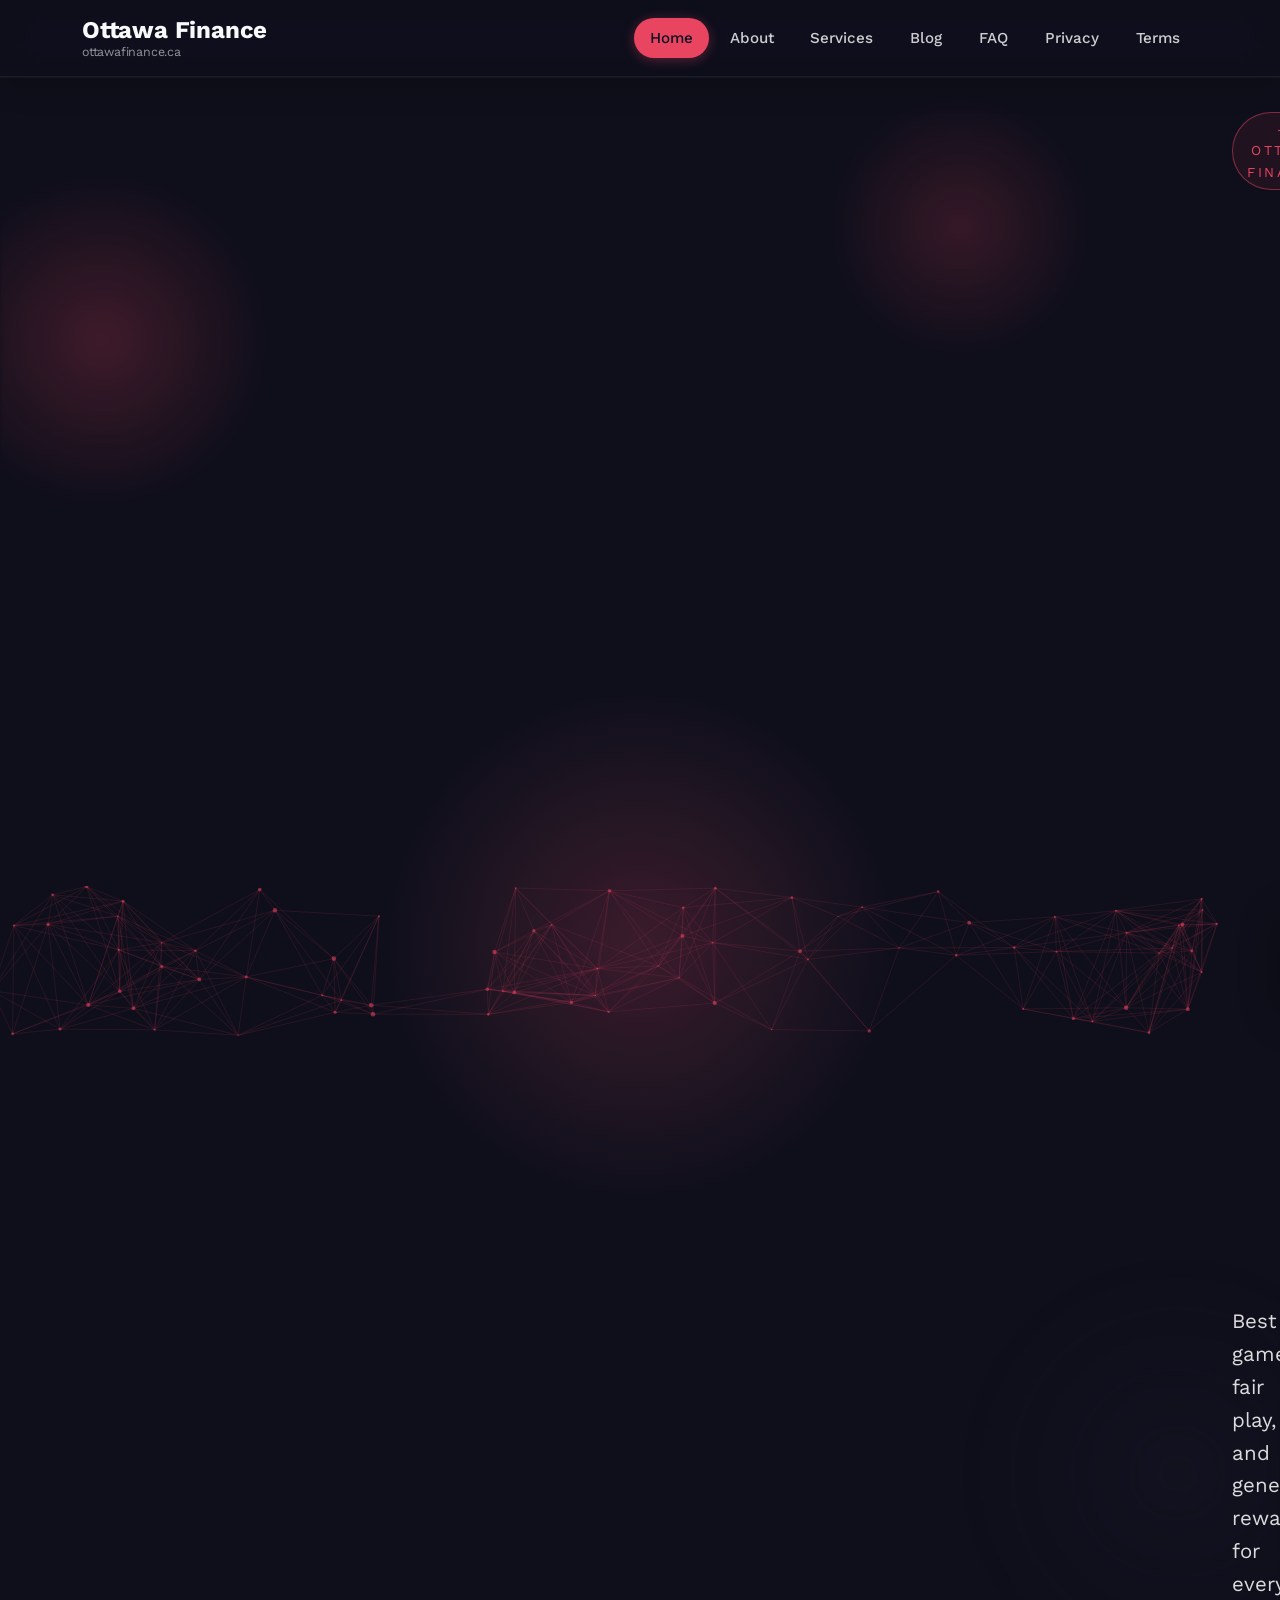
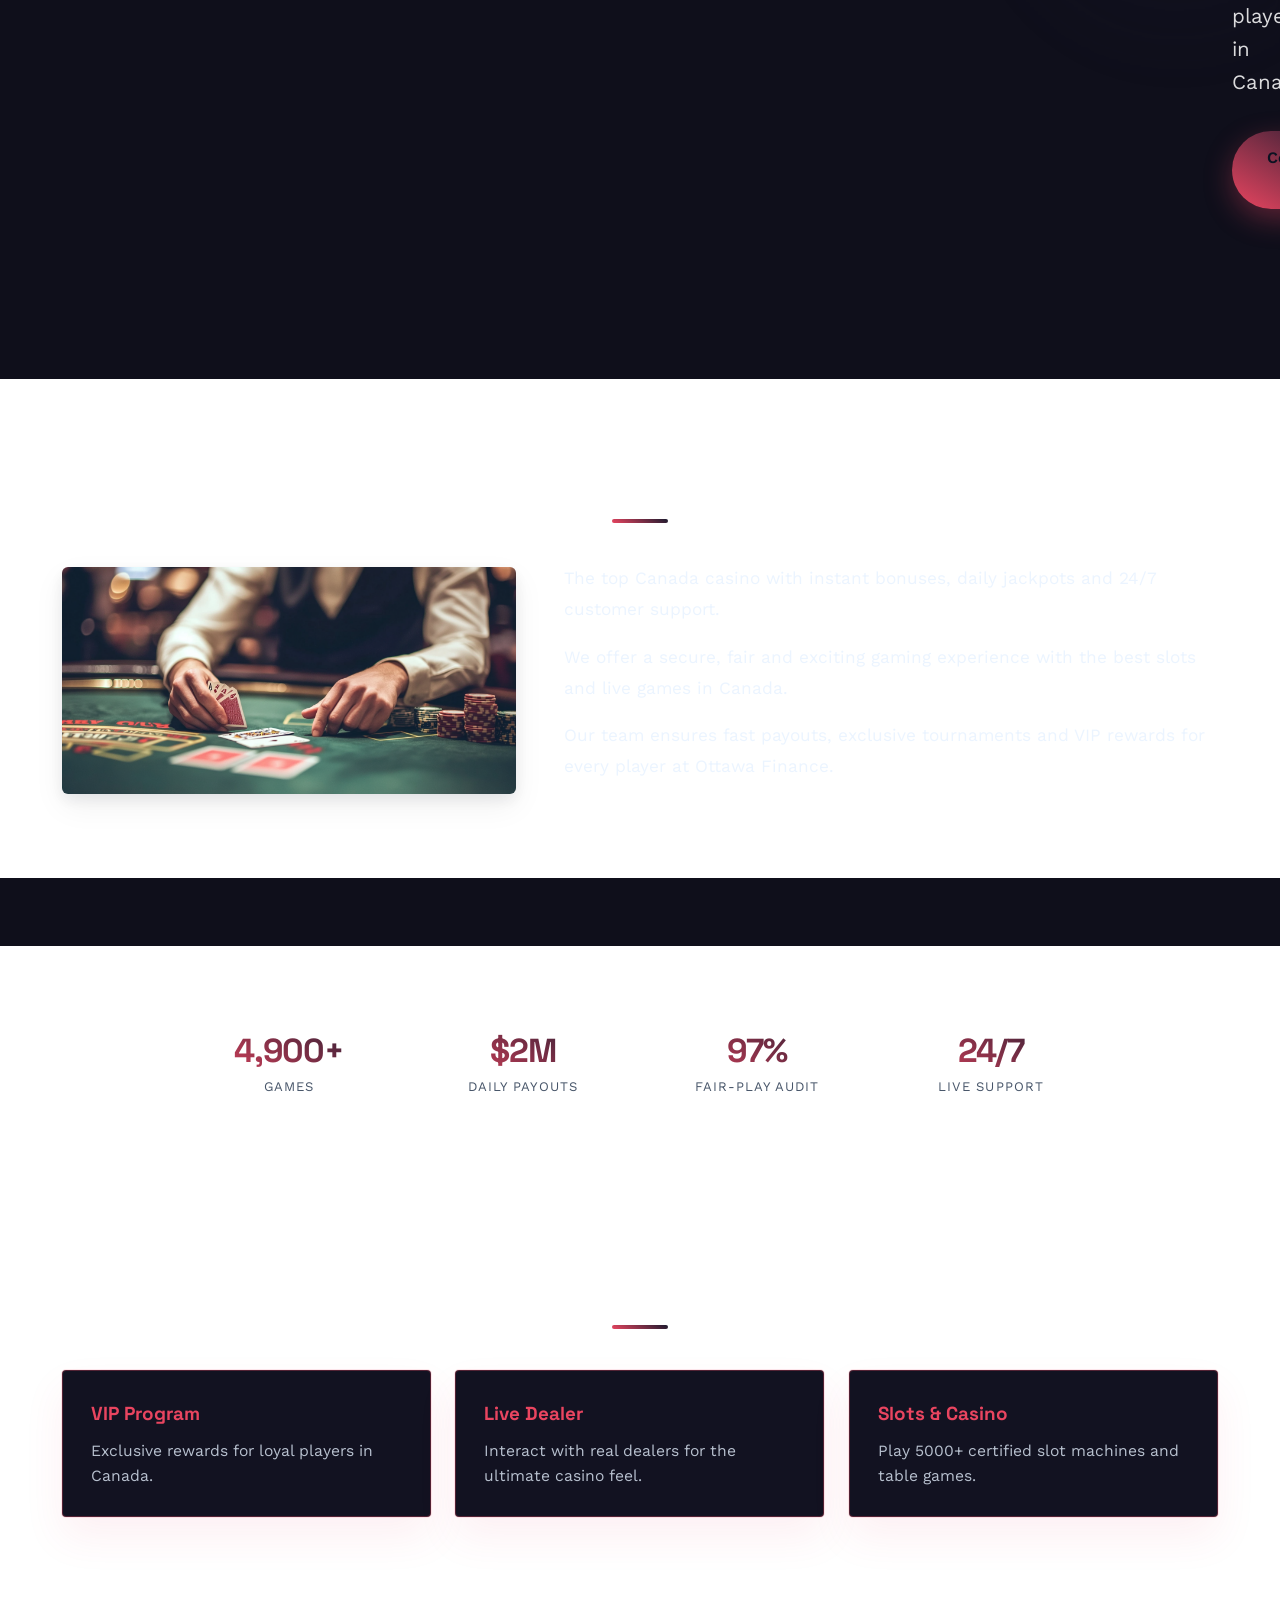
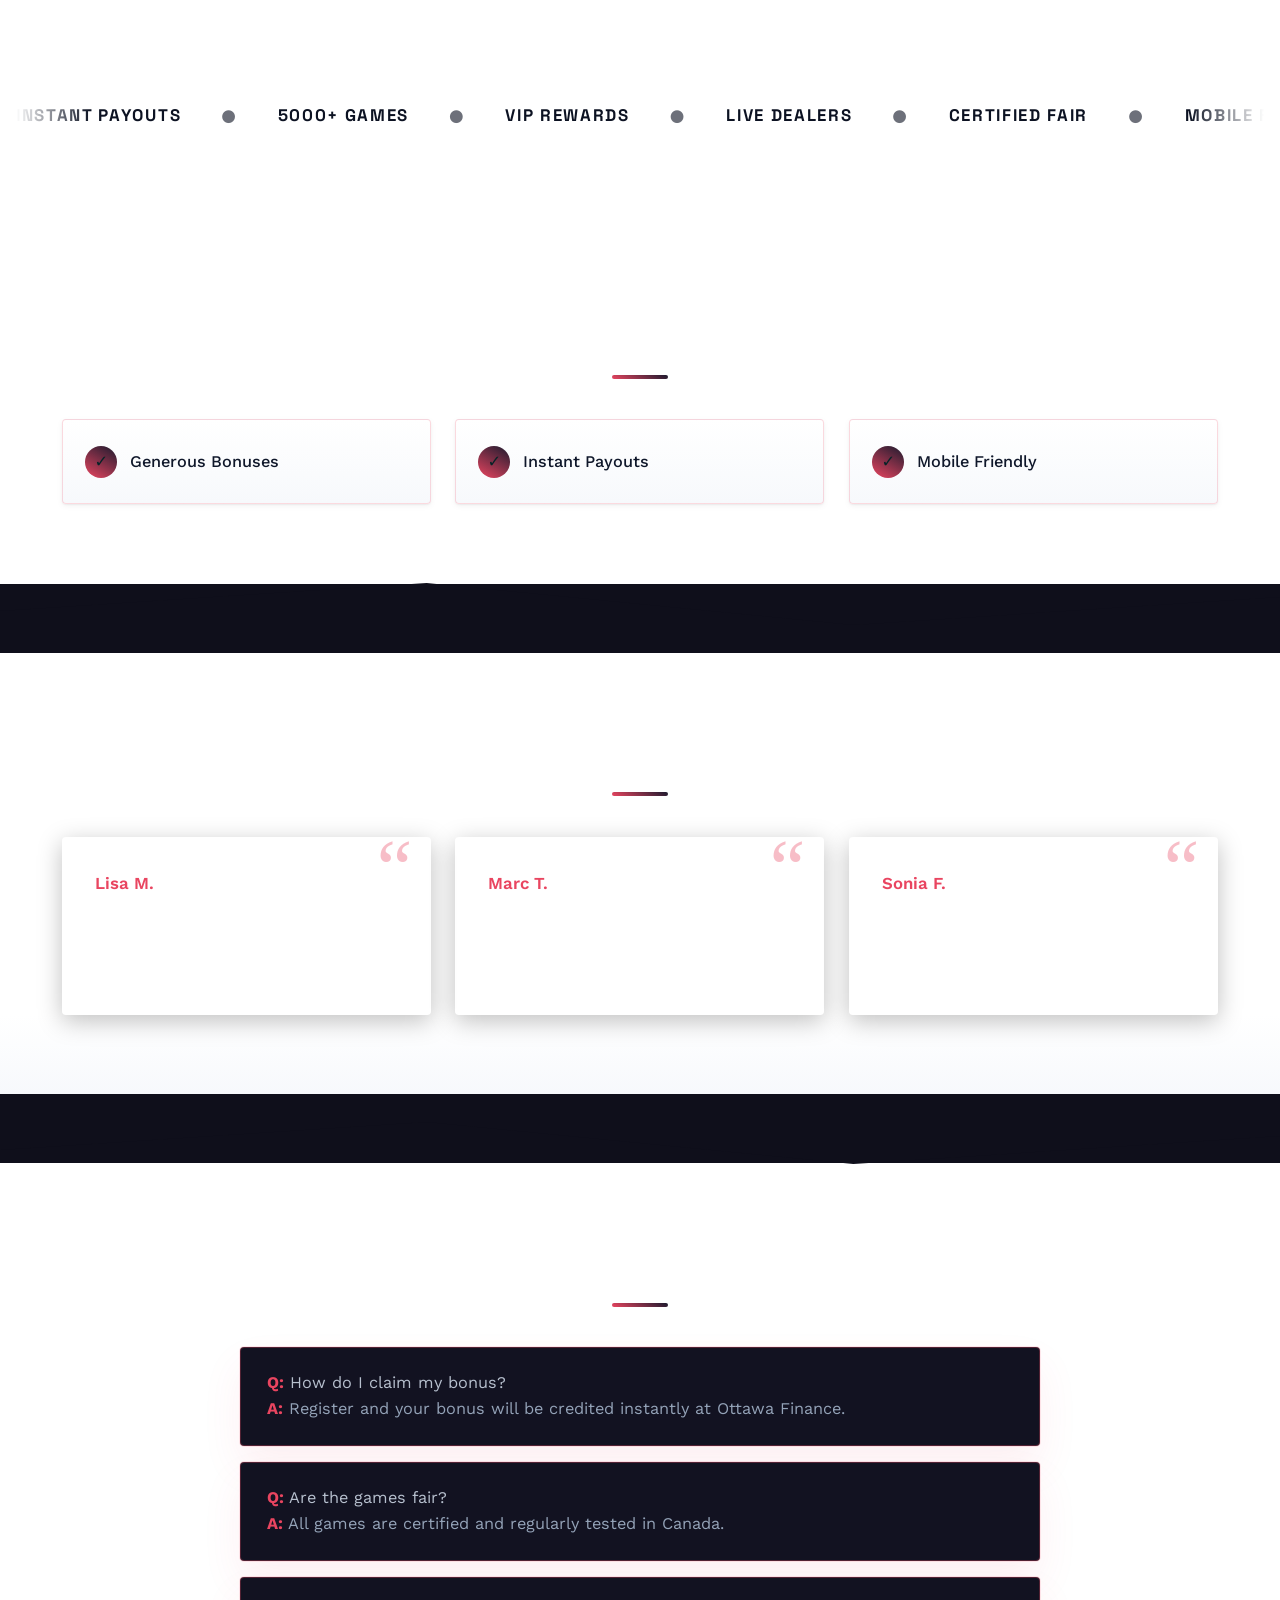
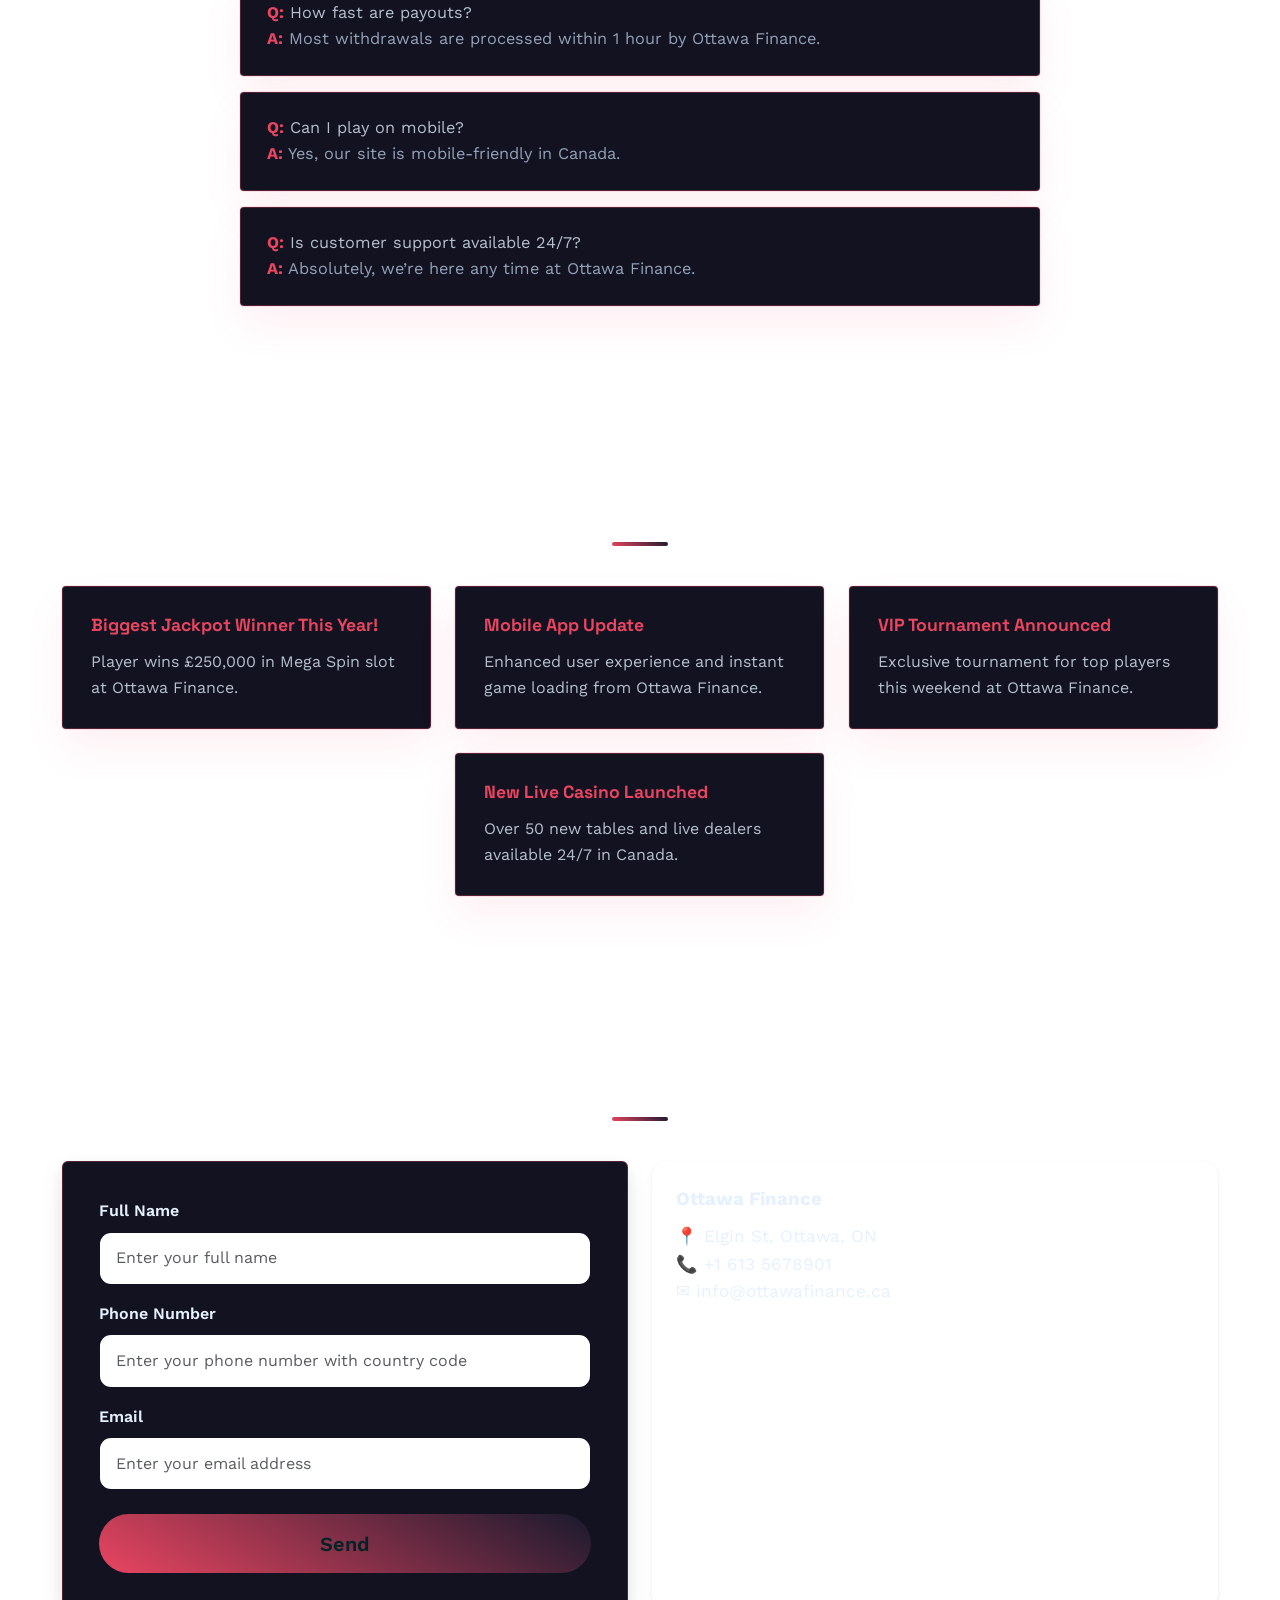
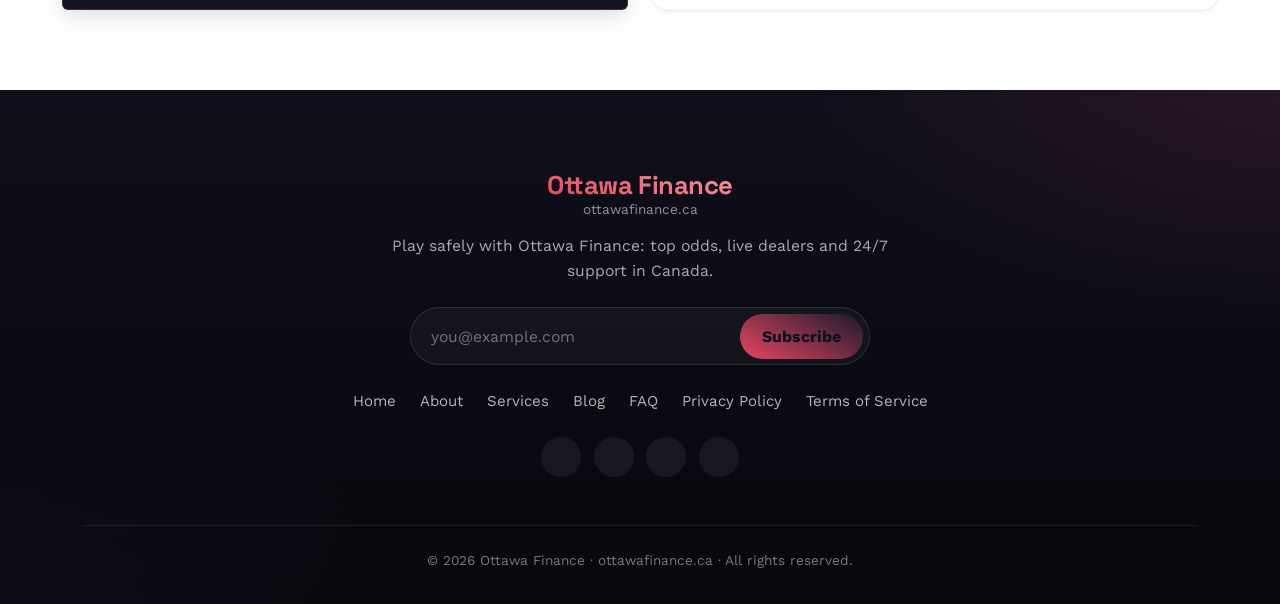
<file: index.html>
<!DOCTYPE html>
<html lang="en">
<head>
  <meta charset="UTF-8">
  <meta name="viewport" content="width=device-width, initial-scale=1">
  <meta name="theme-color" content="#1A1A2E">

  <!-- DYNAMIC TITLE -->
  <title>
    
      Ottawa Finance – Expert Gambling Platform
    
  </title>

  <!-- DYNAMIC META -->
  <meta name="description" content="Play safely with Ottawa Finance: top odds, live dealers and 24/7 support in Canada.">
  <meta name="keywords"    content="gambling, casino, betting">
  <meta name="author"      content="Ottawa Finance">
  <link rel="canonical" href="https://ottawafinance.ca/">
  

  <!-- OpenGraph -->
  <meta property="og:site_name"   content="Ottawa Finance">
  <meta property="og:title"       content="Ottawa Finance – Expert Gambling Platform">
  <meta property="og:description" content="Play safely with Ottawa Finance: top odds, live dealers and 24/7 support in Canada.">
  
  <meta property="og:type"        content="website">
  <meta property="og:url"         content="https://ottawafinance.ca/">
  <meta name="twitter:card"       content="summary">

  <!-- Bootstrap 5 -->
  <link href="https://cdn.jsdelivr.net/npm/bootstrap@5.3.2/dist/css/bootstrap.min.css" rel="stylesheet">

  <!-- Google Fonts (per-site DNA) -->
  <link rel="preconnect" href="https://fonts.googleapis.com">
  <link rel="preconnect" href="https://fonts.gstatic.com" crossorigin>
  
  
  <link href="https://fonts.googleapis.com/css2?family=Space+Grotesk:wght@500;700;800&family=Work+Sans:wght@400;500;600&display=swap" rel="stylesheet">

  <!-- Custom Styles -->
  <link rel="stylesheet" href="assets/styles.css">

  <!-- Per-site Design DNA -->
  <style>
    :root {
      --primary:   #1A1A2E;
      --accent:    #E94560;
      --accent-2:  #E94560;
      --bg:        #F7F9FC;
      --surface:   #FFFFFF;
      --surface-2: #F7F9FC;
      --ink:       #0F172A;
      --ink-soft:  #475569;
      --dark-bg:   #0F0F1B;
      --grad-angle: 30deg;
      --font-heading: 'Space Grotesk', system-ui, sans-serif;
      --font-body:    'Work Sans', system-ui, sans-serif;
      
        --radius-sm: 2px;  --radius: 4px;  --radius-lg: 6px;
      
    }
    body { padding-top: 0; font-family: var(--font-body); background: var(--bg); color: var(--ink); }
    h1,h2,h3,h4,h5 { font-family: var(--font-heading); }
  </style>

  <!-- Schema.org JSON-LD -->
  <script type="application/ld+json">
  {
    "@context": "https://schema.org",
    "@type": "Organization",
    "name": "Ottawa Finance",
    "url": "https://ottawafinance.ca/",
    
    "description": "Play safely with Ottawa Finance: top odds, live dealers and 24/7 support in Canada.",
    "address": {
      "@type": "PostalAddress",
      "streetAddress": "Elgin St, Ottawa, ON",
      "addressLocality": "Vancouver",
      "addressCountry": "Canada"
    },
    "contactPoint": {
      "@type": "ContactPoint",
      "telephone": "+1 613 5678901",
      "email": "info@ottawafinance.ca",
      "contactType": "customer service"
    }
  }
  </script>
  
  <script type="application/ld+json">
  {
    "@context": "https://schema.org",
    "@type": "FAQPage",
    "mainEntity": [
      
      {
        "@type": "Question",
        "name": "How do I claim my bonus?",
        "acceptedAnswer": { "@type": "Answer", "text": "Register and your bonus will be credited instantly at Ottawa Finance." }
      },
      
      {
        "@type": "Question",
        "name": "Are the games fair?",
        "acceptedAnswer": { "@type": "Answer", "text": "All games are certified and regularly tested in Canada." }
      },
      
      {
        "@type": "Question",
        "name": "How fast are payouts?",
        "acceptedAnswer": { "@type": "Answer", "text": "Most withdrawals are processed within 1 hour by Ottawa Finance." }
      },
      
      {
        "@type": "Question",
        "name": "Can I play on mobile?",
        "acceptedAnswer": { "@type": "Answer", "text": "Yes, our site is mobile-friendly in Canada." }
      },
      
      {
        "@type": "Question",
        "name": "Is customer support available 24/7?",
        "acceptedAnswer": { "@type": "Answer", "text": "Absolutely, we\u2019re here any time at Ottawa Finance." }
      }
      
    ]
  }
  </script>
  
</head>
<body class="style-neon radius-sharp cursor-default fp-856fcc">

  <!-- Custom cursor (DNA-driven) -->
  

  <!-- HEADER -->
  <header>
    <nav class="navbar navbar-expand-lg navbar-dark fixed-top">
      <div class="container">
        <a class="navbar-brand" href="index.html">
          <span class="fs-4 fw-bold text-light">Ottawa Finance</span>
          <small class="text-muted">ottawafinance.ca</small>
        </a>
        <button class="navbar-toggler" type="button" data-bs-toggle="collapse" data-bs-target="#mainNav"
                aria-controls="mainNav" aria-expanded="false" aria-label="Toggle navigation">
          <span class="navbar-toggler-icon"></span>
        </button>
        <div class="collapse navbar-collapse" id="mainNav">
          <ul class="navbar-nav ms-auto mb-2 mb-lg-0">
            <li class="nav-item"><a class="nav-link active" href="index.html">Home</a></li>
            <li class="nav-item"><a class="nav-link " href="about.html">About</a></li>
            <li class="nav-item"><a class="nav-link " href="services.html">Services</a></li>
            <li class="nav-item"><a class="nav-link " href="blog.html">Blog</a></li>
            <li class="nav-item"><a class="nav-link " href="faq.html">FAQ</a></li>
            <li class="nav-item"><a class="nav-link " href="privacy.html">Privacy</a></li>
            <li class="nav-item"><a class="nav-link " href="terms.html">Terms</a></li>
          </ul>
        </div>
      </div>
    </nav>
  </header>

  <!-- ANNOUNCEMENT BAR -->
  

  <!-- HERO only on homepage -->
  
    
    <section id="hero" class="hero-asymmetric">
  <canvas id="anim-particles" class="anim-canvas" aria-hidden="true"></canvas>
<script>
(() => {
  const c = document.getElementById('anim-particles');
  if (!c) return;
  const ctx = c.getContext('2d');
  const accent = getComputedStyle(document.documentElement).getPropertyValue('--accent').trim() || '#03e9f4';
  let w, h, parts;
  const N = window.innerWidth < 768 ? 40 : 80;
  function resize() {
    const dpr = window.devicePixelRatio || 1;
    w = c.width = c.offsetWidth * dpr;
    h = c.height = c.offsetHeight * dpr;
    parts = Array.from({length: N}, () => ({
      x: Math.random() * w, y: Math.random() * h,
      vx: (Math.random() - .5) * .4 * dpr, vy: (Math.random() - .5) * .4 * dpr,
      r: (Math.random() * 1.8 + .5) * dpr,
    }));
  }
  function tick() {
    ctx.clearRect(0, 0, w, h);
    ctx.fillStyle = accent;
    parts.forEach(p => {
      p.x += p.vx; p.y += p.vy;
      if (p.x < 0 || p.x > w) p.vx *= -1;
      if (p.y < 0 || p.y > h) p.vy *= -1;
      ctx.globalAlpha = .55;
      ctx.beginPath(); ctx.arc(p.x, p.y, p.r, 0, Math.PI*2); ctx.fill();
    });
    ctx.globalAlpha = .12;
    ctx.strokeStyle = accent; ctx.lineWidth = 1;
    for (let i=0; i<parts.length; i++) for (let j=i+1; j<parts.length; j++) {
      const dx = parts[i].x - parts[j].x, dy = parts[i].y - parts[j].y;
      const d2 = dx*dx + dy*dy;
      if (d2 < 14000) {
        ctx.beginPath(); ctx.moveTo(parts[i].x, parts[i].y); ctx.lineTo(parts[j].x, parts[j].y); ctx.stroke();
      }
    }
    requestAnimationFrame(tick);
  }
  resize(); tick();
  window.addEventListener('resize', resize, {passive: true});
})();
</script>
  <div class="container hero-inner">
    <div class="hero-asym-grid">
      <div class="hero-asym-text">
        <span class="hero-eyebrow">— Ottawa Finance</span>
        <h1 class="hero-title hero-title-xl">Play. Win. Repeat.</h1>
        <p class="hero-sub">Best games, fair play, and generous rewards for every player in Canada.</p>
        <a href="#contact" class="btn btn-primary btn-hero" data-magnetic>Contact Us →</a>
      </div>
      <div class="hero-asym-visual">
        <div class="hero-stack">
          
            <img src="images/gambling/hero_gambling_jackpot.png" alt="" class="hero-stack-img" loading="eager">
          
          <div class="hero-stack-badge">
            <strong>2026</strong>
            <span>Vancouver</span>
          </div>
        </div>
      </div>
    </div>
  </div>
</section>
  

  <!-- MAIN CONTENT -->
  <main class="container-fluid px-0 page-transition">
    
    
      <section id="about_us">
  <div class="container">
    <h2>About</h2>
    <div class="row justify-content-center align-items-center g-5">
      
        <div class="col-lg-5">
          <img src="images/gambling/about_gambling_dealer.png" class="img-fluid" alt="About Us" loading="lazy">
        </div>
        <div class="col-lg-7">
      
        
          <p class="mb-3 fs-5">The top Canada casino with instant bonuses, daily jackpots and 24/7 customer support.</p>
        
          <p class="mb-3 fs-5">We offer a secure, fair and exciting gaming experience with the best slots and live games in Canada.</p>
        
          <p class="mb-3 fs-5">Our team ensures fast payouts, exclusive tournaments and VIP rewards for every player at Ottawa Finance.</p>
        
        </div>
    </div>
  </div>
</section>
      <div class="divider divider-sliced" aria-hidden="true">
  <svg viewBox="0 0 1440 100" preserveAspectRatio="none">
    <polygon points="0,40 480,0 960,60 1440,20 1440,100 0,100" />
  </svg>
</div>
      
<section id="stats" class="stats-section">
  <div class="container">
    <div class="stats-grid">
      
        <div class="stat">
          <div class="stat-num" data-counter-to="5000" data-counter-prefix="" data-counter-suffix="+">0+</div>
          <div class="stat-label">Games</div>
        </div>
      
        <div class="stat">
          <div class="stat-num" data-counter-to="2" data-counter-prefix="$" data-counter-suffix="M">$0M</div>
          <div class="stat-label">Daily payouts</div>
        </div>
      
        <div class="stat">
          <div class="stat-num" data-counter-to="99" data-counter-prefix="" data-counter-suffix="%">0%</div>
          <div class="stat-label">Fair-play audit</div>
        </div>
      
        <div class="stat">
          <div class="stat-num" data-counter-to="24" data-counter-prefix="" data-counter-suffix="/7">0/7</div>
          <div class="stat-label">Live support</div>
        </div>
      
    </div>
  </div>
</section>

      
      <section id="services" class="services-3d">
  <div class="container">
    <h2>Services</h2>
    <div class="row g-4 justify-content-center">
      
        <div class="col-md-6 col-lg-4">
          <div class="service-card service-card-3d h-100" data-tilt>
            <div class="service-glow"></div>
            <div class="service-title">VIP Program</div>
            <div class="service-desc">Exclusive rewards for loyal players in Canada.</div>
          </div>
        </div>
      
        <div class="col-md-6 col-lg-4">
          <div class="service-card service-card-3d h-100" data-tilt>
            <div class="service-glow"></div>
            <div class="service-title">Live Dealer</div>
            <div class="service-desc">Interact with real dealers for the ultimate casino feel.</div>
          </div>
        </div>
      
        <div class="col-md-6 col-lg-4">
          <div class="service-card service-card-3d h-100" data-tilt>
            <div class="service-glow"></div>
            <div class="service-title">Slots & Casino</div>
            <div class="service-desc">Play 5000+ certified slot machines and table games.</div>
          </div>
        </div>
      
    </div>
  </div>
</section>
<script>
(() => {
  document.querySelectorAll('[data-tilt]').forEach(el => {
    el.addEventListener('mousemove', e => {
      const r = el.getBoundingClientRect();
      const x = (e.clientX - r.left) / r.width - .5;
      const y = (e.clientY - r.top)  / r.height - .5;
      el.style.transform = `perspective(900px) rotateX(${-y*8}deg) rotateY(${x*10}deg) translateZ(0)`;
      el.style.setProperty('--mx', `${(x+.5)*100}%`);
      el.style.setProperty('--my', `${(y+.5)*100}%`);
    });
    el.addEventListener('mouseleave', () => { el.style.transform = ''; });
  });
})();
</script>
      
<section id="marquee" class="marquee-section" aria-hidden="true">
  <div class="marquee">
    <div class="marquee-track">
      <span class="marquee-item">INSTANT PAYOUTS</span><span class="marquee-dot">●</span><span class="marquee-item">5000+ GAMES</span><span class="marquee-dot">●</span><span class="marquee-item">VIP REWARDS</span><span class="marquee-dot">●</span><span class="marquee-item">LIVE DEALERS</span><span class="marquee-dot">●</span><span class="marquee-item">CERTIFIED FAIR</span><span class="marquee-dot">●</span><span class="marquee-item">MOBILE FRIENDLY</span><span class="marquee-dot">●</span><span class="marquee-item">WELCOME BONUS</span><span class="marquee-dot">●</span><span class="marquee-item">24/7 LIVE CHAT</span><span class="marquee-dot">●</span>
      <span class="marquee-item">INSTANT PAYOUTS</span><span class="marquee-dot">●</span><span class="marquee-item">5000+ GAMES</span><span class="marquee-dot">●</span><span class="marquee-item">VIP REWARDS</span><span class="marquee-dot">●</span><span class="marquee-item">LIVE DEALERS</span><span class="marquee-dot">●</span><span class="marquee-item">CERTIFIED FAIR</span><span class="marquee-dot">●</span><span class="marquee-item">MOBILE FRIENDLY</span><span class="marquee-dot">●</span><span class="marquee-item">WELCOME BONUS</span><span class="marquee-dot">●</span><span class="marquee-item">24/7 LIVE CHAT</span><span class="marquee-dot">●</span>
    </div>
  </div>
</section>

      <section id="advantages">
  <div class="container">
    <h2>Advantages</h2>
    <div class="row g-4 justify-content-center">
      
        
          <div class="col-md-6 col-lg-4">
            <div class="adv-card">Generous Bonuses</div>
          </div>
        
          <div class="col-md-6 col-lg-4">
            <div class="adv-card">Instant Payouts</div>
          </div>
        
          <div class="col-md-6 col-lg-4">
            <div class="adv-card">Mobile Friendly</div>
          </div>
        
      
    </div>
  </div>
</section>
      <div class="divider divider-sliced" aria-hidden="true">
  <svg viewBox="0 0 1440 100" preserveAspectRatio="none">
    <polygon points="0,40 480,0 960,60 1440,20 1440,100 0,100" />
  </svg>
</div>
      <section id="testimonials">
  <div class="container">
    <h2>Testimonials</h2>
    <div class="row justify-content-center g-4">
      
        <div class="col-md-6 col-lg-4">
          <div class="testimonial-card h-100">
            <div class="fw-semibold mb-2">Lisa M.</div>
            <div>Huge bonuses, real wins, instant payouts — I’m impressed by Ottawa Finance!</div>
          </div>
        </div>
      
        <div class="col-md-6 col-lg-4">
          <div class="testimonial-card h-100">
            <div class="fw-semibold mb-2">Marc T.</div>
            <div>I won my first jackpot within two days at Ottawa Finance!</div>
          </div>
        </div>
      
        <div class="col-md-6 col-lg-4">
          <div class="testimonial-card h-100">
            <div class="fw-semibold mb-2">Sonia F.</div>
            <div>VIP program has amazing rewards at Ottawa Finance.</div>
          </div>
        </div>
      
    </div>
  </div>
</section>
      <div class="divider divider-sliced" aria-hidden="true">
  <svg viewBox="0 0 1440 100" preserveAspectRatio="none">
    <polygon points="0,40 480,0 960,60 1440,20 1440,100 0,100" />
  </svg>
</div>
      <section id="faq">
  <div class="container">
    <h2>FAQ</h2>
    <ul class="list-unstyled">
      
        <li>
          <b>Q:</b> How do I claim my bonus?<br>
          <span class="text-muted"><b>A:</b> Register and your bonus will be credited instantly at Ottawa Finance.</span>
        </li>
      
        <li>
          <b>Q:</b> Are the games fair?<br>
          <span class="text-muted"><b>A:</b> All games are certified and regularly tested in Canada.</span>
        </li>
      
        <li>
          <b>Q:</b> How fast are payouts?<br>
          <span class="text-muted"><b>A:</b> Most withdrawals are processed within 1 hour by Ottawa Finance.</span>
        </li>
      
        <li>
          <b>Q:</b> Can I play on mobile?<br>
          <span class="text-muted"><b>A:</b> Yes, our site is mobile-friendly in Canada.</span>
        </li>
      
        <li>
          <b>Q:</b> Is customer support available 24/7?<br>
          <span class="text-muted"><b>A:</b> Absolutely, we’re here any time at Ottawa Finance.</span>
        </li>
      
    </ul>
  </div>
</section>
      <section id="news">
  <div class="container">
    <h2>News</h2>
    <div class="row g-4 justify-content-center">
      
        <div class="col-md-6 col-lg-4">
          <div class="card h-100">
            <div class="card-body">
              <h5 class="card-title mb-3">Biggest Jackpot Winner This Year!</h5>
              <p class="card-text">Player wins £250,000 in Mega Spin slot at Ottawa Finance.</p>
            </div>
          </div>
        </div>
      
        <div class="col-md-6 col-lg-4">
          <div class="card h-100">
            <div class="card-body">
              <h5 class="card-title mb-3">Mobile App Update</h5>
              <p class="card-text">Enhanced user experience and instant game loading from Ottawa Finance.</p>
            </div>
          </div>
        </div>
      
        <div class="col-md-6 col-lg-4">
          <div class="card h-100">
            <div class="card-body">
              <h5 class="card-title mb-3">VIP Tournament Announced</h5>
              <p class="card-text">Exclusive tournament for top players this weekend at Ottawa Finance.</p>
            </div>
          </div>
        </div>
      
        <div class="col-md-6 col-lg-4">
          <div class="card h-100">
            <div class="card-body">
              <h5 class="card-title mb-3">New Live Casino Launched</h5>
              <p class="card-text">Over 50 new tables and live dealers available 24/7 in Canada.</p>
            </div>
          </div>
        </div>
      
    </div>
  </div>
</section>
      <section id="contact">
  <div class="container">
    <h2>Contact Us</h2>
    <div class="row g-4 justify-content-center align-items-stretch">
      <div class="col-md-6">
        <form
          id="contactForm"
          onsubmit="handleSubmit(event)"
          class="bg-white rounded-4 shadow-sm p-4 h-100"
        >
          <div class="mb-3">
            <label for="fullName" class="form-label fw-semibold">Full Name</label>
            <input
              id="fullName"
              name="full_name"
              type="text"
              class="form-control"
              placeholder="Enter your full name"
              required
            >
          </div>
          <div class="mb-3">
            <label for="phoneNumber" class="form-label fw-semibold">Phone Number</label>
            <input
              id="phoneNumber"
              name="phone"
              type="text"
              class="form-control"
              placeholder="Enter your phone number with country code"
              required
            >
          </div>
          <div class="mb-4">
            <label for="emailAddress" class="form-label fw-semibold">Email</label>
            <input
              id="emailAddress"
              name="email"
              type="email"
              class="form-control"
              placeholder="Enter your email address"
              required
            >
          </div>
          <button type="submit" class="btn btn-lg w-100">
            Send
          </button>
        </form>
      </div>
      <div class="col-md-6">
        <div class="bg-white rounded-4 shadow-sm p-4 h-100">
          <div class="fw-bold mb-2" style="font-size:1.17rem;">Ottawa Finance</div>
          <div class="mb-3" style="font-size:1.08rem;">
            <span>📍 Elgin St, Ottawa, ON</span><br>
            <span>📞 +1 613 5678901</span><br>
            <span>✉️ info@ottawafinance.ca</span>
          </div>
          <iframe
            src="https://www.google.com/maps?q=Elgin%20St%2C%20Ottawa%2C%20ON&output=embed"
            width="100%" height="145"
            style="border-radius:10px; border:0;"
            allowfullscreen=""
            loading="lazy"
          ></iframe>
        </div>
      </div>
    </div>
  </div>
</section>
    
  </main>

  <!-- SUCCESS MODAL -->
  <div class="modal fade" id="successModal" tabindex="-1" aria-hidden="true">
    <div class="modal-dialog modal-dialog-centered">
      <div class="modal-content text-center p-4 footer-block" style="border-radius:20px;overflow:hidden;">
        <svg class="checkmark mx-auto mb-3" xmlns="http://www.w3.org/2000/svg" viewBox="0 0 52 52"
             style="width:100px;height:100px;stroke:#4bb71b;stroke-width:3;
                    stroke-dasharray:166;stroke-dashoffset:166;
                    animation:stroke .6s cubic-bezier(.65,0,.45,1) forwards;">
          <circle cx="26" cy="26" r="25" fill="none"/>
          <path d="M14.1 27.2l7.1 7.2 16.7-16.8"
                style="stroke-dasharray:48;stroke-dashoffset:48;
                       animation:stroke .3s cubic-bezier(.65,0,.45,1) .8s forwards;"/>
        </svg>
        <div class="message mb-4" id="successModalMessage">
          Thank you! We will be in touch soon.
        </div>
        <button type="button" class="btn btn-success w-100" data-bs-dismiss="modal" id="successModalClose">
          Close
        </button>
      </div>
    </div>
  </div>

  <!-- SUCCESS MODAL FOR NEWSLETTER -->
<div class="modal fade" id="subscribeModal" tabindex="-1" aria-hidden="true">
  <div class="modal-dialog modal-dialog-centered">
    <div class="modal-content text-center p-4 footer-block" style="border-radius:20px;overflow:hidden;">
      <svg class="checkmark mx-auto mb-3" xmlns="http://www.w3.org/2000/svg" viewBox="0 0 52 52"
           style="width:100px;height:100px;stroke:#4bb71b;stroke-width:3;
                  stroke-dasharray:166;stroke-dashoffset:166;
                  animation:stroke .6s cubic-bezier(.65,0,.45,1) forwards;">
        <circle cx="26" cy="26" r="25" fill="none"/>
        <path d="M14.1 27.2l7.1 7.2 16.7-16.8"
              style="stroke-dasharray:48;stroke-dashoffset:48;
                     animation:stroke .3s cubic-bezier(.65,0,.45,1) .8s forwards;"/>
      </svg>
      <div class="message mb-4">
        Thank you! You have successfully subscribed to our newsletter.
      </div>
      <button type="button" class="btn btn-success w-100" data-bs-dismiss="modal">
        Close
      </button>
    </div>
  </div>
</div>

  
  <!-- FOOTER -->
  
  <footer class="footer footer-centered">
  <div class="footer-decor" aria-hidden="true"></div>
  <div class="container text-center">
    <a href="index.html" class="footer-brand">
      <span class="footer-brand-name">Ottawa Finance</span>
      <span class="footer-brand-domain">ottawafinance.ca</span>
    </a>
    <p class="footer-tagline">Play safely with Ottawa Finance: top odds, live dealers and 24/7 support in Canada.</p>

    <form class="footer-newsletter" onsubmit="return handleSubscribe(event)">
      <input type="email" name="email" placeholder="you@example.com" required>
      <button type="submit">Subscribe</button>
    </form>

    <ul class="footer-links">
      <li><a href="index.html">Home</a></li>
      <li><a href="about.html">About</a></li>
      <li><a href="services.html">Services</a></li>
      <li><a href="blog.html">Blog</a></li>
      <li><a href="faq.html">FAQ</a></li>
      <li><a href="privacy.html">Privacy Policy</a></li>
      <li><a href="terms.html">Terms of Service</a></li>
    </ul>

    <ul class="footer-social" aria-label="social">
      <li><a href="#" aria-label="X"><i class="fab fa-x-twitter"></i></a></li>
      <li><a href="#" aria-label="LinkedIn"><i class="fab fa-linkedin-in"></i></a></li>
      <li><a href="#" aria-label="Facebook"><i class="fab fa-facebook-f"></i></a></li>
      <li><a href="#" aria-label="Instagram"><i class="fab fa-instagram"></i></a></li>
    </ul>

    <div class="footer-bottom">
      © 2026 Ottawa Finance · ottawafinance.ca · All rights reserved.
    </div>
  </div>
</footer>


  <!-- COOKIE POLICY MODAL -->
  <div class="modal fade" id="cookieModal" tabindex="-1" aria-hidden="true">
    <div class="modal-dialog modal-dialog-centered">
      <div class="modal-content footer-block">
        <div class="modal-header">
          <h5 class="modal-title">Cookie Policy</h5>
          <button type="button" class="btn-close" data-bs-dismiss="modal"></button>
        </div>
        <div class="modal-body">
          We use cookies for analytics and a better user experience. By continuing to use this site, you accept our use of cookies.
        </div>
      </div>
    </div>
  </div>

  <!-- COOKIE CONSENT BANNER -->
  <div id="cookieConsent" class="position-fixed bottom-0 start-0 m-3 p-3 bg-dark text-white rounded footer-block"
       style="display:none; max-width:320px; z-index:1055;">
    <strong>We use cookies.</strong><br>
    <small>This website uses cookies to ensure you get the best experience.</small>
    <button id="cookieAcceptBtn" class="btn btn-sm btn-primary ms-2">Accept</button>
  </div>

  <!-- SCRIPTS -->
  <script src="https://cdn.jsdelivr.net/npm/bootstrap@5.3.2/dist/js/bootstrap.bundle.min.js"></script>
  <script src="assets/script.js"></script>

  
</body>
</html>
</file>
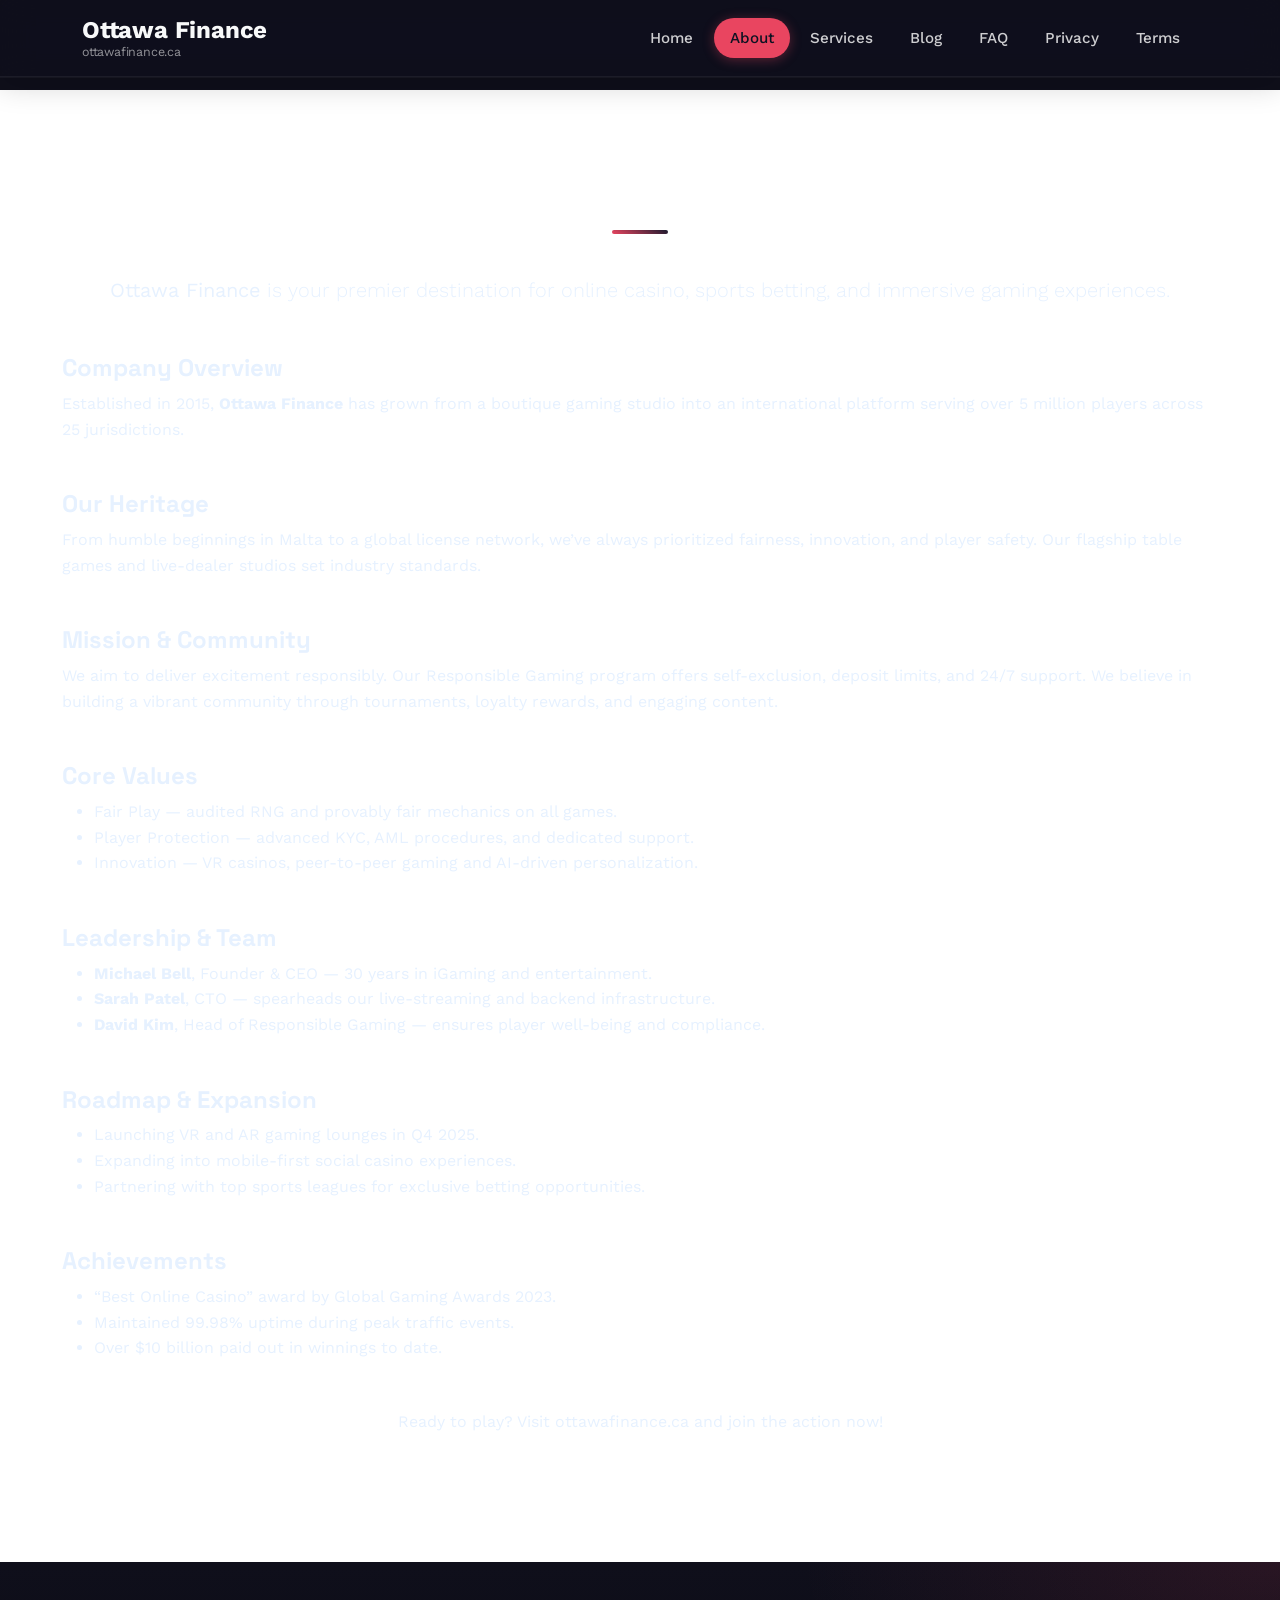
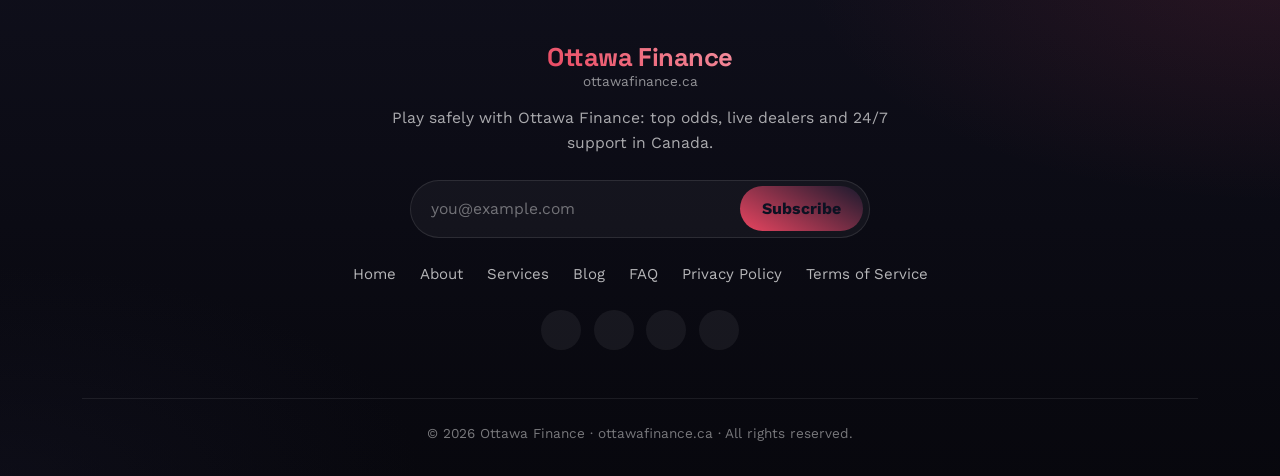
<file: about.html>
<!DOCTYPE html>
<html lang="en">
<head>
  <meta charset="UTF-8">
  <meta name="viewport" content="width=device-width, initial-scale=1">
  <meta name="theme-color" content="#1A1A2E">

  <!-- DYNAMIC TITLE -->
  <title>
    
      About Ottawa Finance
    
  </title>

  <!-- DYNAMIC META -->
  <meta name="description" content="Play safely with Ottawa Finance: top odds, live dealers and 24/7 support in Canada.">
  <meta name="keywords"    content="gambling, casino, betting">
  <meta name="author"      content="Ottawa Finance">
  <link rel="canonical" href="https://ottawafinance.ca/about.html">
  

  <!-- OpenGraph -->
  <meta property="og:site_name"   content="Ottawa Finance">
  <meta property="og:title"       content="Ottawa Finance – Expert Gambling Platform">
  <meta property="og:description" content="Play safely with Ottawa Finance: top odds, live dealers and 24/7 support in Canada.">
  
  <meta property="og:type"        content="website">
  <meta property="og:url"         content="https://ottawafinance.ca/">
  <meta name="twitter:card"       content="summary">

  <!-- Bootstrap 5 -->
  <link href="https://cdn.jsdelivr.net/npm/bootstrap@5.3.2/dist/css/bootstrap.min.css" rel="stylesheet">

  <!-- Google Fonts (per-site DNA) -->
  <link rel="preconnect" href="https://fonts.googleapis.com">
  <link rel="preconnect" href="https://fonts.gstatic.com" crossorigin>
  
  
  <link href="https://fonts.googleapis.com/css2?family=Space+Grotesk:wght@500;700;800&family=Work+Sans:wght@400;500;600&display=swap" rel="stylesheet">

  <!-- Custom Styles -->
  <link rel="stylesheet" href="assets/styles.css">

  <!-- Per-site Design DNA -->
  <style>
    :root {
      --primary:   #1A1A2E;
      --accent:    #E94560;
      --accent-2:  #E94560;
      --bg:        #F7F9FC;
      --surface:   #FFFFFF;
      --surface-2: #F7F9FC;
      --ink:       #0F172A;
      --ink-soft:  #475569;
      --dark-bg:   #0F0F1B;
      --grad-angle: 30deg;
      --font-heading: 'Space Grotesk', system-ui, sans-serif;
      --font-body:    'Work Sans', system-ui, sans-serif;
      
        --radius-sm: 2px;  --radius: 4px;  --radius-lg: 6px;
      
    }
    body { padding-top: 0; font-family: var(--font-body); background: var(--bg); color: var(--ink); }
    h1,h2,h3,h4,h5 { font-family: var(--font-heading); }
  </style>

  <!-- Schema.org JSON-LD -->
  <script type="application/ld+json">
  {
    "@context": "https://schema.org",
    "@type": "Organization",
    "name": "Ottawa Finance",
    "url": "https://ottawafinance.ca/",
    
    "description": "Play safely with Ottawa Finance: top odds, live dealers and 24/7 support in Canada.",
    "address": {
      "@type": "PostalAddress",
      "streetAddress": "Elgin St, Ottawa, ON",
      "addressLocality": "Vancouver",
      "addressCountry": "Canada"
    },
    "contactPoint": {
      "@type": "ContactPoint",
      "telephone": "+1 613 5678901",
      "email": "info@ottawafinance.ca",
      "contactType": "customer service"
    }
  }
  </script>
  
</head>
<body class="style-neon radius-sharp cursor-default fp-856fcc">

  <!-- Custom cursor (DNA-driven) -->
  

  <!-- HEADER -->
  <header>
    <nav class="navbar navbar-expand-lg navbar-dark fixed-top">
      <div class="container">
        <a class="navbar-brand" href="index.html">
          <span class="fs-4 fw-bold text-light">Ottawa Finance</span>
          <small class="text-muted">ottawafinance.ca</small>
        </a>
        <button class="navbar-toggler" type="button" data-bs-toggle="collapse" data-bs-target="#mainNav"
                aria-controls="mainNav" aria-expanded="false" aria-label="Toggle navigation">
          <span class="navbar-toggler-icon"></span>
        </button>
        <div class="collapse navbar-collapse" id="mainNav">
          <ul class="navbar-nav ms-auto mb-2 mb-lg-0">
            <li class="nav-item"><a class="nav-link " href="index.html">Home</a></li>
            <li class="nav-item"><a class="nav-link active" href="about.html">About</a></li>
            <li class="nav-item"><a class="nav-link " href="services.html">Services</a></li>
            <li class="nav-item"><a class="nav-link " href="blog.html">Blog</a></li>
            <li class="nav-item"><a class="nav-link " href="faq.html">FAQ</a></li>
            <li class="nav-item"><a class="nav-link " href="privacy.html">Privacy</a></li>
            <li class="nav-item"><a class="nav-link " href="terms.html">Terms</a></li>
          </ul>
        </div>
      </div>
    </nav>
  </header>

  <!-- ANNOUNCEMENT BAR -->
  

  <!-- HERO only on homepage -->
  

  <!-- MAIN CONTENT -->
  <main class="container-fluid px-0 page-transition">
    
    
      
<section id="about-extended" class="py-5" style="background: var(--section-bg, #f9f9f9);">
  <div class="container">
    <div class="section-header mb-5 text-center">
      <h2>About Ottawa Finance Gaming</h2>
      <p class="lead">
        <strong>Ottawa Finance</strong> is your premier destination for online casino, sports betting, and immersive gaming experiences.
      </p>
    </div>

    <!-- Company Overview -->
    <div class="mb-5">
      <h4 class="fw-bold">Company Overview</h4>
      <p>
        Established in 2015, <strong>Ottawa Finance</strong> has grown from a boutique gaming studio into an international
        platform serving over 5 million players across 25 jurisdictions.
      </p>
    </div>

    <!-- Our Heritage -->
    <div class="mb-5">
      <h4 class="fw-bold">Our Heritage</h4>
      <p>
        From humble beginnings in Malta to a global license network, we’ve always prioritized fairness,
        innovation, and player safety. Our flagship table games and live-dealer studios set industry standards.
      </p>
    </div>

    <!-- Mission & Community -->
    <div class="mb-5">
      <h4 class="fw-bold">Mission & Community</h4>
      <p>
        We aim to deliver excitement responsibly. Our Responsible Gaming program offers self-exclusion,
        deposit limits, and 24/7 support. We believe in building a vibrant community through tournaments,
        loyalty rewards, and engaging content.
      </p>
    </div>

    <!-- Core Values -->
    <div class="mb-5">
      <h4 class="fw-bold">Core Values</h4>
      <ul>
        <li>Fair Play — audited RNG and provably fair mechanics on all games.</li>
        <li>Player Protection — advanced KYC, AML procedures, and dedicated support.</li>
        <li>Innovation — VR casinos, peer-to-peer gaming and AI-driven personalization.</li>
      </ul>
    </div>

    <!-- Leadership & Team -->
    <div class="mb-5">
      <h4 class="fw-bold">Leadership & Team</h4>
      <ul>
        <li><strong>Michael Bell</strong>, Founder & CEO — 30 years in iGaming and entertainment.</li>
        <li><strong>Sarah Patel</strong>, CTO — spearheads our live-streaming and backend infrastructure.</li>
        <li><strong>David Kim</strong>, Head of Responsible Gaming — ensures player well-being and compliance.</li>
      </ul>
    </div>

    <!-- Roadmap & Expansion -->
    <div class="mb-5">
      <h4 class="fw-bold">Roadmap & Expansion</h4>
      <ul>
        <li>Launching VR and AR gaming lounges in Q4 2025.</li>
        <li>Expanding into mobile-first social casino experiences.</li>
        <li>Partnering with top sports leagues for exclusive betting opportunities.</li>
      </ul>
    </div>

    <!-- Achievements -->
    <div class="mb-5">
      <h4 class="fw-bold">Achievements</h4>
      <ul>
        <li>“Best Online Casino” award by Global Gaming Awards 2023.</li>
        <li>Maintained 99.98% uptime during peak traffic events.</li>
        <li>Over $10 billion paid out in winnings to date.</li>
      </ul>
    </div>

    <!-- Closing -->
    <div class="mb-5 text-center">
      <p>
        Ready to play? Visit <a href="https://ottawafinance.ca">ottawafinance.ca</a> and join the action now!
      </p>
    </div>
  </div>
</section>
    
  </main>

  <!-- SUCCESS MODAL -->
  <div class="modal fade" id="successModal" tabindex="-1" aria-hidden="true">
    <div class="modal-dialog modal-dialog-centered">
      <div class="modal-content text-center p-4 footer-block" style="border-radius:20px;overflow:hidden;">
        <svg class="checkmark mx-auto mb-3" xmlns="http://www.w3.org/2000/svg" viewBox="0 0 52 52"
             style="width:100px;height:100px;stroke:#4bb71b;stroke-width:3;
                    stroke-dasharray:166;stroke-dashoffset:166;
                    animation:stroke .6s cubic-bezier(.65,0,.45,1) forwards;">
          <circle cx="26" cy="26" r="25" fill="none"/>
          <path d="M14.1 27.2l7.1 7.2 16.7-16.8"
                style="stroke-dasharray:48;stroke-dashoffset:48;
                       animation:stroke .3s cubic-bezier(.65,0,.45,1) .8s forwards;"/>
        </svg>
        <div class="message mb-4" id="successModalMessage">
          Thank you! We will be in touch soon.
        </div>
        <button type="button" class="btn btn-success w-100" data-bs-dismiss="modal" id="successModalClose">
          Close
        </button>
      </div>
    </div>
  </div>

  <!-- SUCCESS MODAL FOR NEWSLETTER -->
<div class="modal fade" id="subscribeModal" tabindex="-1" aria-hidden="true">
  <div class="modal-dialog modal-dialog-centered">
    <div class="modal-content text-center p-4 footer-block" style="border-radius:20px;overflow:hidden;">
      <svg class="checkmark mx-auto mb-3" xmlns="http://www.w3.org/2000/svg" viewBox="0 0 52 52"
           style="width:100px;height:100px;stroke:#4bb71b;stroke-width:3;
                  stroke-dasharray:166;stroke-dashoffset:166;
                  animation:stroke .6s cubic-bezier(.65,0,.45,1) forwards;">
        <circle cx="26" cy="26" r="25" fill="none"/>
        <path d="M14.1 27.2l7.1 7.2 16.7-16.8"
              style="stroke-dasharray:48;stroke-dashoffset:48;
                     animation:stroke .3s cubic-bezier(.65,0,.45,1) .8s forwards;"/>
      </svg>
      <div class="message mb-4">
        Thank you! You have successfully subscribed to our newsletter.
      </div>
      <button type="button" class="btn btn-success w-100" data-bs-dismiss="modal">
        Close
      </button>
    </div>
  </div>
</div>

  
  <!-- FOOTER -->
  
  <footer class="footer footer-centered">
  <div class="footer-decor" aria-hidden="true"></div>
  <div class="container text-center">
    <a href="index.html" class="footer-brand">
      <span class="footer-brand-name">Ottawa Finance</span>
      <span class="footer-brand-domain">ottawafinance.ca</span>
    </a>
    <p class="footer-tagline">Play safely with Ottawa Finance: top odds, live dealers and 24/7 support in Canada.</p>

    <form class="footer-newsletter" onsubmit="return handleSubscribe(event)">
      <input type="email" name="email" placeholder="you@example.com" required>
      <button type="submit">Subscribe</button>
    </form>

    <ul class="footer-links">
      <li><a href="index.html">Home</a></li>
      <li><a href="about.html">About</a></li>
      <li><a href="services.html">Services</a></li>
      <li><a href="blog.html">Blog</a></li>
      <li><a href="faq.html">FAQ</a></li>
      <li><a href="privacy.html">Privacy Policy</a></li>
      <li><a href="terms.html">Terms of Service</a></li>
    </ul>

    <ul class="footer-social" aria-label="social">
      <li><a href="#" aria-label="X"><i class="fab fa-x-twitter"></i></a></li>
      <li><a href="#" aria-label="LinkedIn"><i class="fab fa-linkedin-in"></i></a></li>
      <li><a href="#" aria-label="Facebook"><i class="fab fa-facebook-f"></i></a></li>
      <li><a href="#" aria-label="Instagram"><i class="fab fa-instagram"></i></a></li>
    </ul>

    <div class="footer-bottom">
      © 2026 Ottawa Finance · ottawafinance.ca · All rights reserved.
    </div>
  </div>
</footer>


  <!-- COOKIE POLICY MODAL -->
  <div class="modal fade" id="cookieModal" tabindex="-1" aria-hidden="true">
    <div class="modal-dialog modal-dialog-centered">
      <div class="modal-content footer-block">
        <div class="modal-header">
          <h5 class="modal-title">Cookie Policy</h5>
          <button type="button" class="btn-close" data-bs-dismiss="modal"></button>
        </div>
        <div class="modal-body">
          We use cookies for analytics and a better user experience. By continuing to use this site, you accept our use of cookies.
        </div>
      </div>
    </div>
  </div>

  <!-- COOKIE CONSENT BANNER -->
  <div id="cookieConsent" class="position-fixed bottom-0 start-0 m-3 p-3 bg-dark text-white rounded footer-block"
       style="display:none; max-width:320px; z-index:1055;">
    <strong>We use cookies.</strong><br>
    <small>This website uses cookies to ensure you get the best experience.</small>
    <button id="cookieAcceptBtn" class="btn btn-sm btn-primary ms-2">Accept</button>
  </div>

  <!-- SCRIPTS -->
  <script src="https://cdn.jsdelivr.net/npm/bootstrap@5.3.2/dist/js/bootstrap.bundle.min.js"></script>
  <script src="assets/script.js"></script>

  
</body>
</html>
</file>
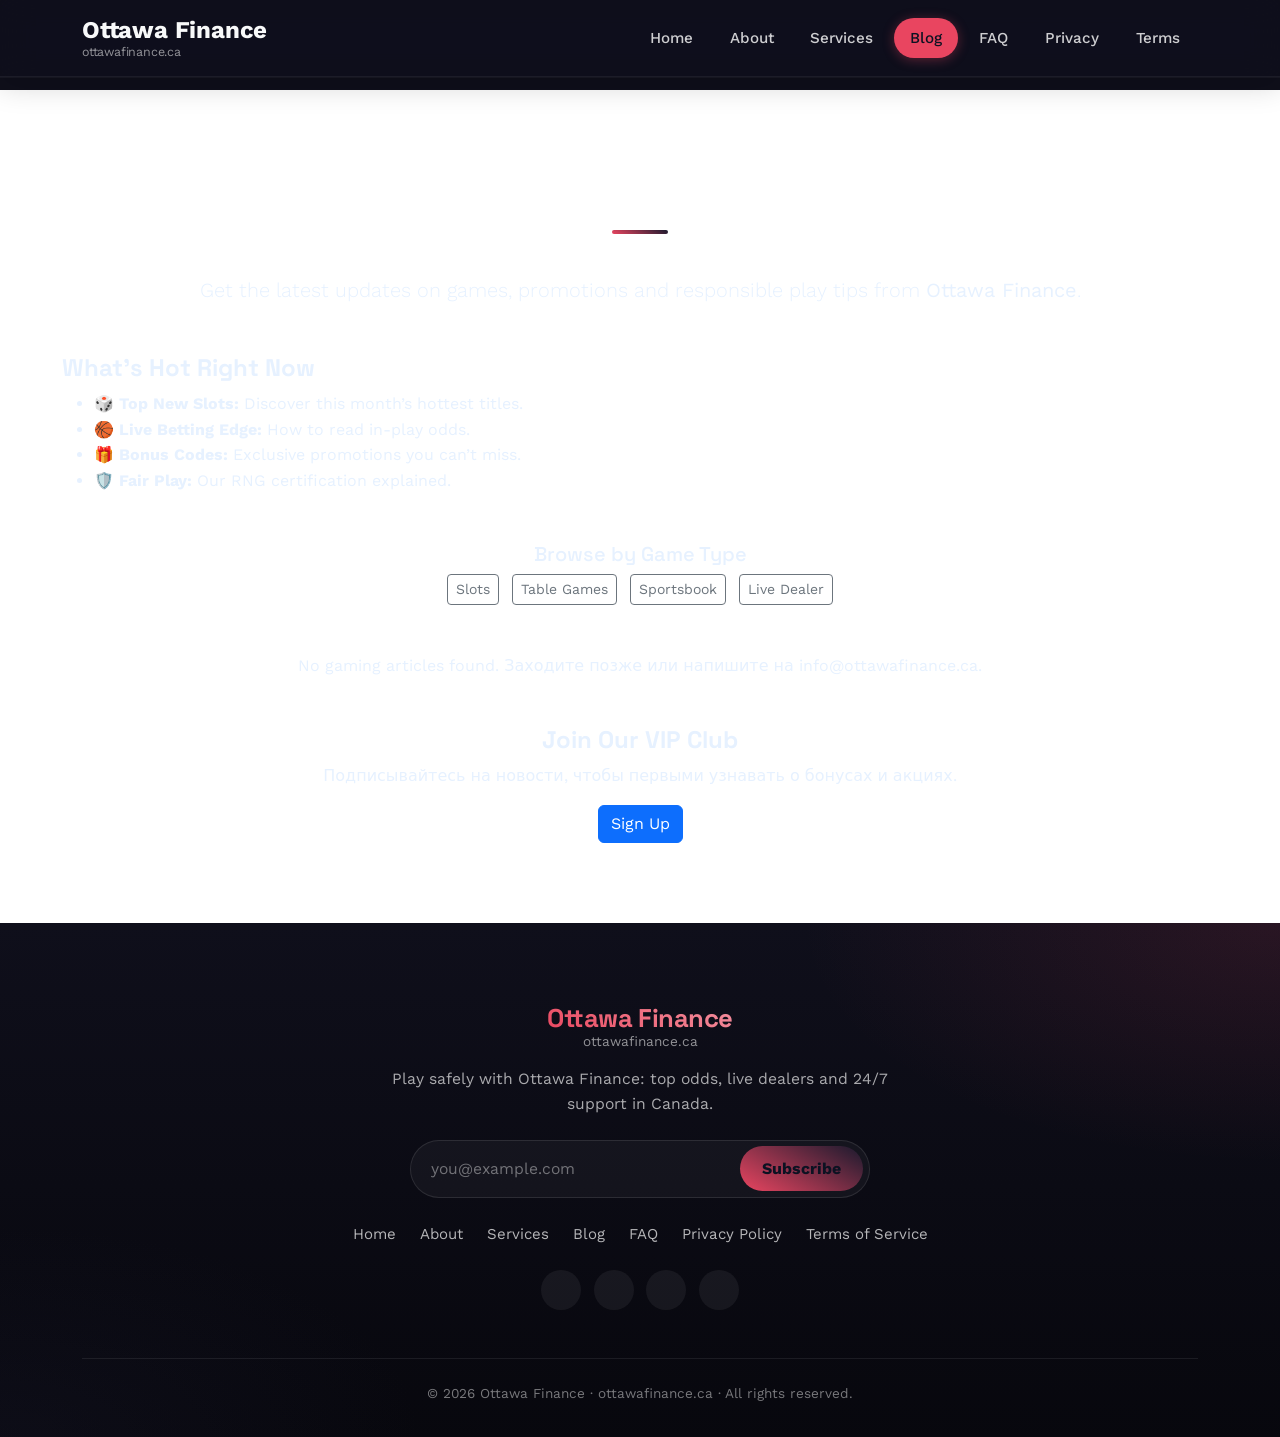
<file: blog.html>
<!DOCTYPE html>
<html lang="en">
<head>
  <meta charset="UTF-8">
  <meta name="viewport" content="width=device-width, initial-scale=1">
  <meta name="theme-color" content="#1A1A2E">

  <!-- DYNAMIC TITLE -->
  <title>
    
      Blog | Ottawa Finance
    
  </title>

  <!-- DYNAMIC META -->
  <meta name="description" content="Play safely with Ottawa Finance: top odds, live dealers and 24/7 support in Canada.">
  <meta name="keywords"    content="gambling, casino, betting">
  <meta name="author"      content="Ottawa Finance">
  <link rel="canonical" href="https://ottawafinance.ca/blog.html">
  

  <!-- OpenGraph -->
  <meta property="og:site_name"   content="Ottawa Finance">
  <meta property="og:title"       content="Ottawa Finance – Expert Gambling Platform">
  <meta property="og:description" content="Play safely with Ottawa Finance: top odds, live dealers and 24/7 support in Canada.">
  
  <meta property="og:type"        content="website">
  <meta property="og:url"         content="https://ottawafinance.ca/">
  <meta name="twitter:card"       content="summary">

  <!-- Bootstrap 5 -->
  <link href="https://cdn.jsdelivr.net/npm/bootstrap@5.3.2/dist/css/bootstrap.min.css" rel="stylesheet">

  <!-- Google Fonts (per-site DNA) -->
  <link rel="preconnect" href="https://fonts.googleapis.com">
  <link rel="preconnect" href="https://fonts.gstatic.com" crossorigin>
  
  
  <link href="https://fonts.googleapis.com/css2?family=Space+Grotesk:wght@500;700;800&family=Work+Sans:wght@400;500;600&display=swap" rel="stylesheet">

  <!-- Custom Styles -->
  <link rel="stylesheet" href="assets/styles.css">

  <!-- Per-site Design DNA -->
  <style>
    :root {
      --primary:   #1A1A2E;
      --accent:    #E94560;
      --accent-2:  #E94560;
      --bg:        #F7F9FC;
      --surface:   #FFFFFF;
      --surface-2: #F7F9FC;
      --ink:       #0F172A;
      --ink-soft:  #475569;
      --dark-bg:   #0F0F1B;
      --grad-angle: 30deg;
      --font-heading: 'Space Grotesk', system-ui, sans-serif;
      --font-body:    'Work Sans', system-ui, sans-serif;
      
        --radius-sm: 2px;  --radius: 4px;  --radius-lg: 6px;
      
    }
    body { padding-top: 0; font-family: var(--font-body); background: var(--bg); color: var(--ink); }
    h1,h2,h3,h4,h5 { font-family: var(--font-heading); }
  </style>

  <!-- Schema.org JSON-LD -->
  <script type="application/ld+json">
  {
    "@context": "https://schema.org",
    "@type": "Organization",
    "name": "Ottawa Finance",
    "url": "https://ottawafinance.ca/",
    
    "description": "Play safely with Ottawa Finance: top odds, live dealers and 24/7 support in Canada.",
    "address": {
      "@type": "PostalAddress",
      "streetAddress": "Elgin St, Ottawa, ON",
      "addressLocality": "Vancouver",
      "addressCountry": "Canada"
    },
    "contactPoint": {
      "@type": "ContactPoint",
      "telephone": "+1 613 5678901",
      "email": "info@ottawafinance.ca",
      "contactType": "customer service"
    }
  }
  </script>
  
</head>
<body class="style-neon radius-sharp cursor-default fp-856fcc">

  <!-- Custom cursor (DNA-driven) -->
  

  <!-- HEADER -->
  <header>
    <nav class="navbar navbar-expand-lg navbar-dark fixed-top">
      <div class="container">
        <a class="navbar-brand" href="index.html">
          <span class="fs-4 fw-bold text-light">Ottawa Finance</span>
          <small class="text-muted">ottawafinance.ca</small>
        </a>
        <button class="navbar-toggler" type="button" data-bs-toggle="collapse" data-bs-target="#mainNav"
                aria-controls="mainNav" aria-expanded="false" aria-label="Toggle navigation">
          <span class="navbar-toggler-icon"></span>
        </button>
        <div class="collapse navbar-collapse" id="mainNav">
          <ul class="navbar-nav ms-auto mb-2 mb-lg-0">
            <li class="nav-item"><a class="nav-link " href="index.html">Home</a></li>
            <li class="nav-item"><a class="nav-link " href="about.html">About</a></li>
            <li class="nav-item"><a class="nav-link " href="services.html">Services</a></li>
            <li class="nav-item"><a class="nav-link active" href="blog.html">Blog</a></li>
            <li class="nav-item"><a class="nav-link " href="faq.html">FAQ</a></li>
            <li class="nav-item"><a class="nav-link " href="privacy.html">Privacy</a></li>
            <li class="nav-item"><a class="nav-link " href="terms.html">Terms</a></li>
          </ul>
        </div>
      </div>
    </nav>
  </header>

  <!-- ANNOUNCEMENT BAR -->
  

  <!-- HERO only on homepage -->
  

  <!-- MAIN CONTENT -->
  <main class="container-fluid px-0 page-transition">
    
    
      
<section id="blog-gambling" class="py-5" style="background: var(--section-bg, #f9f9f9);">
  <div class="container">

    <!-- Section header -->
    <div class="section-header mb-5 text-center">
      <h2>Ottawa Finance – Gaming & Betting News</h2>
      <p class="lead">
        Get the latest updates on games, promotions and responsible play tips from <strong>Ottawa Finance</strong>.
      </p>
    </div>

    <!-- Static Highlights -->
    <div class="mb-5">
      <h4 class="fw-bold">What’s Hot Right Now</h4>
      <ul>
        <li>🎲 <strong>Top New Slots:</strong> Discover this month’s hottest titles.</li>
        <li>🏀 <strong>Live Betting Edge:</strong> How to read in-play odds.</li>
        <li>🎁 <strong>Bonus Codes:</strong> Exclusive promotions you can’t miss.</li>
        <li>🛡️ <strong>Fair Play:</strong> Our RNG certification explained.</li>
      </ul>
    </div>

    <!-- Browse by Game Type -->
    <div class="mb-5 text-center">
      <h5>Browse by Game Type</h5>
      <a href="/blog.html?cat=slots" class="btn btn-sm btn-outline-secondary mx-1">Slots</a>
      <a href="/blog.html?cat=table" class="btn btn-sm btn-outline-secondary mx-1">Table Games</a>
      <a href="/blog.html?cat=sports" class="btn btn-sm btn-outline-secondary mx-1">Sportsbook</a>
      <a href="/blog.html?cat=live" class="btn btn-sm btn-outline-secondary mx-1">Live Dealer</a>
    </div>

    <!-- Dynamic Posts -->
    
      <p class="text-center">No gaming articles found. Заходите позже или напишите на info@ottawafinance.ca.</p>
    

    <!-- Pagination -->
    

    <!-- Newsletter signup -->
    <div class="mt-5 text-center">
      <h4 class="fw-bold">Join Our VIP Club</h4>
      <p>Подписывайтесь на новости, чтобы первыми узнавать о бонусах и акциях.</p>
      <a href="/subscribe.html" class="btn btn-primary">Sign Up</a>
    </div>

  </div>
</section>
    
  </main>

  <!-- SUCCESS MODAL -->
  <div class="modal fade" id="successModal" tabindex="-1" aria-hidden="true">
    <div class="modal-dialog modal-dialog-centered">
      <div class="modal-content text-center p-4 footer-block" style="border-radius:20px;overflow:hidden;">
        <svg class="checkmark mx-auto mb-3" xmlns="http://www.w3.org/2000/svg" viewBox="0 0 52 52"
             style="width:100px;height:100px;stroke:#4bb71b;stroke-width:3;
                    stroke-dasharray:166;stroke-dashoffset:166;
                    animation:stroke .6s cubic-bezier(.65,0,.45,1) forwards;">
          <circle cx="26" cy="26" r="25" fill="none"/>
          <path d="M14.1 27.2l7.1 7.2 16.7-16.8"
                style="stroke-dasharray:48;stroke-dashoffset:48;
                       animation:stroke .3s cubic-bezier(.65,0,.45,1) .8s forwards;"/>
        </svg>
        <div class="message mb-4" id="successModalMessage">
          Thank you! We will be in touch soon.
        </div>
        <button type="button" class="btn btn-success w-100" data-bs-dismiss="modal" id="successModalClose">
          Close
        </button>
      </div>
    </div>
  </div>

  <!-- SUCCESS MODAL FOR NEWSLETTER -->
<div class="modal fade" id="subscribeModal" tabindex="-1" aria-hidden="true">
  <div class="modal-dialog modal-dialog-centered">
    <div class="modal-content text-center p-4 footer-block" style="border-radius:20px;overflow:hidden;">
      <svg class="checkmark mx-auto mb-3" xmlns="http://www.w3.org/2000/svg" viewBox="0 0 52 52"
           style="width:100px;height:100px;stroke:#4bb71b;stroke-width:3;
                  stroke-dasharray:166;stroke-dashoffset:166;
                  animation:stroke .6s cubic-bezier(.65,0,.45,1) forwards;">
        <circle cx="26" cy="26" r="25" fill="none"/>
        <path d="M14.1 27.2l7.1 7.2 16.7-16.8"
              style="stroke-dasharray:48;stroke-dashoffset:48;
                     animation:stroke .3s cubic-bezier(.65,0,.45,1) .8s forwards;"/>
      </svg>
      <div class="message mb-4">
        Thank you! You have successfully subscribed to our newsletter.
      </div>
      <button type="button" class="btn btn-success w-100" data-bs-dismiss="modal">
        Close
      </button>
    </div>
  </div>
</div>

  
  <!-- FOOTER -->
  
  <footer class="footer footer-centered">
  <div class="footer-decor" aria-hidden="true"></div>
  <div class="container text-center">
    <a href="index.html" class="footer-brand">
      <span class="footer-brand-name">Ottawa Finance</span>
      <span class="footer-brand-domain">ottawafinance.ca</span>
    </a>
    <p class="footer-tagline">Play safely with Ottawa Finance: top odds, live dealers and 24/7 support in Canada.</p>

    <form class="footer-newsletter" onsubmit="return handleSubscribe(event)">
      <input type="email" name="email" placeholder="you@example.com" required>
      <button type="submit">Subscribe</button>
    </form>

    <ul class="footer-links">
      <li><a href="index.html">Home</a></li>
      <li><a href="about.html">About</a></li>
      <li><a href="services.html">Services</a></li>
      <li><a href="blog.html">Blog</a></li>
      <li><a href="faq.html">FAQ</a></li>
      <li><a href="privacy.html">Privacy Policy</a></li>
      <li><a href="terms.html">Terms of Service</a></li>
    </ul>

    <ul class="footer-social" aria-label="social">
      <li><a href="#" aria-label="X"><i class="fab fa-x-twitter"></i></a></li>
      <li><a href="#" aria-label="LinkedIn"><i class="fab fa-linkedin-in"></i></a></li>
      <li><a href="#" aria-label="Facebook"><i class="fab fa-facebook-f"></i></a></li>
      <li><a href="#" aria-label="Instagram"><i class="fab fa-instagram"></i></a></li>
    </ul>

    <div class="footer-bottom">
      © 2026 Ottawa Finance · ottawafinance.ca · All rights reserved.
    </div>
  </div>
</footer>


  <!-- COOKIE POLICY MODAL -->
  <div class="modal fade" id="cookieModal" tabindex="-1" aria-hidden="true">
    <div class="modal-dialog modal-dialog-centered">
      <div class="modal-content footer-block">
        <div class="modal-header">
          <h5 class="modal-title">Cookie Policy</h5>
          <button type="button" class="btn-close" data-bs-dismiss="modal"></button>
        </div>
        <div class="modal-body">
          We use cookies for analytics and a better user experience. By continuing to use this site, you accept our use of cookies.
        </div>
      </div>
    </div>
  </div>

  <!-- COOKIE CONSENT BANNER -->
  <div id="cookieConsent" class="position-fixed bottom-0 start-0 m-3 p-3 bg-dark text-white rounded footer-block"
       style="display:none; max-width:320px; z-index:1055;">
    <strong>We use cookies.</strong><br>
    <small>This website uses cookies to ensure you get the best experience.</small>
    <button id="cookieAcceptBtn" class="btn btn-sm btn-primary ms-2">Accept</button>
  </div>

  <!-- SCRIPTS -->
  <script src="https://cdn.jsdelivr.net/npm/bootstrap@5.3.2/dist/js/bootstrap.bundle.min.js"></script>
  <script src="assets/script.js"></script>

  
</body>
</html>
</file>
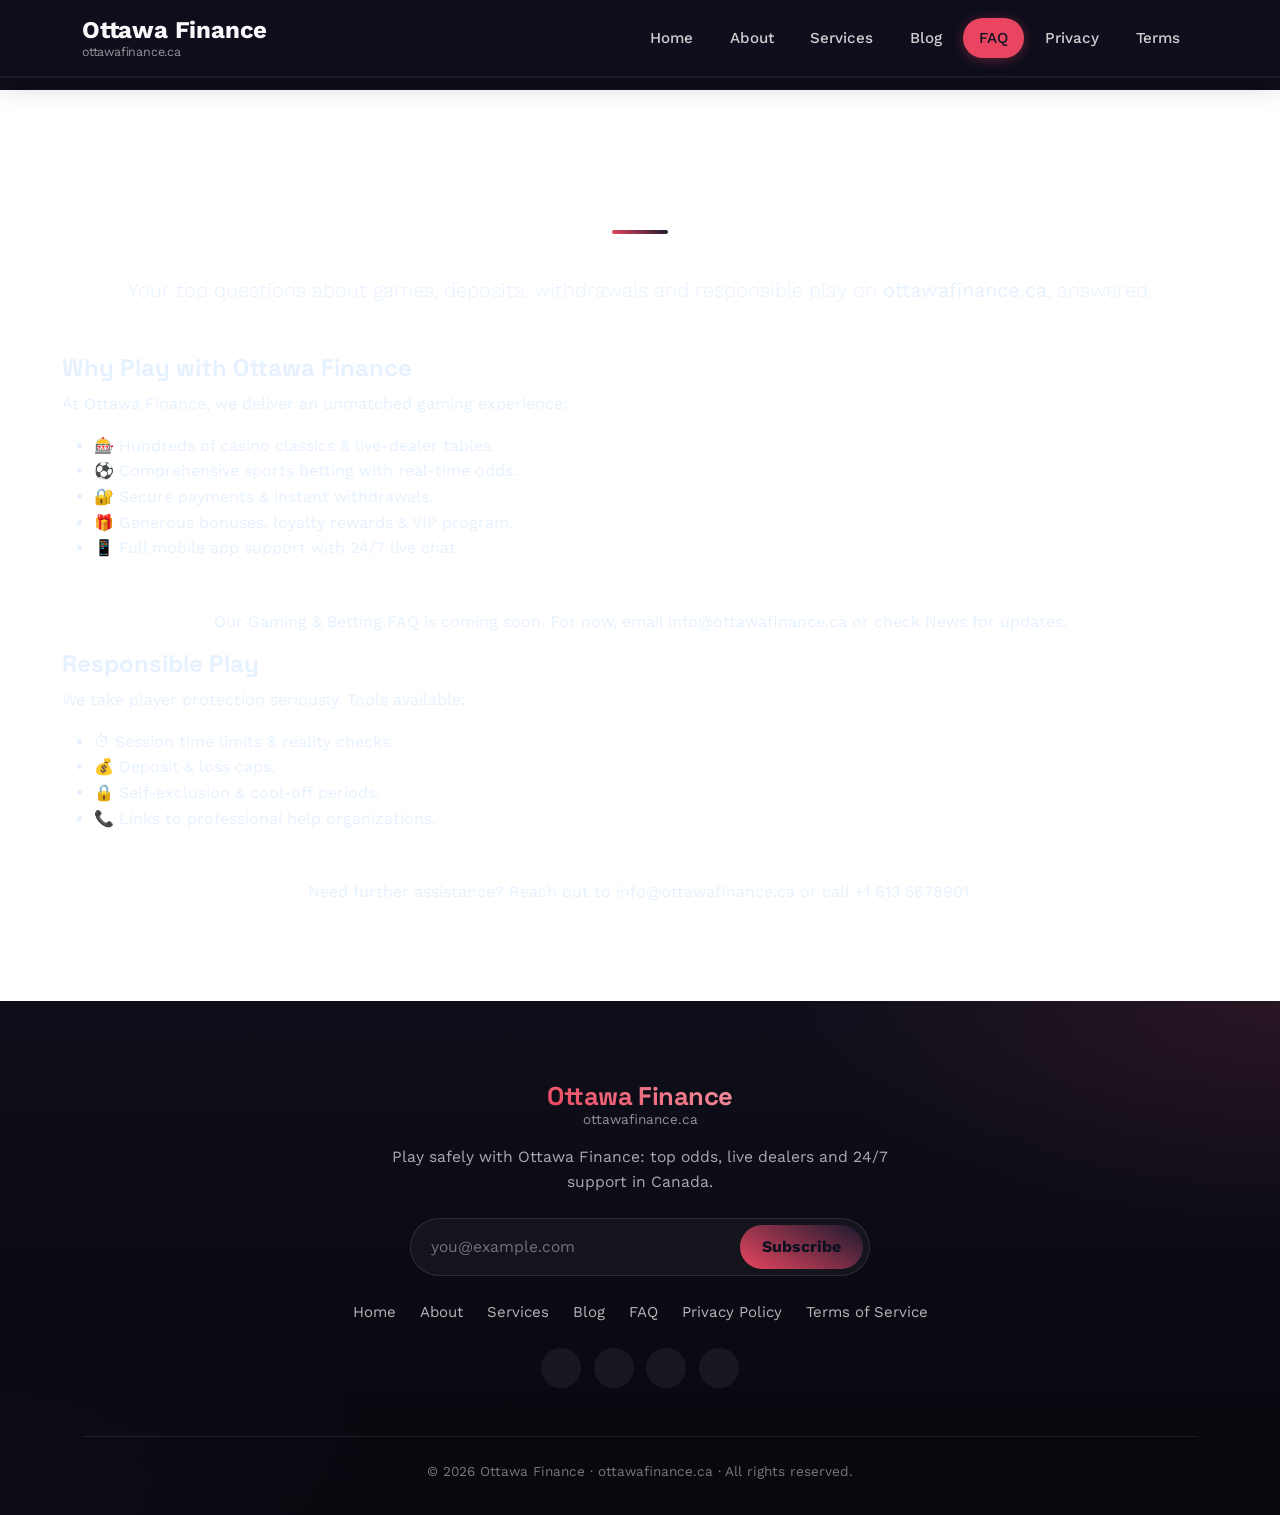
<file: faq.html>
<!DOCTYPE html>
<html lang="en">
<head>
  <meta charset="UTF-8">
  <meta name="viewport" content="width=device-width, initial-scale=1">
  <meta name="theme-color" content="#1A1A2E">

  <!-- DYNAMIC TITLE -->
  <title>
    
      FAQ | Ottawa Finance
    
  </title>

  <!-- DYNAMIC META -->
  <meta name="description" content="Play safely with Ottawa Finance: top odds, live dealers and 24/7 support in Canada.">
  <meta name="keywords"    content="gambling, casino, betting">
  <meta name="author"      content="Ottawa Finance">
  <link rel="canonical" href="https://ottawafinance.ca/faq.html">
  

  <!-- OpenGraph -->
  <meta property="og:site_name"   content="Ottawa Finance">
  <meta property="og:title"       content="Ottawa Finance – Expert Gambling Platform">
  <meta property="og:description" content="Play safely with Ottawa Finance: top odds, live dealers and 24/7 support in Canada.">
  
  <meta property="og:type"        content="website">
  <meta property="og:url"         content="https://ottawafinance.ca/">
  <meta name="twitter:card"       content="summary">

  <!-- Bootstrap 5 -->
  <link href="https://cdn.jsdelivr.net/npm/bootstrap@5.3.2/dist/css/bootstrap.min.css" rel="stylesheet">

  <!-- Google Fonts (per-site DNA) -->
  <link rel="preconnect" href="https://fonts.googleapis.com">
  <link rel="preconnect" href="https://fonts.gstatic.com" crossorigin>
  
  
  <link href="https://fonts.googleapis.com/css2?family=Space+Grotesk:wght@500;700;800&family=Work+Sans:wght@400;500;600&display=swap" rel="stylesheet">

  <!-- Custom Styles -->
  <link rel="stylesheet" href="assets/styles.css">

  <!-- Per-site Design DNA -->
  <style>
    :root {
      --primary:   #1A1A2E;
      --accent:    #E94560;
      --accent-2:  #E94560;
      --bg:        #F7F9FC;
      --surface:   #FFFFFF;
      --surface-2: #F7F9FC;
      --ink:       #0F172A;
      --ink-soft:  #475569;
      --dark-bg:   #0F0F1B;
      --grad-angle: 30deg;
      --font-heading: 'Space Grotesk', system-ui, sans-serif;
      --font-body:    'Work Sans', system-ui, sans-serif;
      
        --radius-sm: 2px;  --radius: 4px;  --radius-lg: 6px;
      
    }
    body { padding-top: 0; font-family: var(--font-body); background: var(--bg); color: var(--ink); }
    h1,h2,h3,h4,h5 { font-family: var(--font-heading); }
  </style>

  <!-- Schema.org JSON-LD -->
  <script type="application/ld+json">
  {
    "@context": "https://schema.org",
    "@type": "Organization",
    "name": "Ottawa Finance",
    "url": "https://ottawafinance.ca/",
    
    "description": "Play safely with Ottawa Finance: top odds, live dealers and 24/7 support in Canada.",
    "address": {
      "@type": "PostalAddress",
      "streetAddress": "Elgin St, Ottawa, ON",
      "addressLocality": "Vancouver",
      "addressCountry": "Canada"
    },
    "contactPoint": {
      "@type": "ContactPoint",
      "telephone": "+1 613 5678901",
      "email": "info@ottawafinance.ca",
      "contactType": "customer service"
    }
  }
  </script>
  
</head>
<body class="style-neon radius-sharp cursor-default fp-856fcc">

  <!-- Custom cursor (DNA-driven) -->
  

  <!-- HEADER -->
  <header>
    <nav class="navbar navbar-expand-lg navbar-dark fixed-top">
      <div class="container">
        <a class="navbar-brand" href="index.html">
          <span class="fs-4 fw-bold text-light">Ottawa Finance</span>
          <small class="text-muted">ottawafinance.ca</small>
        </a>
        <button class="navbar-toggler" type="button" data-bs-toggle="collapse" data-bs-target="#mainNav"
                aria-controls="mainNav" aria-expanded="false" aria-label="Toggle navigation">
          <span class="navbar-toggler-icon"></span>
        </button>
        <div class="collapse navbar-collapse" id="mainNav">
          <ul class="navbar-nav ms-auto mb-2 mb-lg-0">
            <li class="nav-item"><a class="nav-link " href="index.html">Home</a></li>
            <li class="nav-item"><a class="nav-link " href="about.html">About</a></li>
            <li class="nav-item"><a class="nav-link " href="services.html">Services</a></li>
            <li class="nav-item"><a class="nav-link " href="blog.html">Blog</a></li>
            <li class="nav-item"><a class="nav-link active" href="faq.html">FAQ</a></li>
            <li class="nav-item"><a class="nav-link " href="privacy.html">Privacy</a></li>
            <li class="nav-item"><a class="nav-link " href="terms.html">Terms</a></li>
          </ul>
        </div>
      </div>
    </nav>
  </header>

  <!-- ANNOUNCEMENT BAR -->
  

  <!-- HERO only on homepage -->
  

  <!-- MAIN CONTENT -->
  <main class="container-fluid px-0 page-transition">
    
    
      
<section id="faq-gambling" class="py-5" style="background: var(--section-bg, #f9f9f9);">
  <div class="container">

    <!-- Section header -->
    <div class="section-header mb-5 text-center">
      <h2>Ottawa Finance – Gaming & Betting FAQ</h2>
      <p class="lead">
        Your top questions about games, deposits, withdrawals and responsible play on <strong>ottawafinance.ca</strong>, answered.
      </p>
    </div>

    <!-- Overview -->
    <div class="mb-5">
      <h4 class="fw-bold">Why Play with Ottawa Finance</h4>
      <p>
        At Ottawa Finance, we deliver an unmatched gaming experience:
      </p>
      <ul>
        <li>🎰 Hundreds of casino classics & live-dealer tables.</li>
        <li>⚽ Comprehensive sports betting with real-time odds.</li>
        <li>🔐 Secure payments & instant withdrawals.</li>
        <li>🎁 Generous bonuses, loyalty rewards & VIP program.</li>
        <li>📱 Full mobile app support with 24/7 live chat.</li>
      </ul>
    </div>

    <!-- FAQ Items -->
    
      <p class="text-center">
        Our Gaming & Betting FAQ is coming soon. For now, email 
        <a href="mailto:info@ottawafinance.ca">info@ottawafinance.ca</a>
        or check <a href="/blog.html">News</a> for updates.
      </p>
    

    <!-- Responsible Gaming -->
    <div class="mb-5">
      <h4 class="fw-bold">Responsible Play</h4>
      <p>
        We take player protection seriously. Tools available:
      </p>
      <ul>
        <li>⏱ Session time limits & reality checks.</li>
        <li>💰 Deposit & loss caps.</li>
        <li>🔒 Self-exclusion & cool-off periods.</li>
        <li>📞 Links to professional help organizations.</li>
      </ul>
    </div>

    <!-- Contact -->
    <div class="text-center mt-5">
      <p>
        Need further assistance? Reach out to 
        <a href="mailto:info@ottawafinance.ca">info@ottawafinance.ca</a> or call +1 613 5678901.
      </p>
    </div>

  </div>
</section>
    
  </main>

  <!-- SUCCESS MODAL -->
  <div class="modal fade" id="successModal" tabindex="-1" aria-hidden="true">
    <div class="modal-dialog modal-dialog-centered">
      <div class="modal-content text-center p-4 footer-block" style="border-radius:20px;overflow:hidden;">
        <svg class="checkmark mx-auto mb-3" xmlns="http://www.w3.org/2000/svg" viewBox="0 0 52 52"
             style="width:100px;height:100px;stroke:#4bb71b;stroke-width:3;
                    stroke-dasharray:166;stroke-dashoffset:166;
                    animation:stroke .6s cubic-bezier(.65,0,.45,1) forwards;">
          <circle cx="26" cy="26" r="25" fill="none"/>
          <path d="M14.1 27.2l7.1 7.2 16.7-16.8"
                style="stroke-dasharray:48;stroke-dashoffset:48;
                       animation:stroke .3s cubic-bezier(.65,0,.45,1) .8s forwards;"/>
        </svg>
        <div class="message mb-4" id="successModalMessage">
          Thank you! We will be in touch soon.
        </div>
        <button type="button" class="btn btn-success w-100" data-bs-dismiss="modal" id="successModalClose">
          Close
        </button>
      </div>
    </div>
  </div>

  <!-- SUCCESS MODAL FOR NEWSLETTER -->
<div class="modal fade" id="subscribeModal" tabindex="-1" aria-hidden="true">
  <div class="modal-dialog modal-dialog-centered">
    <div class="modal-content text-center p-4 footer-block" style="border-radius:20px;overflow:hidden;">
      <svg class="checkmark mx-auto mb-3" xmlns="http://www.w3.org/2000/svg" viewBox="0 0 52 52"
           style="width:100px;height:100px;stroke:#4bb71b;stroke-width:3;
                  stroke-dasharray:166;stroke-dashoffset:166;
                  animation:stroke .6s cubic-bezier(.65,0,.45,1) forwards;">
        <circle cx="26" cy="26" r="25" fill="none"/>
        <path d="M14.1 27.2l7.1 7.2 16.7-16.8"
              style="stroke-dasharray:48;stroke-dashoffset:48;
                     animation:stroke .3s cubic-bezier(.65,0,.45,1) .8s forwards;"/>
      </svg>
      <div class="message mb-4">
        Thank you! You have successfully subscribed to our newsletter.
      </div>
      <button type="button" class="btn btn-success w-100" data-bs-dismiss="modal">
        Close
      </button>
    </div>
  </div>
</div>

  
  <!-- FOOTER -->
  
  <footer class="footer footer-centered">
  <div class="footer-decor" aria-hidden="true"></div>
  <div class="container text-center">
    <a href="index.html" class="footer-brand">
      <span class="footer-brand-name">Ottawa Finance</span>
      <span class="footer-brand-domain">ottawafinance.ca</span>
    </a>
    <p class="footer-tagline">Play safely with Ottawa Finance: top odds, live dealers and 24/7 support in Canada.</p>

    <form class="footer-newsletter" onsubmit="return handleSubscribe(event)">
      <input type="email" name="email" placeholder="you@example.com" required>
      <button type="submit">Subscribe</button>
    </form>

    <ul class="footer-links">
      <li><a href="index.html">Home</a></li>
      <li><a href="about.html">About</a></li>
      <li><a href="services.html">Services</a></li>
      <li><a href="blog.html">Blog</a></li>
      <li><a href="faq.html">FAQ</a></li>
      <li><a href="privacy.html">Privacy Policy</a></li>
      <li><a href="terms.html">Terms of Service</a></li>
    </ul>

    <ul class="footer-social" aria-label="social">
      <li><a href="#" aria-label="X"><i class="fab fa-x-twitter"></i></a></li>
      <li><a href="#" aria-label="LinkedIn"><i class="fab fa-linkedin-in"></i></a></li>
      <li><a href="#" aria-label="Facebook"><i class="fab fa-facebook-f"></i></a></li>
      <li><a href="#" aria-label="Instagram"><i class="fab fa-instagram"></i></a></li>
    </ul>

    <div class="footer-bottom">
      © 2026 Ottawa Finance · ottawafinance.ca · All rights reserved.
    </div>
  </div>
</footer>


  <!-- COOKIE POLICY MODAL -->
  <div class="modal fade" id="cookieModal" tabindex="-1" aria-hidden="true">
    <div class="modal-dialog modal-dialog-centered">
      <div class="modal-content footer-block">
        <div class="modal-header">
          <h5 class="modal-title">Cookie Policy</h5>
          <button type="button" class="btn-close" data-bs-dismiss="modal"></button>
        </div>
        <div class="modal-body">
          We use cookies for analytics and a better user experience. By continuing to use this site, you accept our use of cookies.
        </div>
      </div>
    </div>
  </div>

  <!-- COOKIE CONSENT BANNER -->
  <div id="cookieConsent" class="position-fixed bottom-0 start-0 m-3 p-3 bg-dark text-white rounded footer-block"
       style="display:none; max-width:320px; z-index:1055;">
    <strong>We use cookies.</strong><br>
    <small>This website uses cookies to ensure you get the best experience.</small>
    <button id="cookieAcceptBtn" class="btn btn-sm btn-primary ms-2">Accept</button>
  </div>

  <!-- SCRIPTS -->
  <script src="https://cdn.jsdelivr.net/npm/bootstrap@5.3.2/dist/js/bootstrap.bundle.min.js"></script>
  <script src="assets/script.js"></script>

  
</body>
</html>
</file>
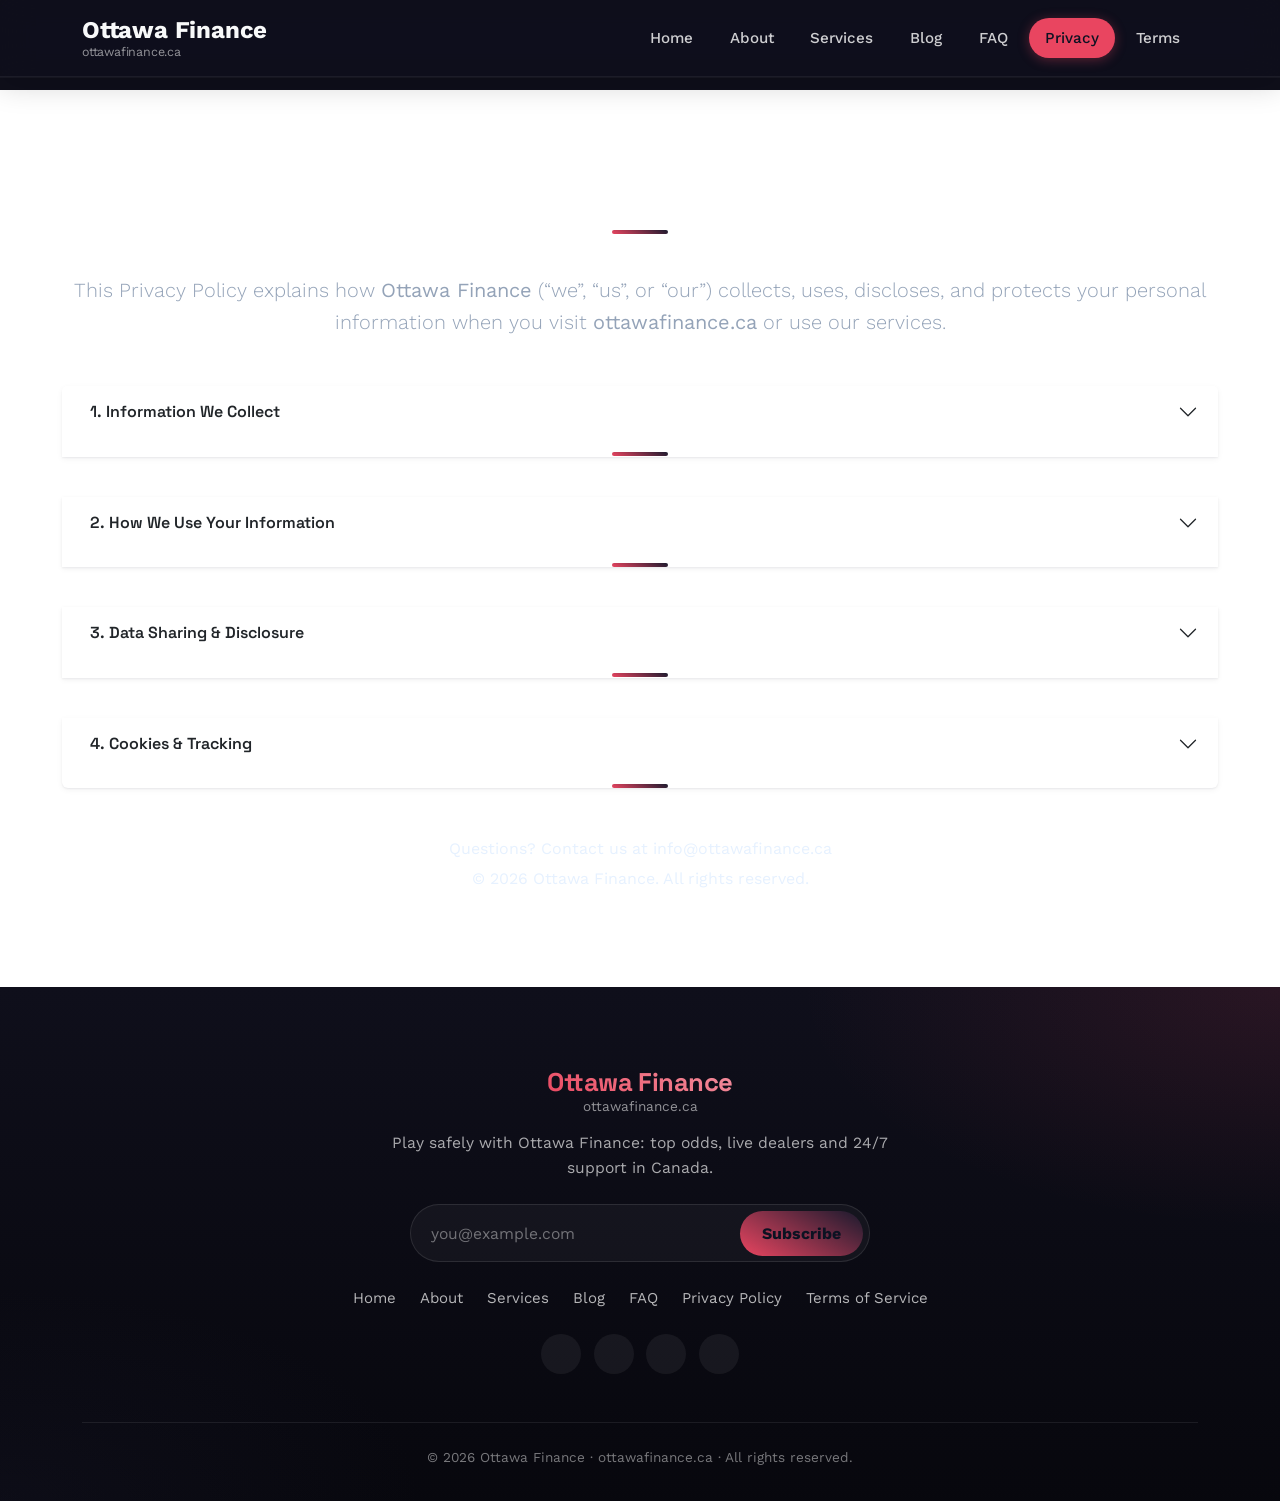
<file: privacy.html>
<!DOCTYPE html>
<html lang="en">
<head>
  <meta charset="UTF-8">
  <meta name="viewport" content="width=device-width, initial-scale=1">
  <meta name="theme-color" content="#1A1A2E">

  <!-- DYNAMIC TITLE -->
  <title>
    
      Privacy Policy | Ottawa Finance
    
  </title>

  <!-- DYNAMIC META -->
  <meta name="description" content="Play safely with Ottawa Finance: top odds, live dealers and 24/7 support in Canada.">
  <meta name="keywords"    content="gambling, casino, betting">
  <meta name="author"      content="Ottawa Finance">
  <link rel="canonical" href="https://ottawafinance.ca/privacy.html">
  

  <!-- OpenGraph -->
  <meta property="og:site_name"   content="Ottawa Finance">
  <meta property="og:title"       content="Ottawa Finance – Expert Gambling Platform">
  <meta property="og:description" content="Play safely with Ottawa Finance: top odds, live dealers and 24/7 support in Canada.">
  
  <meta property="og:type"        content="website">
  <meta property="og:url"         content="https://ottawafinance.ca/">
  <meta name="twitter:card"       content="summary">

  <!-- Bootstrap 5 -->
  <link href="https://cdn.jsdelivr.net/npm/bootstrap@5.3.2/dist/css/bootstrap.min.css" rel="stylesheet">

  <!-- Google Fonts (per-site DNA) -->
  <link rel="preconnect" href="https://fonts.googleapis.com">
  <link rel="preconnect" href="https://fonts.gstatic.com" crossorigin>
  
  
  <link href="https://fonts.googleapis.com/css2?family=Space+Grotesk:wght@500;700;800&family=Work+Sans:wght@400;500;600&display=swap" rel="stylesheet">

  <!-- Custom Styles -->
  <link rel="stylesheet" href="assets/styles.css">

  <!-- Per-site Design DNA -->
  <style>
    :root {
      --primary:   #1A1A2E;
      --accent:    #E94560;
      --accent-2:  #E94560;
      --bg:        #F7F9FC;
      --surface:   #FFFFFF;
      --surface-2: #F7F9FC;
      --ink:       #0F172A;
      --ink-soft:  #475569;
      --dark-bg:   #0F0F1B;
      --grad-angle: 30deg;
      --font-heading: 'Space Grotesk', system-ui, sans-serif;
      --font-body:    'Work Sans', system-ui, sans-serif;
      
        --radius-sm: 2px;  --radius: 4px;  --radius-lg: 6px;
      
    }
    body { padding-top: 0; font-family: var(--font-body); background: var(--bg); color: var(--ink); }
    h1,h2,h3,h4,h5 { font-family: var(--font-heading); }
  </style>

  <!-- Schema.org JSON-LD -->
  <script type="application/ld+json">
  {
    "@context": "https://schema.org",
    "@type": "Organization",
    "name": "Ottawa Finance",
    "url": "https://ottawafinance.ca/",
    
    "description": "Play safely with Ottawa Finance: top odds, live dealers and 24/7 support in Canada.",
    "address": {
      "@type": "PostalAddress",
      "streetAddress": "Elgin St, Ottawa, ON",
      "addressLocality": "Vancouver",
      "addressCountry": "Canada"
    },
    "contactPoint": {
      "@type": "ContactPoint",
      "telephone": "+1 613 5678901",
      "email": "info@ottawafinance.ca",
      "contactType": "customer service"
    }
  }
  </script>
  
</head>
<body class="style-neon radius-sharp cursor-default fp-856fcc">

  <!-- Custom cursor (DNA-driven) -->
  

  <!-- HEADER -->
  <header>
    <nav class="navbar navbar-expand-lg navbar-dark fixed-top">
      <div class="container">
        <a class="navbar-brand" href="index.html">
          <span class="fs-4 fw-bold text-light">Ottawa Finance</span>
          <small class="text-muted">ottawafinance.ca</small>
        </a>
        <button class="navbar-toggler" type="button" data-bs-toggle="collapse" data-bs-target="#mainNav"
                aria-controls="mainNav" aria-expanded="false" aria-label="Toggle navigation">
          <span class="navbar-toggler-icon"></span>
        </button>
        <div class="collapse navbar-collapse" id="mainNav">
          <ul class="navbar-nav ms-auto mb-2 mb-lg-0">
            <li class="nav-item"><a class="nav-link " href="index.html">Home</a></li>
            <li class="nav-item"><a class="nav-link " href="about.html">About</a></li>
            <li class="nav-item"><a class="nav-link " href="services.html">Services</a></li>
            <li class="nav-item"><a class="nav-link " href="blog.html">Blog</a></li>
            <li class="nav-item"><a class="nav-link " href="faq.html">FAQ</a></li>
            <li class="nav-item"><a class="nav-link active" href="privacy.html">Privacy</a></li>
            <li class="nav-item"><a class="nav-link " href="terms.html">Terms</a></li>
          </ul>
        </div>
      </div>
    </nav>
  </header>

  <!-- ANNOUNCEMENT BAR -->
  

  <!-- HERO only on homepage -->
  

  <!-- MAIN CONTENT -->
  <main class="container-fluid px-0 page-transition">
    
    
      
<section id="privacy-extended" class="py-5" style="background: var(--section-bg, #f9f9f9);">
  <div class="container">
    <!-- Header -->
    <div class="text-center mb-5">
      <h2 class="display-5 fw-bold" style="color: #E94560;">
        Ottawa Finance – Privacy Policy
      </h2>
      <p class="lead text-muted">
        This Privacy Policy explains how <strong>Ottawa Finance</strong> (“we”, “us”, or “our”)
        collects, uses, discloses, and protects your personal information when you visit
        <strong>ottawafinance.ca</strong> or use our services.
      </p>
    </div>

    <!-- Accordion -->
    <div class="accordion" id="privacyAccordion">
      <!-- Section 1 -->
      <div class="accordion-item mb-3 shadow-sm border-0">
        <h2 class="accordion-header" id="headingOne">
          <button class="accordion-button collapsed fw-semibold" type="button"
                  data-bs-toggle="collapse" data-bs-target="#collapseOne"
                  aria-expanded="false" aria-controls="collapseOne"
                  style="background: #fff;">
            <i class="fas fa-user-shield me-2" style="color: #E94560;"></i>
            1. Information We Collect
          </button>
        </h2>
        <div id="collapseOne" class="accordion-collapse collapse" aria-labelledby="headingOne"
             data-bs-parent="#privacyAccordion">
          <div class="accordion-body bg-white">
            <ul class="mb-0">
              <li><strong>Personal Identifiers</strong> — name, email, phone, billing address.</li>
              <li><strong>Account Credentials</strong> — username, password, profile settings.</li>
              <li><strong>Usage & Analytics</strong> — pages viewed, session duration, click-streams.</li>
              <li><strong>Device & Diagnostics</strong> — IP, browser, OS, crash logs.</li>
              <li><strong>Transactional Data</strong> — purchase history, payment info, invoices.</li>
            </ul>
          </div>
        </div>
      </div>

      <!-- Section 2 -->
      <div class="accordion-item mb-3 shadow-sm border-0">
        <h2 class="accordion-header" id="headingTwo">
          <button class="accordion-button collapsed fw-semibold" type="button"
                  data-bs-toggle="collapse" data-bs-target="#collapseTwo"
                  aria-expanded="false" aria-controls="collapseTwo"
                  style="background: #fff;">
            <i class="fas fa-cog me-2" style="color: #E94560;"></i>
            2. How We Use Your Information
          </button>
        </h2>
        <div id="collapseTwo" class="accordion-collapse collapse" aria-labelledby="headingTwo"
             data-bs-parent="#privacyAccordion">
          <div class="accordion-body bg-white">
            <ul class="mb-0">
              <li>Provide, maintain and improve our Website & Services.</li>
              <li>Authenticate access to protected areas.</li>
              <li>Process payments, refunds and send invoices.</li>
              <li>Personalize your experience and recommend content.</li>
              <li>Send updates, support messages and marketing.</li>
              <li>Detect and prevent fraud or abuse.</li>
            </ul>
          </div>
        </div>
      </div>

      <!-- Section 3 -->
      <div class="accordion-item mb-3 shadow-sm border-0">
        <h2 class="accordion-header" id="headingThree">
          <button class="accordion-button collapsed fw-semibold" type="button"
                  data-bs-toggle="collapse" data-bs-target="#collapseThree"
                  aria-expanded="false" aria-controls="collapseThree"
                  style="background: #fff;">
            <i class="fas fa-handshake me-2" style="color: #E94560;"></i>
            3. Data Sharing & Disclosure
          </button>
        </h2>
        <div id="collapseThree" class="accordion-collapse collapse" aria-labelledby="headingThree"
             data-bs-parent="#privacyAccordion">
          <div class="accordion-body bg-white">
            <ul class="mb-0">
              <li><strong>Service Providers</strong> — payment processors, hosting, analytics.</li>
              <li><strong>Business Transfers</strong> — mergers, acquisitions, asset sales.</li>
              <li><strong>Legal Requests</strong> — comply with laws or protect our rights.</li>
              <li><strong>Affiliates</strong> — entities under common control.</li>
            </ul>
            <p class="mt-3 mb-0"><em>We do not sell your personal information.</em></p>
          </div>
        </div>
      </div>

      <!-- Section 4 -->
      <div class="accordion-item mb-3 shadow-sm border-0">
        <h2 class="accordion-header" id="headingFour">
          <button class="accordion-button collapsed fw-semibold" type="button"
                  data-bs-toggle="collapse" data-bs-target="#collapseFour"
                  aria-expanded="false" aria-controls="collapseFour"
                  style="background: #fff;">
            <i class="fas fa-cookie-bite me-2" style="color: #E94560;"></i>
            4. Cookies & Tracking
          </button>
        </h2>
        <div id="collapseFour" class="accordion-collapse collapse" aria-labelledby="headingFour"
             data-bs-parent="#privacyAccordion">
          <div class="accordion-body bg-white">
            <ul class="mb-0">
              <li>Remember preferences and login status.</li>
              <li>Measure performance and site usage.</li>
              <li>Enable social media integrations.</li>
            </ul>
            <p class="mt-3 mb-0">You can disable cookies in your browser, but this may limit functionality.</p>
          </div>
        </div>
      </div>
    </div>

    <!-- Contact -->
    <div class="text-center mt-5">
      <p class="mb-1">
        Questions? Contact us at
        <a href="mailto:info@ottawafinance.ca">info@ottawafinance.ca</a>
      </p>
      <p>
        &copy; 2026 Ottawa Finance. All rights reserved.
      </p>
    </div>
  </div>
</section>
    
  </main>

  <!-- SUCCESS MODAL -->
  <div class="modal fade" id="successModal" tabindex="-1" aria-hidden="true">
    <div class="modal-dialog modal-dialog-centered">
      <div class="modal-content text-center p-4 footer-block" style="border-radius:20px;overflow:hidden;">
        <svg class="checkmark mx-auto mb-3" xmlns="http://www.w3.org/2000/svg" viewBox="0 0 52 52"
             style="width:100px;height:100px;stroke:#4bb71b;stroke-width:3;
                    stroke-dasharray:166;stroke-dashoffset:166;
                    animation:stroke .6s cubic-bezier(.65,0,.45,1) forwards;">
          <circle cx="26" cy="26" r="25" fill="none"/>
          <path d="M14.1 27.2l7.1 7.2 16.7-16.8"
                style="stroke-dasharray:48;stroke-dashoffset:48;
                       animation:stroke .3s cubic-bezier(.65,0,.45,1) .8s forwards;"/>
        </svg>
        <div class="message mb-4" id="successModalMessage">
          Thank you! We will be in touch soon.
        </div>
        <button type="button" class="btn btn-success w-100" data-bs-dismiss="modal" id="successModalClose">
          Close
        </button>
      </div>
    </div>
  </div>

  <!-- SUCCESS MODAL FOR NEWSLETTER -->
<div class="modal fade" id="subscribeModal" tabindex="-1" aria-hidden="true">
  <div class="modal-dialog modal-dialog-centered">
    <div class="modal-content text-center p-4 footer-block" style="border-radius:20px;overflow:hidden;">
      <svg class="checkmark mx-auto mb-3" xmlns="http://www.w3.org/2000/svg" viewBox="0 0 52 52"
           style="width:100px;height:100px;stroke:#4bb71b;stroke-width:3;
                  stroke-dasharray:166;stroke-dashoffset:166;
                  animation:stroke .6s cubic-bezier(.65,0,.45,1) forwards;">
        <circle cx="26" cy="26" r="25" fill="none"/>
        <path d="M14.1 27.2l7.1 7.2 16.7-16.8"
              style="stroke-dasharray:48;stroke-dashoffset:48;
                     animation:stroke .3s cubic-bezier(.65,0,.45,1) .8s forwards;"/>
      </svg>
      <div class="message mb-4">
        Thank you! You have successfully subscribed to our newsletter.
      </div>
      <button type="button" class="btn btn-success w-100" data-bs-dismiss="modal">
        Close
      </button>
    </div>
  </div>
</div>

  
  <!-- FOOTER -->
  
  <footer class="footer footer-centered">
  <div class="footer-decor" aria-hidden="true"></div>
  <div class="container text-center">
    <a href="index.html" class="footer-brand">
      <span class="footer-brand-name">Ottawa Finance</span>
      <span class="footer-brand-domain">ottawafinance.ca</span>
    </a>
    <p class="footer-tagline">Play safely with Ottawa Finance: top odds, live dealers and 24/7 support in Canada.</p>

    <form class="footer-newsletter" onsubmit="return handleSubscribe(event)">
      <input type="email" name="email" placeholder="you@example.com" required>
      <button type="submit">Subscribe</button>
    </form>

    <ul class="footer-links">
      <li><a href="index.html">Home</a></li>
      <li><a href="about.html">About</a></li>
      <li><a href="services.html">Services</a></li>
      <li><a href="blog.html">Blog</a></li>
      <li><a href="faq.html">FAQ</a></li>
      <li><a href="privacy.html">Privacy Policy</a></li>
      <li><a href="terms.html">Terms of Service</a></li>
    </ul>

    <ul class="footer-social" aria-label="social">
      <li><a href="#" aria-label="X"><i class="fab fa-x-twitter"></i></a></li>
      <li><a href="#" aria-label="LinkedIn"><i class="fab fa-linkedin-in"></i></a></li>
      <li><a href="#" aria-label="Facebook"><i class="fab fa-facebook-f"></i></a></li>
      <li><a href="#" aria-label="Instagram"><i class="fab fa-instagram"></i></a></li>
    </ul>

    <div class="footer-bottom">
      © 2026 Ottawa Finance · ottawafinance.ca · All rights reserved.
    </div>
  </div>
</footer>


  <!-- COOKIE POLICY MODAL -->
  <div class="modal fade" id="cookieModal" tabindex="-1" aria-hidden="true">
    <div class="modal-dialog modal-dialog-centered">
      <div class="modal-content footer-block">
        <div class="modal-header">
          <h5 class="modal-title">Cookie Policy</h5>
          <button type="button" class="btn-close" data-bs-dismiss="modal"></button>
        </div>
        <div class="modal-body">
          We use cookies for analytics and a better user experience. By continuing to use this site, you accept our use of cookies.
        </div>
      </div>
    </div>
  </div>

  <!-- COOKIE CONSENT BANNER -->
  <div id="cookieConsent" class="position-fixed bottom-0 start-0 m-3 p-3 bg-dark text-white rounded footer-block"
       style="display:none; max-width:320px; z-index:1055;">
    <strong>We use cookies.</strong><br>
    <small>This website uses cookies to ensure you get the best experience.</small>
    <button id="cookieAcceptBtn" class="btn btn-sm btn-primary ms-2">Accept</button>
  </div>

  <!-- SCRIPTS -->
  <script src="https://cdn.jsdelivr.net/npm/bootstrap@5.3.2/dist/js/bootstrap.bundle.min.js"></script>
  <script src="assets/script.js"></script>

  
</body>
</html>
</file>
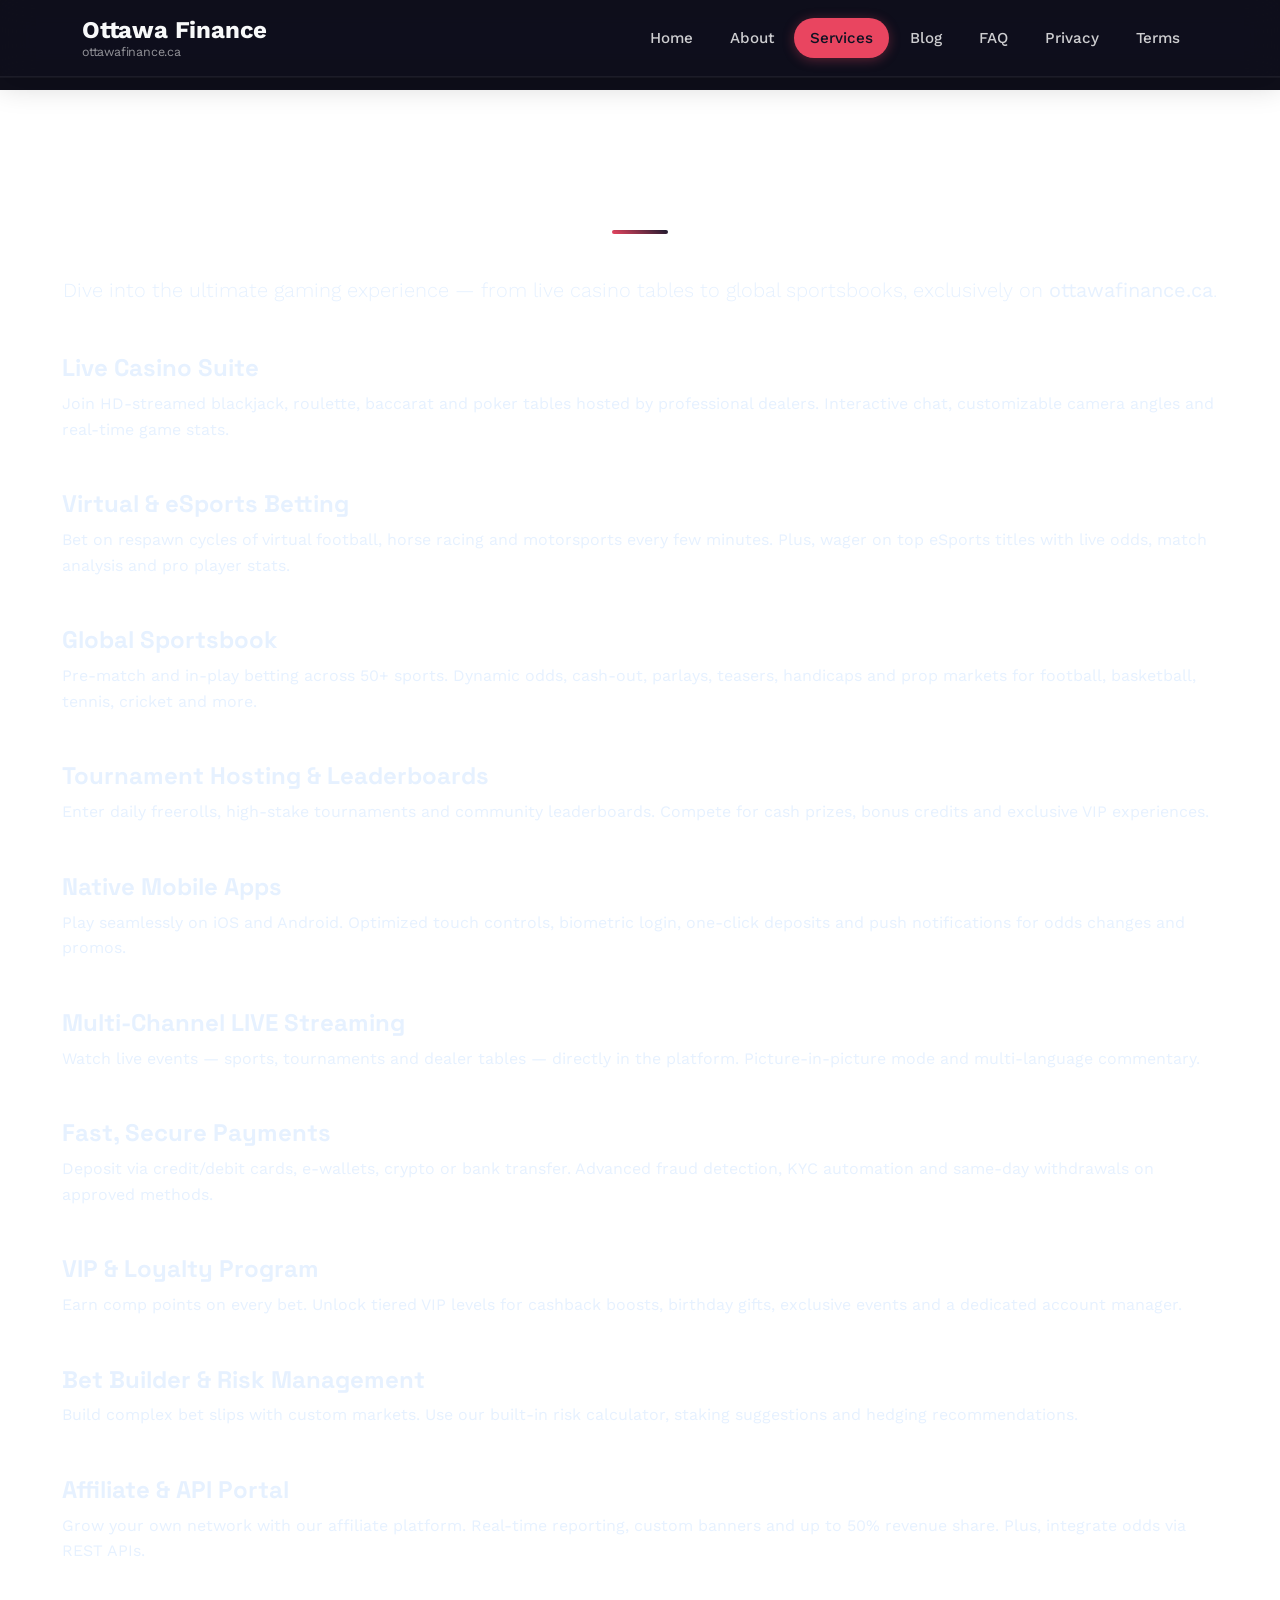
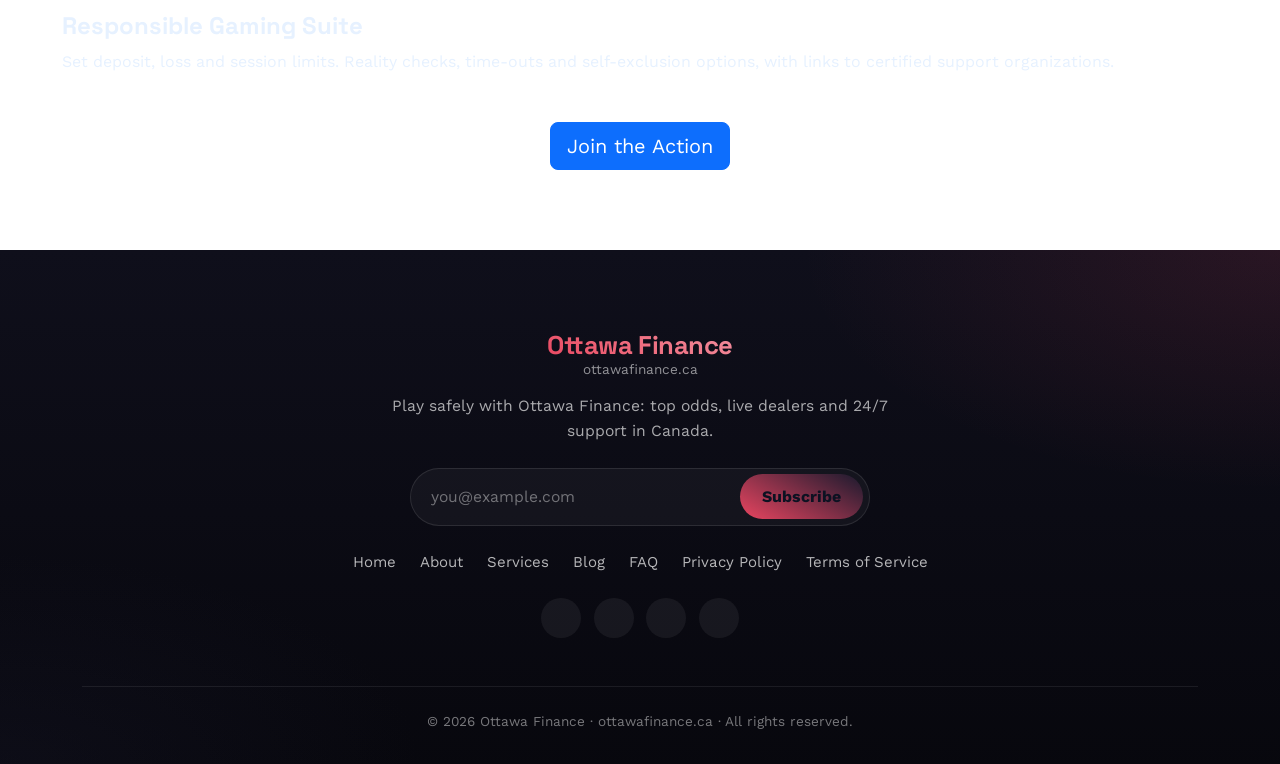
<file: services.html>
<!DOCTYPE html>
<html lang="en">
<head>
  <meta charset="UTF-8">
  <meta name="viewport" content="width=device-width, initial-scale=1">
  <meta name="theme-color" content="#1A1A2E">

  <!-- DYNAMIC TITLE -->
  <title>
    
      Services | Ottawa Finance
    
  </title>

  <!-- DYNAMIC META -->
  <meta name="description" content="Play safely with Ottawa Finance: top odds, live dealers and 24/7 support in Canada.">
  <meta name="keywords"    content="gambling, casino, betting">
  <meta name="author"      content="Ottawa Finance">
  <link rel="canonical" href="https://ottawafinance.ca/services.html">
  

  <!-- OpenGraph -->
  <meta property="og:site_name"   content="Ottawa Finance">
  <meta property="og:title"       content="Ottawa Finance – Expert Gambling Platform">
  <meta property="og:description" content="Play safely with Ottawa Finance: top odds, live dealers and 24/7 support in Canada.">
  
  <meta property="og:type"        content="website">
  <meta property="og:url"         content="https://ottawafinance.ca/">
  <meta name="twitter:card"       content="summary">

  <!-- Bootstrap 5 -->
  <link href="https://cdn.jsdelivr.net/npm/bootstrap@5.3.2/dist/css/bootstrap.min.css" rel="stylesheet">

  <!-- Google Fonts (per-site DNA) -->
  <link rel="preconnect" href="https://fonts.googleapis.com">
  <link rel="preconnect" href="https://fonts.gstatic.com" crossorigin>
  
  
  <link href="https://fonts.googleapis.com/css2?family=Space+Grotesk:wght@500;700;800&family=Work+Sans:wght@400;500;600&display=swap" rel="stylesheet">

  <!-- Custom Styles -->
  <link rel="stylesheet" href="assets/styles.css">

  <!-- Per-site Design DNA -->
  <style>
    :root {
      --primary:   #1A1A2E;
      --accent:    #E94560;
      --accent-2:  #E94560;
      --bg:        #F7F9FC;
      --surface:   #FFFFFF;
      --surface-2: #F7F9FC;
      --ink:       #0F172A;
      --ink-soft:  #475569;
      --dark-bg:   #0F0F1B;
      --grad-angle: 30deg;
      --font-heading: 'Space Grotesk', system-ui, sans-serif;
      --font-body:    'Work Sans', system-ui, sans-serif;
      
        --radius-sm: 2px;  --radius: 4px;  --radius-lg: 6px;
      
    }
    body { padding-top: 0; font-family: var(--font-body); background: var(--bg); color: var(--ink); }
    h1,h2,h3,h4,h5 { font-family: var(--font-heading); }
  </style>

  <!-- Schema.org JSON-LD -->
  <script type="application/ld+json">
  {
    "@context": "https://schema.org",
    "@type": "Organization",
    "name": "Ottawa Finance",
    "url": "https://ottawafinance.ca/",
    
    "description": "Play safely with Ottawa Finance: top odds, live dealers and 24/7 support in Canada.",
    "address": {
      "@type": "PostalAddress",
      "streetAddress": "Elgin St, Ottawa, ON",
      "addressLocality": "Vancouver",
      "addressCountry": "Canada"
    },
    "contactPoint": {
      "@type": "ContactPoint",
      "telephone": "+1 613 5678901",
      "email": "info@ottawafinance.ca",
      "contactType": "customer service"
    }
  }
  </script>
  
</head>
<body class="style-neon radius-sharp cursor-default fp-856fcc">

  <!-- Custom cursor (DNA-driven) -->
  

  <!-- HEADER -->
  <header>
    <nav class="navbar navbar-expand-lg navbar-dark fixed-top">
      <div class="container">
        <a class="navbar-brand" href="index.html">
          <span class="fs-4 fw-bold text-light">Ottawa Finance</span>
          <small class="text-muted">ottawafinance.ca</small>
        </a>
        <button class="navbar-toggler" type="button" data-bs-toggle="collapse" data-bs-target="#mainNav"
                aria-controls="mainNav" aria-expanded="false" aria-label="Toggle navigation">
          <span class="navbar-toggler-icon"></span>
        </button>
        <div class="collapse navbar-collapse" id="mainNav">
          <ul class="navbar-nav ms-auto mb-2 mb-lg-0">
            <li class="nav-item"><a class="nav-link " href="index.html">Home</a></li>
            <li class="nav-item"><a class="nav-link " href="about.html">About</a></li>
            <li class="nav-item"><a class="nav-link active" href="services.html">Services</a></li>
            <li class="nav-item"><a class="nav-link " href="blog.html">Blog</a></li>
            <li class="nav-item"><a class="nav-link " href="faq.html">FAQ</a></li>
            <li class="nav-item"><a class="nav-link " href="privacy.html">Privacy</a></li>
            <li class="nav-item"><a class="nav-link " href="terms.html">Terms</a></li>
          </ul>
        </div>
      </div>
    </nav>
  </header>

  <!-- ANNOUNCEMENT BAR -->
  

  <!-- HERO only on homepage -->
  

  <!-- MAIN CONTENT -->
  <main class="container-fluid px-0 page-transition">
    
    
      
<section id="services-gambling" class="py-5" style="background: var(--section-bg, #f9f9f9);">
  <div class="container">
    <div class="section-header mb-5 text-center">
      <h2 class="display-4">Ottawa Finance – Gaming & Betting Services</h2>
      <p class="lead">
        Dive into the ultimate gaming experience — from live casino tables to global sportsbooks, exclusively on <strong>ottawafinance.ca</strong>.
      </p>
    </div>

    <!-- Live & Table Games -->
    <article class="mb-5">
      <h4 class="fw-bold">Live Casino Suite</h4>
      <p>
        Join HD-streamed blackjack, roulette, baccarat and poker tables hosted by professional dealers. Interactive chat, customizable camera angles and real-time game stats.
      </p>
    </article>

    <article class="mb-5">
      <h4 class="fw-bold">Virtual & eSports Betting</h4>
      <p>
        Bet on respawn cycles of virtual football, horse racing and motorsports every few minutes. Plus, wager on top eSports titles with live odds, match analysis and pro player stats.
      </p>
    </article>

    <!-- Sportsbook & Tournaments -->
    <article class="mb-5">
      <h4 class="fw-bold">Global Sportsbook</h4>
      <p>
        Pre-match and in-play betting across 50+ sports. Dynamic odds, cash-out, parlays, teasers, handicaps and prop markets for football, basketball, tennis, cricket and more.
      </p>
    </article>

    <article class="mb-5">
      <h4 class="fw-bold">Tournament Hosting & Leaderboards</h4>
      <p>
        Enter daily freerolls, high-stake tournaments and community leaderboards. Compete for cash prizes, bonus credits and exclusive VIP experiences.
      </p>
    </article>

    <!-- Mobile & Multi-Channel -->
    <article class="mb-5">
      <h4 class="fw-bold">Native Mobile Apps</h4>
      <p>
        Play seamlessly on iOS and Android. Optimized touch controls, biometric login, one-click deposits and push notifications for odds changes and promos.
      </p>
    </article>

    <article class="mb-5">
      <h4 class="fw-bold">Multi-Channel LIVE Streaming</h4>
      <p>
        Watch live events — sports, tournaments and dealer tables — directly in the platform. Picture-in-picture mode and multi-language commentary.
      </p>
    </article>

    <!-- Payments & VIP -->
    <article class="mb-5">
      <h4 class="fw-bold">Fast, Secure Payments</h4>
      <p>
        Deposit via credit/debit cards, e-wallets, crypto or bank transfer. Advanced fraud detection, KYC automation and same-day withdrawals on approved methods.
      </p>
    </article>

    <article class="mb-5">
      <h4 class="fw-bold">VIP & Loyalty Program</h4>
      <p>
        Earn comp points on every bet. Unlock tiered VIP levels for cashback boosts, birthday gifts, exclusive events and a dedicated account manager.
      </p>
    </article>

    <!-- Tools & Community -->
    <article class="mb-5">
      <h4 class="fw-bold">Bet Builder & Risk Management</h4>
      <p>
        Build complex bet slips with custom markets. Use our built-in risk calculator, staking suggestions and hedging recommendations.
      </p>
    </article>

    <article class="mb-5">
      <h4 class="fw-bold">Affiliate & API Portal</h4>
      <p>
        Grow your own network with our affiliate platform. Real-time reporting, custom banners and up to 50% revenue share. Plus, integrate odds via REST APIs.
      </p>
    </article>

    <article class="mb-5">
      <h4 class="fw-bold">Responsible Gaming Suite</h4>
      <p>
        Set deposit, loss and session limits. Reality checks, time-outs and self-exclusion options, with links to certified support organizations.
      </p>
    </article>

    <div class="text-center mt-4">
      <a href="/signup" class="btn btn-primary btn-lg">Join the Action</a>
    </div>
  </div>
</section>
    
  </main>

  <!-- SUCCESS MODAL -->
  <div class="modal fade" id="successModal" tabindex="-1" aria-hidden="true">
    <div class="modal-dialog modal-dialog-centered">
      <div class="modal-content text-center p-4 footer-block" style="border-radius:20px;overflow:hidden;">
        <svg class="checkmark mx-auto mb-3" xmlns="http://www.w3.org/2000/svg" viewBox="0 0 52 52"
             style="width:100px;height:100px;stroke:#4bb71b;stroke-width:3;
                    stroke-dasharray:166;stroke-dashoffset:166;
                    animation:stroke .6s cubic-bezier(.65,0,.45,1) forwards;">
          <circle cx="26" cy="26" r="25" fill="none"/>
          <path d="M14.1 27.2l7.1 7.2 16.7-16.8"
                style="stroke-dasharray:48;stroke-dashoffset:48;
                       animation:stroke .3s cubic-bezier(.65,0,.45,1) .8s forwards;"/>
        </svg>
        <div class="message mb-4" id="successModalMessage">
          Thank you! We will be in touch soon.
        </div>
        <button type="button" class="btn btn-success w-100" data-bs-dismiss="modal" id="successModalClose">
          Close
        </button>
      </div>
    </div>
  </div>

  <!-- SUCCESS MODAL FOR NEWSLETTER -->
<div class="modal fade" id="subscribeModal" tabindex="-1" aria-hidden="true">
  <div class="modal-dialog modal-dialog-centered">
    <div class="modal-content text-center p-4 footer-block" style="border-radius:20px;overflow:hidden;">
      <svg class="checkmark mx-auto mb-3" xmlns="http://www.w3.org/2000/svg" viewBox="0 0 52 52"
           style="width:100px;height:100px;stroke:#4bb71b;stroke-width:3;
                  stroke-dasharray:166;stroke-dashoffset:166;
                  animation:stroke .6s cubic-bezier(.65,0,.45,1) forwards;">
        <circle cx="26" cy="26" r="25" fill="none"/>
        <path d="M14.1 27.2l7.1 7.2 16.7-16.8"
              style="stroke-dasharray:48;stroke-dashoffset:48;
                     animation:stroke .3s cubic-bezier(.65,0,.45,1) .8s forwards;"/>
      </svg>
      <div class="message mb-4">
        Thank you! You have successfully subscribed to our newsletter.
      </div>
      <button type="button" class="btn btn-success w-100" data-bs-dismiss="modal">
        Close
      </button>
    </div>
  </div>
</div>

  
  <!-- FOOTER -->
  
  <footer class="footer footer-centered">
  <div class="footer-decor" aria-hidden="true"></div>
  <div class="container text-center">
    <a href="index.html" class="footer-brand">
      <span class="footer-brand-name">Ottawa Finance</span>
      <span class="footer-brand-domain">ottawafinance.ca</span>
    </a>
    <p class="footer-tagline">Play safely with Ottawa Finance: top odds, live dealers and 24/7 support in Canada.</p>

    <form class="footer-newsletter" onsubmit="return handleSubscribe(event)">
      <input type="email" name="email" placeholder="you@example.com" required>
      <button type="submit">Subscribe</button>
    </form>

    <ul class="footer-links">
      <li><a href="index.html">Home</a></li>
      <li><a href="about.html">About</a></li>
      <li><a href="services.html">Services</a></li>
      <li><a href="blog.html">Blog</a></li>
      <li><a href="faq.html">FAQ</a></li>
      <li><a href="privacy.html">Privacy Policy</a></li>
      <li><a href="terms.html">Terms of Service</a></li>
    </ul>

    <ul class="footer-social" aria-label="social">
      <li><a href="#" aria-label="X"><i class="fab fa-x-twitter"></i></a></li>
      <li><a href="#" aria-label="LinkedIn"><i class="fab fa-linkedin-in"></i></a></li>
      <li><a href="#" aria-label="Facebook"><i class="fab fa-facebook-f"></i></a></li>
      <li><a href="#" aria-label="Instagram"><i class="fab fa-instagram"></i></a></li>
    </ul>

    <div class="footer-bottom">
      © 2026 Ottawa Finance · ottawafinance.ca · All rights reserved.
    </div>
  </div>
</footer>


  <!-- COOKIE POLICY MODAL -->
  <div class="modal fade" id="cookieModal" tabindex="-1" aria-hidden="true">
    <div class="modal-dialog modal-dialog-centered">
      <div class="modal-content footer-block">
        <div class="modal-header">
          <h5 class="modal-title">Cookie Policy</h5>
          <button type="button" class="btn-close" data-bs-dismiss="modal"></button>
        </div>
        <div class="modal-body">
          We use cookies for analytics and a better user experience. By continuing to use this site, you accept our use of cookies.
        </div>
      </div>
    </div>
  </div>

  <!-- COOKIE CONSENT BANNER -->
  <div id="cookieConsent" class="position-fixed bottom-0 start-0 m-3 p-3 bg-dark text-white rounded footer-block"
       style="display:none; max-width:320px; z-index:1055;">
    <strong>We use cookies.</strong><br>
    <small>This website uses cookies to ensure you get the best experience.</small>
    <button id="cookieAcceptBtn" class="btn btn-sm btn-primary ms-2">Accept</button>
  </div>

  <!-- SCRIPTS -->
  <script src="https://cdn.jsdelivr.net/npm/bootstrap@5.3.2/dist/js/bootstrap.bundle.min.js"></script>
  <script src="assets/script.js"></script>

  
</body>
</html>
</file>
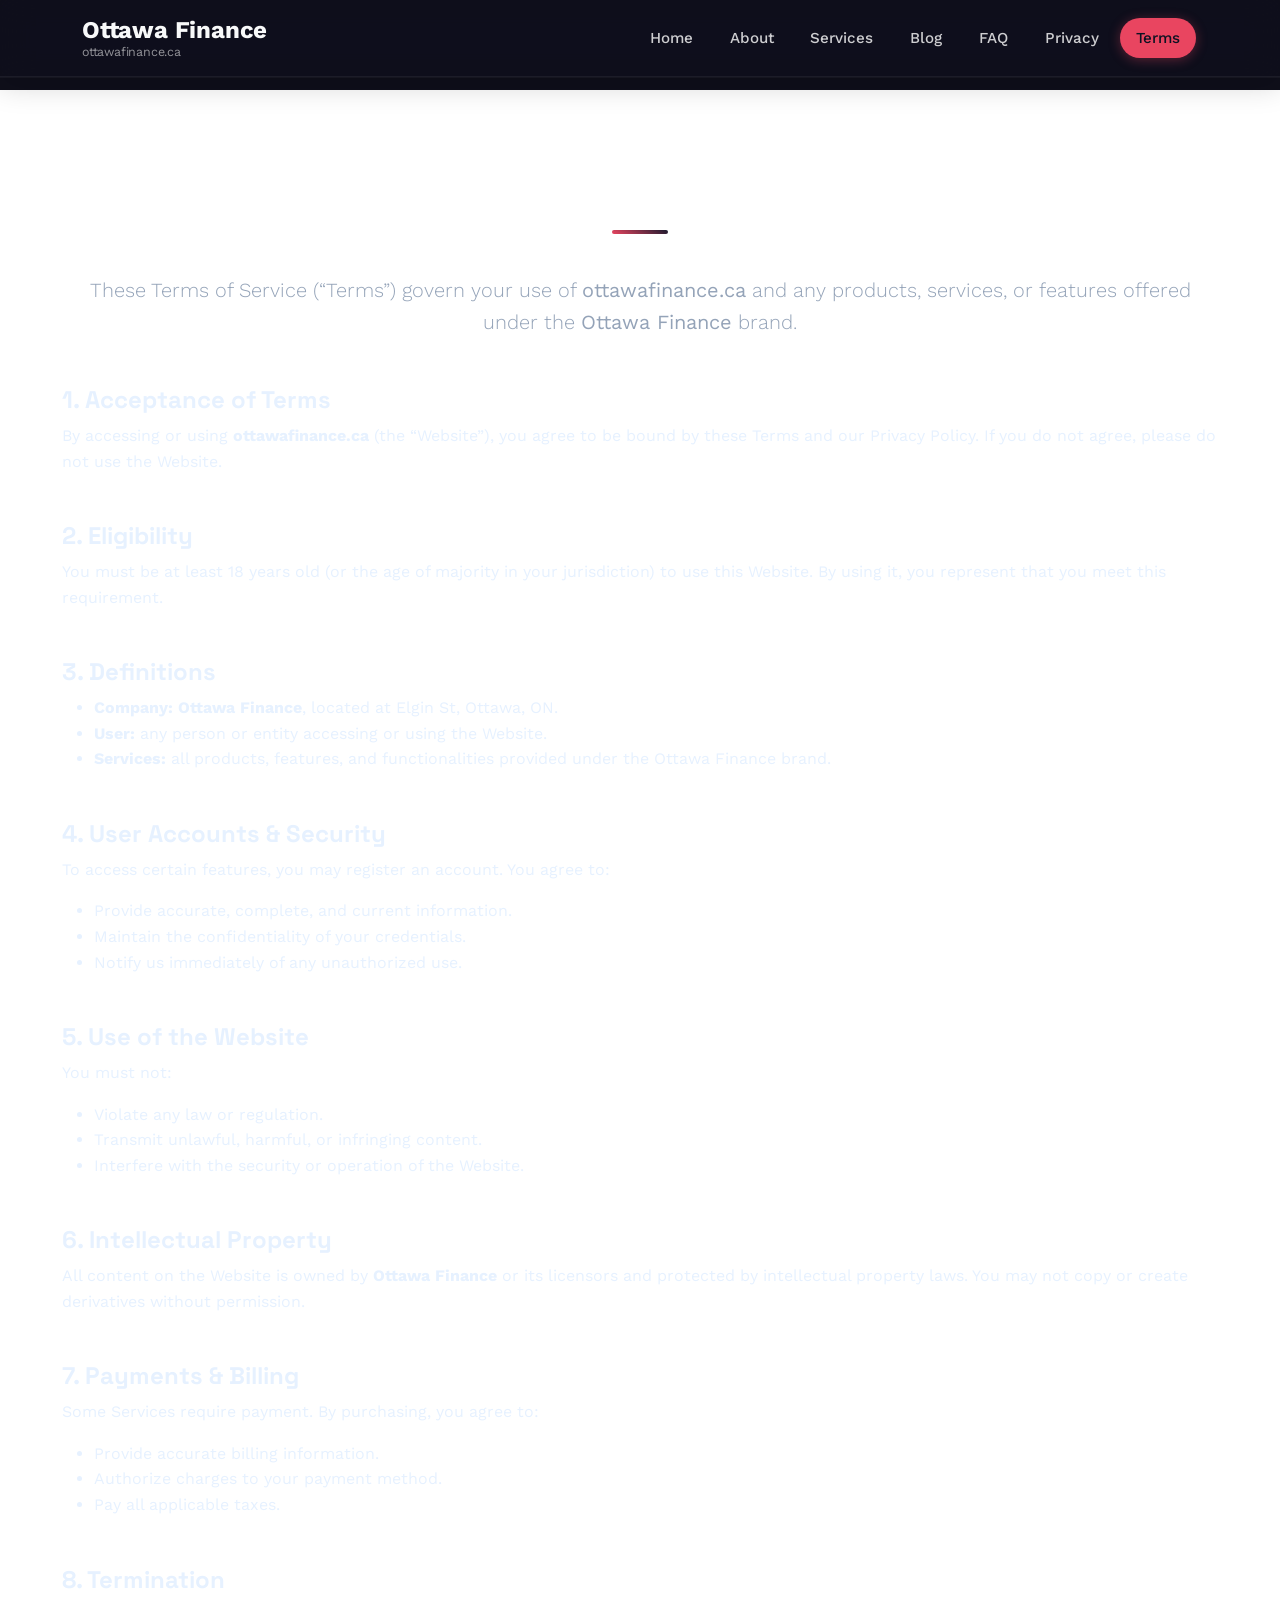
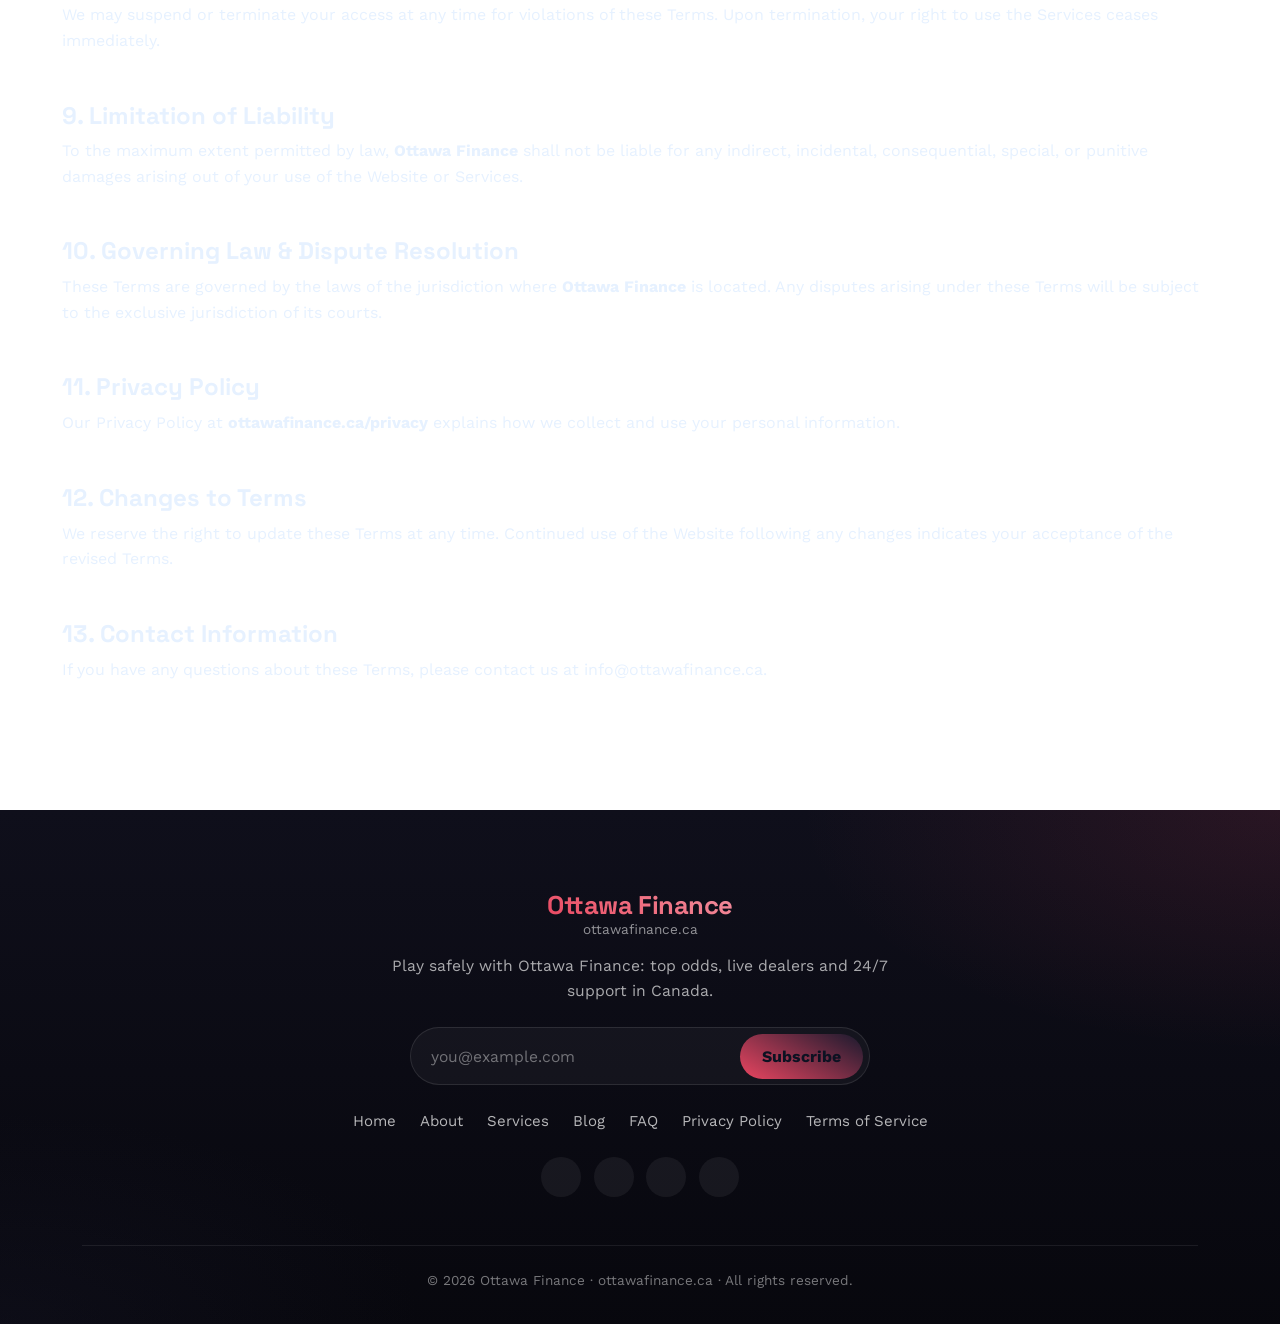
<file: terms.html>
<!DOCTYPE html>
<html lang="en">
<head>
  <meta charset="UTF-8">
  <meta name="viewport" content="width=device-width, initial-scale=1">
  <meta name="theme-color" content="#1A1A2E">

  <!-- DYNAMIC TITLE -->
  <title>
    
      Terms of Service | Ottawa Finance
    
  </title>

  <!-- DYNAMIC META -->
  <meta name="description" content="Play safely with Ottawa Finance: top odds, live dealers and 24/7 support in Canada.">
  <meta name="keywords"    content="gambling, casino, betting">
  <meta name="author"      content="Ottawa Finance">
  <link rel="canonical" href="https://ottawafinance.ca/terms.html">
  

  <!-- OpenGraph -->
  <meta property="og:site_name"   content="Ottawa Finance">
  <meta property="og:title"       content="Ottawa Finance – Expert Gambling Platform">
  <meta property="og:description" content="Play safely with Ottawa Finance: top odds, live dealers and 24/7 support in Canada.">
  
  <meta property="og:type"        content="website">
  <meta property="og:url"         content="https://ottawafinance.ca/">
  <meta name="twitter:card"       content="summary">

  <!-- Bootstrap 5 -->
  <link href="https://cdn.jsdelivr.net/npm/bootstrap@5.3.2/dist/css/bootstrap.min.css" rel="stylesheet">

  <!-- Google Fonts (per-site DNA) -->
  <link rel="preconnect" href="https://fonts.googleapis.com">
  <link rel="preconnect" href="https://fonts.gstatic.com" crossorigin>
  
  
  <link href="https://fonts.googleapis.com/css2?family=Space+Grotesk:wght@500;700;800&family=Work+Sans:wght@400;500;600&display=swap" rel="stylesheet">

  <!-- Custom Styles -->
  <link rel="stylesheet" href="assets/styles.css">

  <!-- Per-site Design DNA -->
  <style>
    :root {
      --primary:   #1A1A2E;
      --accent:    #E94560;
      --accent-2:  #E94560;
      --bg:        #F7F9FC;
      --surface:   #FFFFFF;
      --surface-2: #F7F9FC;
      --ink:       #0F172A;
      --ink-soft:  #475569;
      --dark-bg:   #0F0F1B;
      --grad-angle: 30deg;
      --font-heading: 'Space Grotesk', system-ui, sans-serif;
      --font-body:    'Work Sans', system-ui, sans-serif;
      
        --radius-sm: 2px;  --radius: 4px;  --radius-lg: 6px;
      
    }
    body { padding-top: 0; font-family: var(--font-body); background: var(--bg); color: var(--ink); }
    h1,h2,h3,h4,h5 { font-family: var(--font-heading); }
  </style>

  <!-- Schema.org JSON-LD -->
  <script type="application/ld+json">
  {
    "@context": "https://schema.org",
    "@type": "Organization",
    "name": "Ottawa Finance",
    "url": "https://ottawafinance.ca/",
    
    "description": "Play safely with Ottawa Finance: top odds, live dealers and 24/7 support in Canada.",
    "address": {
      "@type": "PostalAddress",
      "streetAddress": "Elgin St, Ottawa, ON",
      "addressLocality": "Vancouver",
      "addressCountry": "Canada"
    },
    "contactPoint": {
      "@type": "ContactPoint",
      "telephone": "+1 613 5678901",
      "email": "info@ottawafinance.ca",
      "contactType": "customer service"
    }
  }
  </script>
  
</head>
<body class="style-neon radius-sharp cursor-default fp-856fcc">

  <!-- Custom cursor (DNA-driven) -->
  

  <!-- HEADER -->
  <header>
    <nav class="navbar navbar-expand-lg navbar-dark fixed-top">
      <div class="container">
        <a class="navbar-brand" href="index.html">
          <span class="fs-4 fw-bold text-light">Ottawa Finance</span>
          <small class="text-muted">ottawafinance.ca</small>
        </a>
        <button class="navbar-toggler" type="button" data-bs-toggle="collapse" data-bs-target="#mainNav"
                aria-controls="mainNav" aria-expanded="false" aria-label="Toggle navigation">
          <span class="navbar-toggler-icon"></span>
        </button>
        <div class="collapse navbar-collapse" id="mainNav">
          <ul class="navbar-nav ms-auto mb-2 mb-lg-0">
            <li class="nav-item"><a class="nav-link " href="index.html">Home</a></li>
            <li class="nav-item"><a class="nav-link " href="about.html">About</a></li>
            <li class="nav-item"><a class="nav-link " href="services.html">Services</a></li>
            <li class="nav-item"><a class="nav-link " href="blog.html">Blog</a></li>
            <li class="nav-item"><a class="nav-link " href="faq.html">FAQ</a></li>
            <li class="nav-item"><a class="nav-link " href="privacy.html">Privacy</a></li>
            <li class="nav-item"><a class="nav-link active" href="terms.html">Terms</a></li>
          </ul>
        </div>
      </div>
    </nav>
  </header>

  <!-- ANNOUNCEMENT BAR -->
  

  <!-- HERO only on homepage -->
  

  <!-- MAIN CONTENT -->
  <main class="container-fluid px-0 page-transition">
    
    
      
<section id="terms-extended" class="py-5" style="background: var(--section-bg, #f9f9f9);">
  <div class="container">
    <!-- Header -->
    <div class="text-center mb-5">
      <h2 class="display-5 fw-bold" style="color: #E94560;">
        Ottawa Finance – Terms of Service
      </h2>
      <p class="lead text-muted">
        These Terms of Service (“Terms”) govern your use of <strong>ottawafinance.ca</strong> and any products, services, or features offered under the <strong>Ottawa Finance</strong> brand.
      </p>
    </div>

    <!-- 1. Acceptance of Terms -->
    <div class="mb-5">
      <h4 class="fw-bold">1. Acceptance of Terms</h4>
      <p>
        By accessing or using <strong>ottawafinance.ca</strong> (the “Website”), you agree to be bound by these Terms and our Privacy Policy. If you do not agree, please do not use the Website.
      </p>
    </div>

    <!-- 2. Eligibility -->
    <div class="mb-5">
      <h4 class="fw-bold">2. Eligibility</h4>
      <p>
        You must be at least 18 years old (or the age of majority in your jurisdiction) to use this Website. By using it, you represent that you meet this requirement.
      </p>
    </div>

    <!-- 3. Definitions -->
    <div class="mb-5">
      <h4 class="fw-bold">3. Definitions</h4>
      <ul>
        <li><strong>Company:</strong> <strong>Ottawa Finance</strong>, located at Elgin St, Ottawa, ON.</li>
        <li><strong>User:</strong> any person or entity accessing or using the Website.</li>
        <li><strong>Services:</strong> all products, features, and functionalities provided under the Ottawa Finance brand.</li>
      </ul>
    </div>

    <!-- 4. User Accounts & Security -->
    <div class="mb-5">
      <h4 class="fw-bold">4. User Accounts & Security</h4>
      <p>
        To access certain features, you may register an account. You agree to:
      </p>
      <ul>
        <li>Provide accurate, complete, and current information.</li>
        <li>Maintain the confidentiality of your credentials.</li>
        <li>Notify us immediately of any unauthorized use.</li>
      </ul>
    </div>

    <!-- 5. Use of the Website -->
    <div class="mb-5">
      <h4 class="fw-bold">5. Use of the Website</h4>
      <p>You must not:</p>
      <ul>
        <li>Violate any law or regulation.</li>
        <li>Transmit unlawful, harmful, or infringing content.</li>
        <li>Interfere with the security or operation of the Website.</li>
      </ul>
    </div>

    <!-- 6. Intellectual Property -->
    <div class="mb-5">
      <h4 class="fw-bold">6. Intellectual Property</h4>
      <p>
        All content on the Website is owned by <strong>Ottawa Finance</strong> or its licensors and protected by intellectual property laws. You may not copy or create derivatives without permission.
      </p>
    </div>

    <!-- 7. Payments & Billing -->
    <div class="mb-5">
      <h4 class="fw-bold">7. Payments & Billing</h4>
      <p>Some Services require payment. By purchasing, you agree to:</p>
      <ul>
        <li>Provide accurate billing information.</li>
        <li>Authorize charges to your payment method.</li>
        <li>Pay all applicable taxes.</li>
      </ul>
    </div>

    <!-- 8. Termination -->
    <div class="mb-5">
      <h4 class="fw-bold">8. Termination</h4>
      <p>
        We may suspend or terminate your access at any time for violations of these Terms. Upon termination, your right to use the Services ceases immediately.
      </p>
    </div>

    <!-- 9. Limitation of Liability -->
    <div class="mb-5">
      <h4 class="fw-bold">9. Limitation of Liability</h4>
      <p>
        To the maximum extent permitted by law, <strong>Ottawa Finance</strong> shall not be liable for any indirect, incidental, consequential, special, or punitive damages arising out of your use of the Website or Services.
      </p>
    </div>

    <!-- 10. Governing Law & Dispute Resolution -->
    <div class="mb-5">
      <h4 class="fw-bold">10. Governing Law & Dispute Resolution</h4>
      <p>
        These Terms are governed by the laws of the jurisdiction where <strong>Ottawa Finance</strong> is located. Any disputes arising under these Terms will be subject to the exclusive jurisdiction of its courts.
      </p>
    </div>

    <!-- 11. Privacy Policy -->
    <div class="mb-5">
      <h4 class="fw-bold">11. Privacy Policy</h4>
      <p>
        Our Privacy Policy at <strong>ottawafinance.ca/privacy</strong> explains how we collect and use your personal information.
      </p>
    </div>

    <!-- 12. Changes to Terms -->
    <div class="mb-5">
      <h4 class="fw-bold">12. Changes to Terms</h4>
      <p>
        We reserve the right to update these Terms at any time. Continued use of the Website following any changes indicates your acceptance of the revised Terms.
      </p>
    </div>

    <!-- 13. Contact Information -->
    <div class="mb-5">
      <h4 class="fw-bold">13. Contact Information</h4>
      <p>
        If you have any questions about these Terms, please contact us at 
        <a href="mailto:info@ottawafinance.ca">info@ottawafinance.ca</a>.
      </p>
    </div>
  </div>
</section>
    
  </main>

  <!-- SUCCESS MODAL -->
  <div class="modal fade" id="successModal" tabindex="-1" aria-hidden="true">
    <div class="modal-dialog modal-dialog-centered">
      <div class="modal-content text-center p-4 footer-block" style="border-radius:20px;overflow:hidden;">
        <svg class="checkmark mx-auto mb-3" xmlns="http://www.w3.org/2000/svg" viewBox="0 0 52 52"
             style="width:100px;height:100px;stroke:#4bb71b;stroke-width:3;
                    stroke-dasharray:166;stroke-dashoffset:166;
                    animation:stroke .6s cubic-bezier(.65,0,.45,1) forwards;">
          <circle cx="26" cy="26" r="25" fill="none"/>
          <path d="M14.1 27.2l7.1 7.2 16.7-16.8"
                style="stroke-dasharray:48;stroke-dashoffset:48;
                       animation:stroke .3s cubic-bezier(.65,0,.45,1) .8s forwards;"/>
        </svg>
        <div class="message mb-4" id="successModalMessage">
          Thank you! We will be in touch soon.
        </div>
        <button type="button" class="btn btn-success w-100" data-bs-dismiss="modal" id="successModalClose">
          Close
        </button>
      </div>
    </div>
  </div>

  <!-- SUCCESS MODAL FOR NEWSLETTER -->
<div class="modal fade" id="subscribeModal" tabindex="-1" aria-hidden="true">
  <div class="modal-dialog modal-dialog-centered">
    <div class="modal-content text-center p-4 footer-block" style="border-radius:20px;overflow:hidden;">
      <svg class="checkmark mx-auto mb-3" xmlns="http://www.w3.org/2000/svg" viewBox="0 0 52 52"
           style="width:100px;height:100px;stroke:#4bb71b;stroke-width:3;
                  stroke-dasharray:166;stroke-dashoffset:166;
                  animation:stroke .6s cubic-bezier(.65,0,.45,1) forwards;">
        <circle cx="26" cy="26" r="25" fill="none"/>
        <path d="M14.1 27.2l7.1 7.2 16.7-16.8"
              style="stroke-dasharray:48;stroke-dashoffset:48;
                     animation:stroke .3s cubic-bezier(.65,0,.45,1) .8s forwards;"/>
      </svg>
      <div class="message mb-4">
        Thank you! You have successfully subscribed to our newsletter.
      </div>
      <button type="button" class="btn btn-success w-100" data-bs-dismiss="modal">
        Close
      </button>
    </div>
  </div>
</div>

  
  <!-- FOOTER -->
  
  <footer class="footer footer-centered">
  <div class="footer-decor" aria-hidden="true"></div>
  <div class="container text-center">
    <a href="index.html" class="footer-brand">
      <span class="footer-brand-name">Ottawa Finance</span>
      <span class="footer-brand-domain">ottawafinance.ca</span>
    </a>
    <p class="footer-tagline">Play safely with Ottawa Finance: top odds, live dealers and 24/7 support in Canada.</p>

    <form class="footer-newsletter" onsubmit="return handleSubscribe(event)">
      <input type="email" name="email" placeholder="you@example.com" required>
      <button type="submit">Subscribe</button>
    </form>

    <ul class="footer-links">
      <li><a href="index.html">Home</a></li>
      <li><a href="about.html">About</a></li>
      <li><a href="services.html">Services</a></li>
      <li><a href="blog.html">Blog</a></li>
      <li><a href="faq.html">FAQ</a></li>
      <li><a href="privacy.html">Privacy Policy</a></li>
      <li><a href="terms.html">Terms of Service</a></li>
    </ul>

    <ul class="footer-social" aria-label="social">
      <li><a href="#" aria-label="X"><i class="fab fa-x-twitter"></i></a></li>
      <li><a href="#" aria-label="LinkedIn"><i class="fab fa-linkedin-in"></i></a></li>
      <li><a href="#" aria-label="Facebook"><i class="fab fa-facebook-f"></i></a></li>
      <li><a href="#" aria-label="Instagram"><i class="fab fa-instagram"></i></a></li>
    </ul>

    <div class="footer-bottom">
      © 2026 Ottawa Finance · ottawafinance.ca · All rights reserved.
    </div>
  </div>
</footer>


  <!-- COOKIE POLICY MODAL -->
  <div class="modal fade" id="cookieModal" tabindex="-1" aria-hidden="true">
    <div class="modal-dialog modal-dialog-centered">
      <div class="modal-content footer-block">
        <div class="modal-header">
          <h5 class="modal-title">Cookie Policy</h5>
          <button type="button" class="btn-close" data-bs-dismiss="modal"></button>
        </div>
        <div class="modal-body">
          We use cookies for analytics and a better user experience. By continuing to use this site, you accept our use of cookies.
        </div>
      </div>
    </div>
  </div>

  <!-- COOKIE CONSENT BANNER -->
  <div id="cookieConsent" class="position-fixed bottom-0 start-0 m-3 p-3 bg-dark text-white rounded footer-block"
       style="display:none; max-width:320px; z-index:1055;">
    <strong>We use cookies.</strong><br>
    <small>This website uses cookies to ensure you get the best experience.</small>
    <button id="cookieAcceptBtn" class="btn btn-sm btn-primary ms-2">Accept</button>
  </div>

  <!-- SCRIPTS -->
  <script src="https://cdn.jsdelivr.net/npm/bootstrap@5.3.2/dist/js/bootstrap.bundle.min.js"></script>
  <script src="assets/script.js"></script>

  
</body>
</html>
</file>
<file: assets/styles.css>
/* ============================================================
   Modern landing CSS — 2026 refresh
   ============================================================ */

/* DNA tokens (--primary --accent --bg --surface --ink --ink-soft --dark-bg
   --grad-angle --font-heading --font-body --radius/-sm/-lg) come from the
   per-site <style> in <head>. The defaults below are only used if DNA is
   missing (e.g. local preview). */
:root {
  --primary:   #0A2540;
  --accent:    #03e9f4;
  --accent-2:  #00b8c4;
  --bg:        #f6f8fc;
  --surface:   #ffffff;
  --surface-2: #f1f5fb;
  --ink:       #0f172a;
  --ink-soft:  #475569;
  --dark-bg:   #0b1020;
  --grad-angle: 135deg;
  --muted: #94a3b8;
  --border: rgba(15, 23, 42, 0.08);
  --shadow-sm: 0 1px 2px rgba(15,23,42,.06), 0 2px 6px rgba(15,23,42,.05);
  --shadow-md: 0 6px 16px rgba(15,23,42,.08), 0 12px 32px rgba(15,23,42,.06);
  --shadow-lg: 0 20px 60px rgba(15,23,42,.18);
  --radius-sm: 10px;
  --radius: 18px;
  --radius-lg: 28px;
  --transition: 220ms cubic-bezier(.2,.8,.2,1);
  --font-heading: 'Inter', system-ui, sans-serif;
  --font-body:    'Inter', system-ui, sans-serif;
}

/* ====== RESET & BASE ====== */
*, *::before, *::after {
  margin: 0;
  padding: 0;
  box-sizing: border-box;
}
html {
  scroll-behavior: smooth;
  scroll-padding-top: 90px;
}
body {
  width: 100%;
  min-height: 100vh;
  font-family: 'Inter', 'Manrope', 'Roboto', system-ui, -apple-system, Segoe UI, Arial, sans-serif;
  color: var(--ink);
  background: var(--surface-2);
  line-height: 1.6;
  -webkit-font-smoothing: antialiased;
  text-rendering: optimizeLegibility;
  overflow-x: hidden;
}
main { width: 100%; display: block; }
header, footer { width: 100%; }
img { max-width: 100%; height: auto; display: block; }
a { color: inherit; text-decoration: none; transition: color var(--transition); }
a:hover { color: var(--accent); }

/* ====== HEADER & NAVBAR ====== */
header {
  position: fixed;
  top: 0; left: 0; right: 0;
  z-index: 1000;
  width: 100%;
}
.navbar {
  padding: .75rem 1.25rem !important;
  background: color-mix(in srgb, var(--dark-bg) 80%, transparent) !important;
  backdrop-filter: saturate(180%) blur(18px);
  -webkit-backdrop-filter: saturate(180%) blur(18px);
  border-bottom: 1px solid rgba(255,255,255,0.06);
  box-shadow: 0 1px 0 rgba(255,255,255,0.04), 0 8px 30px rgba(0,0,0,0.18);
}
.navbar-brand {
  display: flex !important;
  flex-direction: column;
  line-height: 1.15;
  letter-spacing: -.01em;
}
.navbar-brand .fs-4,
.navbar-brand span:first-child {
  font-weight: 700;
  font-size: 1.25rem;
  color: #fff;
}
.navbar-brand small,
.navbar-brand .text-muted {
  color: rgba(255,255,255,0.55) !important;
  font-size: .78rem;
}
.navbar-nav .nav-link {
  color: rgba(255,255,255,0.8) !important;
  font-weight: 500;
  font-size: .95rem;
  padding: .5rem 1rem !important;
  margin: 0 .15rem;
  border-radius: 999px;
  transition: all var(--transition);
}
.navbar-nav .nav-link:hover {
  color: #fff !important;
  background: rgba(255,255,255,0.08);
}
.navbar-nav .nav-link.active {
  color: color-mix(in srgb, var(--ink) 80%, #000) !important;
  background: var(--accent) !important;
  box-shadow: 0 2px 12px color-mix(in srgb, var(--accent) 35%, transparent);
}

/* ====== ANNOUNCEMENT BAR ====== */
.announcement-bar {
  width: 100%;
  background: linear-gradient(var(--grad-angle), var(--accent), var(--primary));
  color: #052327;
  font-weight: 600;
  text-align: center;
  padding: .55em 0;
  font-size: .95rem;
  letter-spacing: .02em;
  position: relative;
  z-index: 1040;
}

/* ====== HERO ====== */
#hero {
  position: relative;
  min-height: 88vh;
  display: flex;
  align-items: center;
  justify-content: center;
  text-align: center;
  overflow: hidden;
  isolation: isolate;
  margin-top: 0 !important;
  padding: 7rem 1.5rem 5rem !important;
  color: #fff;
}
/* #hero::before removed — each .hero-VARIANT now owns its own overlay
   via either inline background-image gradient or a variant-specific ::before.
   The old global ::before was adding a second heavy dark linear gradient on
   top of the inline one, washing out the photo. */
#hero > * { position: relative; z-index: 2; }
#hero h1, #hero .display-4 {
  font-size: clamp(2.4rem, 5vw, 4.4rem) !important;
  font-weight: 800;
  letter-spacing: -.02em;
  line-height: 1.05;
  margin-bottom: 1.25rem;
  background: linear-gradient(180deg, #fff 0%, rgba(255,255,255,0.78) 100%);
  -webkit-background-clip: text;
  background-clip: text;
  -webkit-text-fill-color: transparent;
  text-shadow: none !important;
  color: #fff;
}
#hero p, #hero .lead {
  font-size: clamp(1.05rem, 1.6vw, 1.35rem) !important;
  color: rgba(255,255,255,.85) !important;
  max-width: 720px;
  margin: 0 auto 2rem !important;
  text-shadow: none !important;
}
#hero .btn {
  border-radius: 999px !important;
  padding: .95rem 2.2rem !important;
  font-weight: 600 !important;
  letter-spacing: .01em;
  border: 0 !important;
  background: linear-gradient(var(--grad-angle), var(--accent), var(--primary)) !important;
  color: #052327 !important;
  box-shadow: 0 10px 28px rgba(3,233,244,.35) !important;
  transition: transform var(--transition), box-shadow var(--transition);
}
#hero .btn:hover {
  transform: translateY(-2px);
  box-shadow: 0 16px 40px rgba(3,233,244,.5) !important;
}
.hero-scroll-cue {
  position: absolute;
  bottom: 28px; left: 50%;
  transform: translateX(-50%);
  width: 26px; height: 42px;
  border: 2px solid rgba(255,255,255,.55);
  border-radius: 14px;
  z-index: 2;
}
.hero-scroll-cue::after {
  content: "";
  position: absolute;
  top: 7px; left: 50%;
  transform: translateX(-50%);
  width: 4px; height: 8px;
  background: #fff;
  border-radius: 2px;
  animation: scrollCue 1.6s ease-in-out infinite;
}
@keyframes scrollCue {
  0%,20% { opacity: 1; transform: translate(-50%, 0); }
  100%   { opacity: 0; transform: translate(-50%, 14px); }
}

/* ====== MAIN & SECTIONS ====== */
main {
  width: 100%;
  background: transparent;
  min-height: 50vh;
}
section:not(#hero) {
  position: relative;
  padding: 5rem 1rem !important;
  background: var(--surface) !important;
  scroll-margin-top: 90px;
}
/* No hard border between sections — gradient overlays handle blending */
section .container { max-width: 1180px; }

section h2 {
  font-size: clamp(1.8rem, 3vw, 2.6rem) !important;
  font-weight: 800 !important;
  letter-spacing: -.02em !important;
  margin-bottom: 2.5rem !important;
  color: var(--ink) !important;
  text-align: center;
  position: relative;
}
section h2::after {
  content: "";
  display: block;
  width: 56px; height: 4px;
  margin: .9rem auto 0;
  border-radius: 4px;
  background: linear-gradient(var(--grad-angle), var(--accent), var(--primary));
}

/* Light-on-light: ensure overlay text on dark blocks is readable */
section.bg-dark, section .bg-dark { color: #fff; }

/* ====== ABOUT ====== */
#about_us {
  background: linear-gradient(180deg, var(--surface) 0%, var(--surface-2) 100%) !important;
  color: var(--ink) !important;
}
#about_us .fs-5,
#about_us p {
  background: transparent !important;
  color: var(--ink-soft) !important;
  font-size: 1.08rem !important;
  line-height: 1.8;
  padding: 0 !important;
}
#about_us img {
  border-radius: var(--radius-lg) !important;
  box-shadow: var(--shadow-md);
}

/* ====== SERVICES ====== */
#services {
  background: linear-gradient(180deg, var(--surface-2), var(--surface)) !important;
}
#services .card {
  background: #fff !important;
  border: 1px solid var(--border) !important;
  border-radius: var(--radius) !important;
  box-shadow: var(--shadow-sm);
  padding: 1.75rem !important;
  transition: transform var(--transition), box-shadow var(--transition), border-color var(--transition);
  position: relative;
  overflow: hidden;
}
#services .card::before {
  content: "";
  position: absolute;
  inset: 0 0 auto 0;
  height: 4px;
  background: linear-gradient(var(--grad-angle), var(--accent), var(--primary));
  transform: scaleX(0);
  transform-origin: left;
  transition: transform var(--transition);
}
#services .card:hover {
  transform: translateY(-4px);
  box-shadow: var(--shadow-md);
  border-color: rgba(3,233,244,.3) !important;
}
#services .card:hover::before { transform: scaleX(1); }
#services .card .fw-semibold {
  font-size: 1.15rem !important;
  color: var(--ink) !important;
  margin-bottom: .55rem;
}
#services .card .text-light {
  color: var(--ink-soft) !important;
  font-size: .98rem !important;
}

/* ====== ADVANTAGES ====== */
#advantages {
  background: var(--surface) !important;
  color: var(--ink) !important;
}
#advantages .adv-card {
  background: linear-gradient(180deg, #fff 0%, var(--surface-2) 100%) !important;
  border: 1px solid var(--border);
  border-radius: var(--radius) !important;
  box-shadow: var(--shadow-sm) !important;
  padding: 1.6rem 1.4rem !important;
  font-size: 1.02rem !important;
  font-weight: 500;
  display: flex !important;
  align-items: center;
  gap: .8rem;
  text-align: left !important;
  color: var(--ink) !important;
  transition: transform var(--transition), box-shadow var(--transition);
}
#advantages .adv-card::before {
  content: "✓";
  flex: none;
  width: 32px; height: 32px;
  border-radius: 50%;
  display: grid; place-items: center;
  background: linear-gradient(var(--grad-angle), var(--accent), var(--primary));
  color: #052327;
  font-weight: 800;
}
#advantages .adv-card:hover {
  transform: translateY(-3px);
  box-shadow: var(--shadow-md) !important;
}

/* ====== TESTIMONIALS ====== */
#testimonials {
  position: relative;
  isolation: isolate;
  background: linear-gradient(180deg, var(--dark-bg) 0%, color-mix(in srgb, var(--dark-bg) 70%, var(--primary)) 100%) !important;
  color: #fff !important;
  padding: 8rem 1rem !important;
  overflow: hidden;
}
/* Soft fade-in from the previous (light) section */
#testimonials::before {
  content: "";
  position: absolute;
  top: 0; left: 0; right: 0;
  height: 80px;
  pointer-events: none;
  background: linear-gradient(180deg, var(--surface) 0%, transparent 100%);
  z-index: 1;
}
/* Soft fade-out into the next (light) section */
#testimonials::after {
  content: "";
  position: absolute;
  bottom: 0; left: 0; right: 0;
  height: 80px;
  pointer-events: none;
  background: linear-gradient(0deg, var(--surface-2) 0%, transparent 100%);
  z-index: 1;
}
#testimonials > * { position: relative; z-index: 2; }
#testimonials h2 { color: #fff !important; }
#testimonials .testimonial-card {
  background: color-mix(in srgb, #fff 6%, transparent) !important;
  border: 1px solid color-mix(in srgb, #fff 12%, transparent) !important;
  border-radius: var(--radius) !important;
  padding: 2rem !important;
  color: #fff !important;
  box-shadow: 0 6px 24px rgba(0,0,0,.25) !important;
  position: relative;
  transition: transform var(--transition), border-color var(--transition);
}
#testimonials .testimonial-card::before {
  content: "“";
  position: absolute;
  top: -10px; right: 18px;
  font-size: 5rem;
  line-height: 1;
  color: var(--accent);
  opacity: .35;
  font-family: Georgia, serif;
}
#testimonials .testimonial-card:hover {
  transform: translateY(-3px);
  border-color: rgba(3,233,244,.3) !important;
}
#testimonials .testimonial-card .fw-semibold {
  color: var(--accent) !important;
  font-size: 1.05rem;
  margin-bottom: .5rem;
}
#testimonials .testimonial-card div:not(.fw-semibold) {
  color: rgba(255,255,255,.85);
  font-size: 1rem;
}

/* ====== FAQ ====== */
#faq {
  background: var(--surface-2) !important;
}
#faq ul { list-style: none; padding: 0; max-width: 800px; margin: 0 auto; }
#faq li {
  background: #fff !important;
  border: 1px solid var(--border) !important;
  border-radius: var(--radius) !important;
  padding: 1.4rem 1.6rem !important;
  margin-bottom: 1rem !important;
  box-shadow: var(--shadow-sm);
  transition: box-shadow var(--transition);
}
#faq li:hover { box-shadow: var(--shadow-md); }
#faq li b:first-child { color: var(--accent-2) !important; }
#faq li {
  font-size: 1.02rem !important;
  color: var(--ink) !important;
}

/* ====== NEWS ====== */
#news {
  background: var(--surface) !important;
}
#news .card {
  background: #fff !important;
  border: 1px solid var(--border) !important;
  border-radius: var(--radius) !important;
  box-shadow: var(--shadow-sm);
  overflow: hidden;
  transition: transform var(--transition), box-shadow var(--transition);
}
#news .card:hover {
  transform: translateY(-4px);
  box-shadow: var(--shadow-md);
}
#news .card-body { padding: 1.75rem !important; }
#news .card-title {
  font-weight: 700 !important;
  font-size: 1.1rem !important;
  color: var(--ink) !important;
  margin-bottom: .8rem !important;
}
#news .card-text { color: var(--ink-soft) !important; }

/* ====== CONTACT ====== */
#contact {
  background: linear-gradient(180deg, var(--surface-2), var(--surface)) !important;
}
#contact form {
  border-radius: var(--radius-lg) !important;
  box-shadow: var(--shadow-md) !important;
  border: 1px solid var(--border);
  padding: 2.25rem !important;
}
#contact .form-control {
  border-radius: 12px !important;
  padding: .85rem 1rem !important;
  border: 1px solid var(--border);
  transition: border-color var(--transition), box-shadow var(--transition);
}
#contact .form-control:focus {
  border-color: var(--accent);
  box-shadow: 0 0 0 4px rgba(3,233,244,.15);
}
#contact .btn {
  border-radius: 999px !important;
  padding: .9rem 2rem !important;
  font-weight: 600 !important;
  background: linear-gradient(var(--grad-angle), var(--accent), var(--primary)) !important;
  color: #052327 !important;
  border: 0 !important;
  transition: transform var(--transition), box-shadow var(--transition);
}
#contact .btn:hover {
  transform: translateY(-2px);
  box-shadow: 0 12px 28px rgba(3,233,244,.35);
}

/* ====== FOOTER ====== */
.footer-grid, footer {
  background: linear-gradient(180deg, var(--dark-bg), color-mix(in srgb, var(--dark-bg) 50%, #000)) !important;
  color: rgba(255,255,255,.72);
  padding: 4rem 1rem 1.5rem !important;
}
.footer-grid h5 {
  font-weight: 700;
  color: #fff !important;
  margin-bottom: 1.2rem;
  letter-spacing: -.01em;
}
.footer-block {
  background: transparent !important;
  border: 0 !important;
  box-shadow: none !important;
  padding: 0 !important;
}
.footer-grid a, .footer-grid .text-light {
  color: rgba(255,255,255,.7) !important;
  transition: color var(--transition);
}
.footer-grid a:hover { color: var(--accent) !important; }
.footer-grid ul { list-style: none; padding: 0; }
.footer-grid li { margin-bottom: .55rem; }
.footer-grid .text-center {
  border-top: 1px solid rgba(255,255,255,.08);
  padding-top: 1.5rem;
  margin-top: 2.5rem !important;
  color: rgba(255,255,255,.5) !important;
  font-size: .9rem;
}

/* ====== EXTENDED PAGES (about/services/blog/etc) ====== */
main > section:first-of-type { margin-top: 90px; }

/* ====== ANIMATIONS ====== */
@keyframes fadeInUp {
  from { opacity: 0; transform: translateY(20px); }
  to   { opacity: 1; transform: translateY(0); }
}
.card,
.adv-card,
.testimonial-card,
.news-card {
  animation: fadeInUp .55s cubic-bezier(.4,0,.2,1) both;
}

/* ====== SCROLLBAR ====== */
::-webkit-scrollbar { width: 10px; background: var(--surface-2); }
::-webkit-scrollbar-thumb {
  background: linear-gradient(var(--accent), var(--accent-2));
  border-radius: 8px;
  border: 2px solid var(--surface-2);
}

/* ====== UTILITY OVERRIDES ====== */
.text-muted { color: var(--muted) !important; }
.shadow-sm  { box-shadow: var(--shadow-sm) !important; }
.shadow     { box-shadow: var(--shadow-md) !important; }

/* ====== RESPONSIVE ====== */
@media (max-width: 992px) {
  .navbar-collapse {
    background: rgba(11, 16, 32, 0.96);
    backdrop-filter: blur(18px);
    border-radius: 16px;
    margin-top: 1rem;
    padding: 1rem;
  }
}
@media (max-width: 768px) {
  section { padding: 3.5rem 1rem !important; }
  #hero   { min-height: 70vh; padding: 6rem 1rem 4rem !important; }
}

/* ============================================================
   HERO VARIANTS
   ============================================================ */
#hero { color: #fff; background-color: var(--dark-bg); }
.hero-inner { position: relative; z-index: 3; }
.hero-eyebrow {
  display: inline-block;
  font-size: .85rem;
  letter-spacing: .18em;
  text-transform: uppercase;
  color: var(--accent);
  margin-bottom: 1.25rem;
  padding: .35rem .9rem;
  border: 1px solid color-mix(in srgb, var(--accent) 50%, transparent);
  border-radius: 999px;
  background: color-mix(in srgb, var(--accent) 8%, transparent);
}
.hero-title {
  font-family: var(--font-heading);
  font-size: clamp(2.4rem, 5vw, 4.4rem);
  font-weight: 800;
  line-height: 1.05;
  letter-spacing: -.02em;
  margin-bottom: 1.25rem;
  background: linear-gradient(180deg, #fff 0%, color-mix(in srgb, #fff 75%, var(--accent)) 100%);
  -webkit-background-clip: text; background-clip: text;
  -webkit-text-fill-color: transparent;
  /* text fill is transparent; use a drop-shadow filter instead of text-shadow */
  filter: drop-shadow(0 2px 14px rgba(0,0,0,.55));
}
.hero-title-xl { font-size: clamp(2.8rem, 6.5vw, 6rem); }
.hero-sub {
  font-size: clamp(1.05rem, 1.5vw, 1.3rem);
  color: rgba(255,255,255,.92);
  max-width: 720px; margin: 0 auto 2rem;
  text-shadow: 0 2px 10px rgba(0,0,0,.5);
}
.hero-sub-lg { font-size: clamp(1.15rem, 1.8vw, 1.5rem); margin-left: 0; }

/* hero-centered */
.hero-centered {
  position: relative;
  min-height: 88vh;
  display: flex; align-items: center; justify-content: center; text-align: center;
  padding: 7rem 1.5rem 5rem; overflow: hidden; isolation: isolate;
}
.hero-centered::before {
  content: ""; position: absolute; inset: 0; z-index: 1;
  background: radial-gradient(1200px 600px at 80% -10%, color-mix(in srgb, var(--accent) 12%, transparent), transparent 60%),
              radial-gradient(1000px 500px at 0% 100%, color-mix(in srgb, var(--primary) 18%, transparent), transparent 55%);
}

/* hero-split */
.hero-split {
  position: relative;
  min-height: 86vh;
  padding: 8rem 1.5rem 5rem;
  background: linear-gradient(135deg, var(--dark-bg) 0%, color-mix(in srgb, var(--dark-bg) 60%, var(--primary)) 100%);
  overflow: hidden; isolation: isolate;
  text-align: left;
  display: flex; align-items: center;
  color: #fff;
}
.hero-split .hero-inner { width: 100%; }
.hero-split-grid {
  display: grid;
  grid-template-columns: 1fr 1fr;
  gap: 3rem;
  align-items: center;
  width: 100%;
}
@media (max-width: 900px) {
  .hero-split-grid { grid-template-columns: 1fr; }
}
.hero-split-text { min-width: 0; }
.hero-split .hero-title {
  background: none; -webkit-text-fill-color: #fff; color: #fff;
  text-align: left;
  /* Tighter cap because the column is half-width */
  font-size: clamp(2rem, 3.4vw, 3.4rem) !important;
  word-break: normal;
  overflow-wrap: break-word;
  hyphens: auto;
}
.hero-split .hero-sub { margin: 0 0 2rem; }
.hero-cta-row { display: flex; gap: .9rem; flex-wrap: wrap; }
.hero-split-visual {
  position: relative;
  border-radius: var(--radius-lg);
  overflow: hidden;
  aspect-ratio: 4 / 3;
  width: 100%;
  box-shadow: 0 30px 80px rgba(0,0,0,.4);
  transform: rotate(-2deg);
  transition: transform .5s cubic-bezier(.2,.8,.2,1);
  background: color-mix(in srgb, var(--primary) 50%, var(--dark-bg));
}
.hero-split-visual:hover { transform: rotate(0deg) scale(1.02); }
.hero-split-visual img { width: 100%; height: 100%; object-fit: cover; }
.hero-visual-glow {
  position: absolute; inset: -30%;
  background: radial-gradient(closest-side, color-mix(in srgb, var(--accent) 40%, transparent), transparent);
  z-index: -1; pointer-events: none;
}

/* hero-fullscreen */
.hero-fullscreen {
  position: relative;
  min-height: 100vh;
  display: flex; align-items: flex-end;
  padding: 8rem 1.5rem 5rem;
  overflow: hidden; isolation: isolate;
  text-align: left;
}
.hero-fullscreen .hero-title,
.hero-fullscreen .hero-sub { text-align: left; margin-left: 0; }
.hero-fullscreen .hero-title { background: none; -webkit-text-fill-color: #fff; color: #fff; }
.hero-corner-meta {
  position: absolute; top: 6rem; right: 2rem; z-index: 3;
  display: flex; gap: 1rem; align-items: center;
  font-size: .8rem; letter-spacing: .15em; text-transform: uppercase;
  color: rgba(255,255,255,.7);
}
.hero-corner-divider { width: 30px; height: 1px; background: rgba(255,255,255,.4); }

/* hero-asymmetric */
.hero-asymmetric {
  position: relative;
  min-height: 90vh;
  display: flex; align-items: center;
  padding: 8rem 1.5rem 5rem;
  background:
    radial-gradient(1000px 600px at 110% 50%, color-mix(in srgb, var(--accent) 18%, transparent), transparent 60%),
    linear-gradient(135deg, var(--dark-bg), color-mix(in srgb, var(--primary) 70%, var(--dark-bg)));
  overflow: hidden; isolation: isolate;
  text-align: left;
  color: #fff;
}
.hero-asymmetric .hero-inner { width: 100%; }
.hero-asym-grid {
  display: grid;
  grid-template-columns: 1.4fr 1fr;
  gap: 3rem;
  align-items: center;
  width: 100%;
}
@media (max-width: 900px) {
  .hero-asym-grid { grid-template-columns: 1fr; }
}
.hero-asym-text { min-width: 0; }
.hero-asym-visual { min-width: 0; }
.hero-asymmetric .hero-title {
  background: none; -webkit-text-fill-color: #fff; color: #fff;
  text-align: left;
  font-size: clamp(2.2rem, 4vw, 4rem) !important;
  word-break: normal;
  overflow-wrap: break-word;
  hyphens: auto;
}
.hero-asymmetric .hero-sub { margin: 0 0 2rem; }
.hero-stack {
  position: relative; padding: 2rem;
}
.hero-stack-img {
  width: 100%; aspect-ratio: 1; object-fit: cover;
  border-radius: var(--radius-lg);
  border: 1px solid rgba(255,255,255,.1);
  box-shadow: 0 30px 80px rgba(0,0,0,.5);
}
.hero-stack-badge {
  position: absolute; bottom: 0; left: 0;
  background: var(--surface); color: var(--ink);
  padding: 1rem 1.4rem; border-radius: var(--radius);
  box-shadow: 0 20px 40px rgba(0,0,0,.3);
  display: flex; flex-direction: column; gap: .15rem;
}
.hero-stack-badge strong { font-family: var(--font-heading); font-size: 1.6rem; color: var(--primary); }
.hero-stack-badge span { font-size: .8rem; letter-spacing: .12em; text-transform: uppercase; color: var(--ink-soft); }

/* hero CTA buttons */
.btn-hero {
  border-radius: 999px !important;
  padding: .95rem 2.2rem !important;
  font-weight: 600 !important; letter-spacing: .01em;
  border: 0 !important;
  transition: transform var(--transition), box-shadow var(--transition);
}
.btn-primary.btn-hero, #hero .btn-primary {
  background: linear-gradient(var(--grad-angle), var(--accent), var(--primary)) !important;
  color: color-mix(in srgb, var(--ink) 80%, #000) !important;
  box-shadow: 0 10px 28px color-mix(in srgb, var(--accent) 35%, transparent) !important;
}
.btn-primary.btn-hero:hover { transform: translateY(-2px); box-shadow: 0 16px 40px color-mix(in srgb, var(--accent) 50%, transparent) !important; }
.btn-outline.btn-hero {
  background: transparent !important;
  color: #fff !important;
  border: 1px solid rgba(255,255,255,.3) !important;
}
.btn-outline.btn-hero:hover { background: rgba(255,255,255,.08) !important; }
.btn-ghost.btn-hero { background: transparent !important; color: #fff !important; padding-left: 0 !important; }
.btn-ghost.btn-hero:hover { color: var(--accent) !important; }

/* ============================================================
   ANIMATIONS
   ============================================================ */
.anim-canvas {
  position: absolute; inset: 0; z-index: 2; pointer-events: none;
  width: 100%; height: 100%;
}
.anim-blobs {
  position: absolute; inset: 0; z-index: 2;
  pointer-events: none; overflow: hidden;
}
.anim-blobs svg { width: 100%; height: 100%; opacity: .55; }
.anim-blobs .blob { animation: blobFloat 14s ease-in-out infinite; transform-origin: center; }
.anim-blobs .blob-2 { animation-duration: 18s; animation-delay: -4s; }
.anim-blobs .blob-3 { animation-duration: 22s; animation-delay: -9s; }
@keyframes blobFloat {
  0%,100% { transform: translate(0,0) scale(1); }
  33%     { transform: translate(40px, -30px) scale(1.1); }
  66%     { transform: translate(-30px, 25px) scale(.95); }
}

.anim-gradient {
  position: absolute; inset: 0; z-index: 2; pointer-events: none;
  background:
    conic-gradient(from var(--grad-angle), var(--accent), var(--primary), var(--accent));
  opacity: .35; filter: blur(80px);
  animation: gradSpin 18s linear infinite;
}
@keyframes gradSpin { to { transform: rotate(360deg); } }

.anim-grid {
  position: absolute; inset: 0; z-index: 2; pointer-events: none;
  background-image:
    linear-gradient(color-mix(in srgb, var(--accent) 18%, transparent) 1px, transparent 1px),
    linear-gradient(90deg, color-mix(in srgb, var(--accent) 18%, transparent) 1px, transparent 1px);
  background-size: 64px 64px;
  mask-image: radial-gradient(ellipse at center, #000 0%, transparent 70%);
  -webkit-mask-image: radial-gradient(ellipse at center, #000 0%, transparent 70%);
  animation: gridSlide 30s linear infinite;
}
@keyframes gridSlide { to { background-position: 64px 64px; } }

.anim-parallax {
  position: absolute; inset: 0; z-index: 2; pointer-events: none; overflow: hidden;
}
.anim-parallax .px-shape {
  position: absolute; border-radius: 50%; filter: blur(60px); opacity: .5;
  will-change: transform;
}
.anim-parallax .px-shape-1 {
  width: 320px; height: 320px; top: 10%; left: 8%;
  background: var(--accent);
}
.anim-parallax .px-shape-2 {
  width: 420px; height: 420px; bottom: -10%; right: 5%;
  background: var(--primary);
}
.anim-parallax .px-shape-3 {
  width: 240px; height: 240px; top: 50%; left: 55%;
  background: color-mix(in srgb, var(--accent) 60%, var(--primary));
}

/* ============================================================
   SERVICES VARIANTS
   ============================================================ */
.service-card {
  background: var(--surface) !important;
  border: 1px solid var(--border);
  border-radius: var(--radius);
  padding: 1.75rem !important;
  box-shadow: var(--shadow-sm);
  position: relative; overflow: hidden;
  transition: transform var(--transition), box-shadow var(--transition);
}
.service-card:hover { transform: translateY(-4px); box-shadow: var(--shadow-md); }
.service-num {
  font-family: var(--font-heading);
  font-size: 2.4rem; font-weight: 800;
  background: linear-gradient(var(--grad-angle), var(--accent), var(--primary));
  -webkit-background-clip: text; background-clip: text;
  -webkit-text-fill-color: transparent;
  margin-bottom: .8rem;
}
.service-title {
  font-family: var(--font-heading);
  font-size: 1.18rem; font-weight: 700;
  color: var(--ink); margin-bottom: .55rem;
}
.service-desc { color: var(--ink-soft); font-size: .98rem; }

.services-3d .service-card-3d {
  background: linear-gradient(140deg, var(--surface), color-mix(in srgb, var(--accent) 8%, var(--surface))) !important;
  position: relative;
  transform-style: preserve-3d;
  transition: transform .15s ease-out;
}
.service-card-3d .service-glow {
  position: absolute; inset: -1px; pointer-events: none;
  background: radial-gradient(300px circle at var(--mx, 50%) var(--my, 50%),
              color-mix(in srgb, var(--accent) 30%, transparent), transparent 60%);
  opacity: 0; transition: opacity .25s ease;
  border-radius: var(--radius);
}
.service-card-3d:hover .service-glow { opacity: 1; }

.services-alt-list { max-width: 900px; margin: 0 auto; }
.service-alt-row {
  display: flex;
  flex-wrap: wrap;
  gap: 1.5rem;
  align-items: center;
  padding: 1.75rem 1rem;
  border-bottom: 1px solid var(--border);
  transition: padding-left var(--transition);
}
.service-alt-row:hover { padding-left: 1.5rem; }
.service-alt-row-rev { flex-direction: row-reverse; }
.service-alt-row-rev .service-alt-body { text-align: right; }
.service-alt-num {
  font-family: var(--font-heading);
  font-size: 3rem; font-weight: 800;
  color: color-mix(in srgb, var(--accent) 50%, transparent);
  flex: 0 0 auto;
  min-width: 80px;
  line-height: 1;
}
.service-alt-body { flex: 1 1 auto; min-width: 0; }
.service-alt-bar {
  flex: 0 0 60px;
  height: 2px;
  background: linear-gradient(var(--grad-angle), var(--accent), var(--primary));
  transition: flex-basis var(--transition);
}
.service-alt-row:hover .service-alt-bar { flex-basis: 100px; }
@media (max-width: 600px) {
  .service-alt-row, .service-alt-row-rev { flex-direction: column; align-items: flex-start; text-align: left !important; }
  .service-alt-bar { width: 100%; flex: none; }
}

/* ============================================================
   STYLE MODIFIERS (one per dna.style value)
   ============================================================ */
/* glass — frosted backgrounds and translucent surfaces */
body.style-glass section,
body.style-glass .service-card,
body.style-glass .testimonial-card,
body.style-glass #faq li,
body.style-glass #news .card {
  backdrop-filter: blur(14px) saturate(140%);
  -webkit-backdrop-filter: blur(14px) saturate(140%);
  background: color-mix(in srgb, var(--surface) 80%, transparent) !important;
  border: 1px solid color-mix(in srgb, var(--ink) 8%, transparent);
}
body.style-glass #testimonials .testimonial-card {
  background: color-mix(in srgb, #fff 6%, transparent) !important;
  border: 1px solid color-mix(in srgb, #fff 14%, transparent) !important;
}

/* neon — dark mode with glow */
body.style-neon { background: var(--dark-bg) !important; color: #e6f1ff; }
body.style-neon section { background: var(--dark-bg) !important; color: #e6f1ff !important; }
body.style-neon section h2 { color: #fff !important; }
body.style-neon .service-card,
body.style-neon #faq li,
body.style-neon #news .card,
body.style-neon #contact form {
  background: color-mix(in srgb, var(--primary) 30%, var(--dark-bg)) !important;
  border-color: color-mix(in srgb, var(--accent) 30%, transparent) !important;
  color: #e6f1ff !important;
  box-shadow: 0 0 0 1px color-mix(in srgb, var(--accent) 12%, transparent),
              0 20px 40px color-mix(in srgb, var(--accent) 8%, transparent);
}
body.style-neon .service-title,
body.style-neon #news .card-title,
body.style-neon #faq li b:first-child { color: var(--accent) !important; }
body.style-neon .service-desc,
body.style-neon #news .card-text,
body.style-neon #faq li,
body.style-neon #about_us p,
body.style-neon #about_us .fs-5 { color: rgba(230,241,255,.78) !important; }
body.style-neon .adv-card {
  background: color-mix(in srgb, var(--primary) 25%, var(--dark-bg)) !important;
  color: #e6f1ff !important;
  border-color: color-mix(in srgb, var(--accent) 20%, transparent) !important;
}

/* brutalist — sharp borders, big weight, no shadows */
body.style-brutalist { background: var(--bg) !important; }
body.style-brutalist section h2 {
  font-weight: 900 !important;
  text-transform: uppercase;
  letter-spacing: -.02em;
}
body.style-brutalist section h2::after { display: none; }
body.style-brutalist .service-card,
body.style-brutalist .adv-card,
body.style-brutalist #faq li,
body.style-brutalist #news .card,
body.style-brutalist .testimonial-card {
  border: 2px solid var(--ink) !important;
  border-radius: 0 !important;
  box-shadow: 6px 6px 0 var(--ink) !important;
}
body.style-brutalist .btn-hero,
body.style-brutalist #contact .btn {
  border-radius: 0 !important;
  border: 2px solid var(--ink) !important;
  background: var(--accent) !important;
  color: var(--ink) !important;
  box-shadow: 6px 6px 0 var(--ink) !important;
}

/* editorial — serif headings, narrow content, magazine feel */
body.style-editorial { --font-heading: 'Fraunces', 'Playfair Display', Georgia, serif; }
body.style-editorial section h2 {
  font-style: italic; font-weight: 600; letter-spacing: -.01em;
}
body.style-editorial #about_us .col-lg-7,
body.style-editorial #about_us .col-lg-9 { max-width: 680px; }
body.style-editorial #about_us p { font-size: 1.18rem !important; line-height: 1.85; }

/* soft — pastel, gentle shadows */
body.style-soft .service-card,
body.style-soft .adv-card,
body.style-soft #faq li,
body.style-soft #news .card,
body.style-soft .testimonial-card {
  box-shadow: 0 30px 60px -20px color-mix(in srgb, var(--primary) 25%, transparent) !important;
}

/* Reveal is intentionally minimal — cards already animate via fadeInUp.
   Forcing whole-section hide caused layout shifts on mobile, so disabled. */

/* ============================================================
   PHASE 1+2+3 — Premium living landing
   ============================================================ */

/* --- Page transition (fade+slide on load) --------------------------------- */
@media (prefers-reduced-motion: no-preference) {
  .page-transition {
    animation: pageEnter .55s cubic-bezier(.2,.8,.2,1) both;
  }
  @keyframes pageEnter {
    0% { opacity: 0; transform: translateY(12px); }
    100% { opacity: 1; transform: translateY(0); }
  }
}

/* --- Scroll reveal stagger ------------------------------------------------- */
@media (prefers-reduced-motion: no-preference) {
  .reveal {
    opacity: 0;
    transform: translateY(24px);
    transition: opacity .7s cubic-bezier(.2,.8,.2,1) var(--reveal-delay, 0ms),
                transform .7s cubic-bezier(.2,.8,.2,1) var(--reveal-delay, 0ms);
    will-change: opacity, transform;
  }
  .reveal-in { opacity: 1; transform: none; }
}

/* --- SVG dividers --------------------------------------------------------- */
.divider {
  display: block;
  width: 100%;
  line-height: 0;
  pointer-events: none;
  margin: -1px 0;
  position: relative;
  z-index: 1;
}
.divider svg { display: block; width: 100%; }
.divider-wave svg     { height: 80px;  fill: var(--surface); }
.divider-diagonal svg { height: 60px;  fill: var(--surface); }
.divider-blob svg     { height: 100px; fill: var(--surface); }
.divider-zigzag svg   { height: 40px;  fill: var(--surface); }
.divider-sliced svg   { height: 70px;  fill: var(--surface); }

/* When a divider follows a section, paint it with that section's color so it
   visually extends. Default fill: var(--surface). For dark testimonials, we
   want the divider above to fade into dark, and below to fade out of dark. */
#testimonials + .divider svg { fill: var(--dark-bg); transform: rotate(180deg); }
.divider:has(+ #testimonials) svg { fill: var(--dark-bg); }

/* --- Marquee strip -------------------------------------------------------- */
.marquee-section {
  background: linear-gradient(var(--grad-angle), var(--accent), var(--primary)) !important;
  padding: 0 !important;
  overflow: hidden;
}
.marquee {
  display: flex;
  overflow: hidden;
  -webkit-mask-image: linear-gradient(90deg, transparent, #000 6%, #000 94%, transparent);
          mask-image: linear-gradient(90deg, transparent, #000 6%, #000 94%, transparent);
}
.marquee-track {
  display: flex; gap: 2.5rem;
  white-space: nowrap;
  animation: marqueeRoll 38s linear infinite;
  padding: 1.6rem 0;
  font-family: var(--font-heading);
  font-weight: 700;
  letter-spacing: .1em;
  font-size: 1.05rem;
  color: color-mix(in srgb, var(--ink) 80%, #000);
}
.marquee-item { text-transform: uppercase; }
.marquee-dot { opacity: .6; }
@keyframes marqueeRoll {
  0% { transform: translateX(0); }
  100% { transform: translateX(-50%); }
}
@media (prefers-reduced-motion: reduce) {
  .marquee-track { animation: none; }
}

/* --- Stats section -------------------------------------------------------- */
.stats-section {
  background: linear-gradient(135deg,
    color-mix(in srgb, var(--primary) 8%, var(--surface)),
    var(--surface)) !important;
}
.stats-grid {
  display: grid;
  grid-template-columns: repeat(4, 1fr);
  gap: 1rem;
  max-width: 920px;
  margin: 0 auto;
}
@media (max-width: 768px) { .stats-grid { grid-template-columns: repeat(2, 1fr); } }
.stat { text-align: center; padding: .5rem; }
.stat-num {
  font-family: var(--font-heading);
  font-size: clamp(1.8rem, 2.6vw, 2.6rem);
  font-weight: 800;
  line-height: 1;
  letter-spacing: -.04em;
  background: linear-gradient(var(--grad-angle), var(--accent), var(--primary));
  -webkit-background-clip: text; background-clip: text;
  -webkit-text-fill-color: transparent;
  margin-bottom: .55rem;
  white-space: nowrap;
}
.stat-label {
  color: var(--ink-soft);
  font-size: .82rem;
  letter-spacing: .08em;
  text-transform: uppercase;
}

/* --- Hero typewriter ------------------------------------------------------- */
.hero-typewriter { /* same base as centered */
  position: relative;
  min-height: 88vh;
  display: flex; align-items: center; justify-content: center; text-align: center;
  padding: 7rem 1.5rem 5rem; overflow: hidden; isolation: isolate;
  color: #fff;
  background-color: var(--dark-bg);
  background-size: cover;
  background-position: center;
}
.hero-title-typewriter { min-height: 1.2em; }
.hero-typewriter-caret {
  display: inline-block;
  width: .08em;
  height: .9em;
  vertical-align: -.05em;
  background: var(--accent);
  margin-left: .04em;
  animation: caretBlink 1s steps(1) infinite;
}
@keyframes caretBlink { 50% { opacity: 0; } }

/* --- Hero mesh ------------------------------------------------------------- */
.hero-mesh {
  position: relative;
  min-height: 92vh;
  display: flex; align-items: center; justify-content: center; text-align: center;
  padding: 7rem 1.5rem 5rem; overflow: hidden; isolation: isolate;
  color: #fff;
  background: var(--dark-bg);
}
.hero-mesh-canvas {
  position: absolute; inset: 0; z-index: 0;
  width: 100%; height: 100%;
}
.hero-mesh > * { position: relative; z-index: 2; }
.hero-mesh::after {
  content: ""; position: absolute; inset: 0; z-index: 1;
  background: radial-gradient(closest-side at 50% 60%, transparent 0%, color-mix(in srgb, var(--dark-bg) 60%, transparent) 100%);
  pointer-events: none;
}

/* --- Hero interactive ------------------------------------------------------ */
.hero-interactive {
  position: relative;
  min-height: 92vh;
  display: flex; align-items: center; justify-content: center; text-align: center;
  padding: 7rem 1.5rem 5rem; overflow: hidden; isolation: isolate;
  color: #fff;
  background: var(--dark-bg);
}
.hero-interactive-canvas {
  position: absolute; inset: 0; z-index: 0;
  width: 100%; height: 100%;
}
.hero-interactive > * { position: relative; z-index: 2; }

/* --- Magnetic/tilt micro-interactions (transition smoothing) --------------- */
[data-magnetic], .btn-hero, #contact .btn,
.service-card, .testimonial-card, .news-card, #news .card {
  transition: transform .25s cubic-bezier(.2,.8,.2,1), box-shadow .25s ease, background .25s ease;
}

/* --- Ripple on click ------------------------------------------------------- */
button, .btn, .btn-hero { position: relative; overflow: hidden; }
.ripple {
  position: absolute;
  width: 12px; height: 12px;
  border-radius: 50%;
  pointer-events: none;
  background: rgba(255,255,255,.45);
  transform: translate(-50%, -50%) scale(1);
  animation: rippleAnim .65s ease-out forwards;
}
@keyframes rippleAnim {
  0%   { transform: translate(-50%, -50%) scale(1);  opacity: .6; }
  100% { transform: translate(-50%, -50%) scale(60); opacity: 0;  }
}

/* --- Custom cursor -------------------------------------------------------- */
.cursor {
  position: fixed; top: 0; left: 0;
  pointer-events: none;
  z-index: 9999;
  mix-blend-mode: difference;
  transition: width .2s ease, height .2s ease, background .2s ease;
}
.cursor.cursor-circle {
  width: 28px; height: 28px;
  border-radius: 50%;
  border: 2px solid var(--accent);
}
.cursor.cursor-dot {
  width: 10px; height: 10px;
  border-radius: 50%;
  background: var(--accent);
}
.cursor.cursor-active.cursor-circle { width: 50px; height: 50px; background: color-mix(in srgb, var(--accent) 18%, transparent); }
.cursor.cursor-active.cursor-dot    { width: 22px; height: 22px; }
@media (max-width: 900px), (pointer: coarse) {
  .cursor { display: none !important; }
  body.cursor-circle, body.cursor-dot { cursor: auto !important; }
}
body.cursor-circle, body.cursor-dot { cursor: none; }
body.cursor-circle a, body.cursor-circle button, body.cursor-circle [data-magnetic],
body.cursor-dot    a, body.cursor-dot    button, body.cursor-dot    [data-magnetic] { cursor: none; }

/* ============================================================
   FOOTER VARIANTS
   ============================================================ */
.footer {
  position: relative;
  isolation: isolate;
  padding: 5rem 1rem 2rem !important;
  color: rgba(255,255,255,.78);
  background: linear-gradient(180deg, var(--dark-bg), color-mix(in srgb, var(--dark-bg) 50%, #000)) !important;
  overflow: hidden;
}
.footer::before {
  content: ""; position: absolute; inset: -1px 0 auto 0; height: 1px;
  background: linear-gradient(90deg, transparent, color-mix(in srgb, var(--accent) 60%, transparent), transparent);
}
.footer-decor {
  position: absolute; inset: 0; z-index: 0; pointer-events: none;
  background:
    radial-gradient(800px 400px at 100% 0%, color-mix(in srgb, var(--accent) 12%, transparent), transparent 60%),
    radial-gradient(700px 350px at 0% 100%, color-mix(in srgb, var(--primary) 30%, transparent), transparent 60%);
}
.footer .container { position: relative; z-index: 1; }
.footer-brand {
  display: inline-flex; flex-direction: column; line-height: 1.2;
  text-decoration: none; color: #fff;
}
.footer-brand-name {
  font-family: var(--font-heading);
  font-size: 1.6rem; font-weight: 800; letter-spacing: -.02em;
  background: linear-gradient(var(--grad-angle), var(--accent), color-mix(in srgb, var(--accent) 60%, #fff));
  -webkit-background-clip: text; background-clip: text;
  -webkit-text-fill-color: transparent;
}
.footer-brand-domain { color: rgba(255,255,255,.55); font-size: .85rem; }
.footer-tagline {
  color: rgba(255,255,255,.65);
  font-size: .98rem;
  max-width: 560px;
  margin: 1rem auto 1.5rem;
}
.footer h5 {
  font-family: var(--font-heading);
  color: #fff;
  font-size: .82rem;
  letter-spacing: .18em;
  text-transform: uppercase;
  margin-bottom: 1.2rem;
}
.footer ul { list-style: none; padding: 0; margin: 0; }
.footer li { margin-bottom: .6rem; }
.footer a {
  color: rgba(255,255,255,.7);
  position: relative;
  transition: color var(--transition);
  text-decoration: none;
}
.footer a::after {
  content: ""; position: absolute;
  left: 0; bottom: -2px; height: 1px; width: 0;
  background: var(--accent);
  transition: width var(--transition);
}
.footer a:hover { color: #fff; }
.footer a:hover::after { width: 100%; }

/* Newsletter form */
.footer-newsletter {
  display: flex;
  gap: .5rem;
  max-width: 460px;
  margin: 1rem auto;
  background: rgba(255,255,255,.04);
  border: 1px solid rgba(255,255,255,.1);
  border-radius: 999px;
  padding: .35rem .35rem .35rem 1.25rem;
  transition: border-color var(--transition);
}
.footer-newsletter:focus-within { border-color: color-mix(in srgb, var(--accent) 60%, transparent); }
.footer-newsletter input {
  flex: 1; min-width: 0;
  background: transparent; border: 0;
  color: #fff; font-size: .98rem;
  outline: none;
}
.footer-newsletter input::placeholder { color: rgba(255,255,255,.4); }
.footer-newsletter button {
  flex: 0 0 auto;
  background: linear-gradient(var(--grad-angle), var(--accent), var(--primary));
  color: color-mix(in srgb, var(--ink) 80%, #000);
  border: 0; padding: .6rem 1.4rem;
  border-radius: 999px;
  font-weight: 700;
  cursor: pointer;
  transition: transform var(--transition);
}
.footer-newsletter button:hover { transform: scale(1.05); }

/* Social icons */
.footer-social {
  display: flex !important; gap: .8rem;
  justify-content: center;
  margin: 1.5rem 0;
}
.footer-social li { margin: 0; }
.footer-social a {
  display: grid; place-items: center;
  width: 40px; height: 40px;
  border-radius: 50%;
  background: rgba(255,255,255,.06);
  color: rgba(255,255,255,.7);
  transition: all var(--transition);
}
.footer-social a::after { display: none; }
.footer-social a:hover {
  background: var(--accent);
  color: var(--ink);
  transform: translateY(-3px);
}

/* Bottom bar */
.footer-bottom {
  border-top: 1px solid rgba(255,255,255,.08);
  margin-top: 3rem;
  padding-top: 1.5rem;
  font-size: .85rem;
  color: rgba(255,255,255,.45);
  text-align: center;
}
.footer-asymmetric .footer-bottom { display: flex; justify-content: space-between; flex-wrap: wrap; gap: 1rem; text-align: left; }

/* CENTERED variant */
.footer-centered .footer-links {
  display: flex; flex-wrap: wrap; gap: 1.5rem; justify-content: center;
  list-style: none; padding: 0; margin: 1.5rem 0;
  font-size: .94rem;
}
.footer-centered .footer-links li { margin: 0; }

/* SPLIT variant */
.footer-split .footer-row {
  display: grid;
  grid-template-columns: 2fr 1fr 1fr 1.5fr;
  gap: 3rem;
  align-items: start;
}
@media (max-width: 900px) {
  .footer-split .footer-row { grid-template-columns: 1fr 1fr; gap: 2rem; }
  .footer-split .footer-col-brand, .footer-split .footer-col-newsletter { grid-column: 1 / -1; }
}

/* ASYMMETRIC variant */
.footer-asymmetric .footer-headline {
  display: flex; justify-content: space-between; align-items: baseline; gap: 2rem;
  flex-wrap: wrap;
  border-bottom: 1px solid rgba(255,255,255,.1);
  padding-bottom: 2rem; margin-bottom: 3rem;
}
.footer-asymmetric .footer-headline h3 {
  font-family: var(--font-heading);
  font-size: clamp(1.8rem, 3vw, 3rem);
  font-weight: 800;
  letter-spacing: -.02em;
  color: #fff;
  margin: 0;
}
.footer-asymmetric .footer-cta {
  display: inline-flex; align-items: center; gap: .5rem;
  padding: .9rem 1.8rem;
  background: linear-gradient(var(--grad-angle), var(--accent), var(--primary));
  color: color-mix(in srgb, var(--ink) 80%, #000);
  border-radius: 999px;
  font-weight: 700;
  transition: transform var(--transition);
}
.footer-asymmetric .footer-cta::after { display: none; }
.footer-asymmetric .footer-cta:hover { transform: translateX(4px); color: color-mix(in srgb, var(--ink) 80%, #000); }
.footer-asymmetric .footer-grid {
  display: grid; grid-template-columns: 2fr 1fr 1fr 1.4fr; gap: 3rem;
}
@media (max-width: 900px) {
  .footer-asymmetric .footer-grid { grid-template-columns: 1fr 1fr; }
  .footer-asymmetric .footer-col-brand, .footer-asymmetric .footer-col-newsletter { grid-column: 1 / -1; }
}
.footer-meta { list-style: none; padding: 0; margin-top: 1.2rem; }
.footer-meta li { color: rgba(255,255,255,.7); font-size: .92rem; }
.footer-meta i { color: var(--accent); margin-right: .5rem; }

/* ============================================================
   NEW DESIGN STYLES — cyberpunk / swiss / retro
   ============================================================ */

/* CYBERPUNK */
body.style-cyberpunk { background: #050010 !important; color: #e0d8ff; }
body.style-cyberpunk section { background: #0a0418 !important; color: #e0d8ff !important; }
body.style-cyberpunk section h2 {
  color: #fff !important;
  text-shadow: 0 0 4px var(--accent), 0 0 18px color-mix(in srgb, var(--accent) 40%, transparent);
}
body.style-cyberpunk section::before {
  content: ""; position: absolute; inset: 0; pointer-events: none;
  background-image:
    linear-gradient(color-mix(in srgb, var(--accent) 8%, transparent) 1px, transparent 1px),
    linear-gradient(90deg, color-mix(in srgb, var(--accent) 8%, transparent) 1px, transparent 1px);
  background-size: 48px 48px;
  mask-image: radial-gradient(ellipse at center, #000 0%, transparent 75%);
  -webkit-mask-image: radial-gradient(ellipse at center, #000 0%, transparent 75%);
  opacity: .4;
}
body.style-cyberpunk .service-card,
body.style-cyberpunk #faq li,
body.style-cyberpunk #news .card,
body.style-cyberpunk .testimonial-card,
body.style-cyberpunk #contact form,
body.style-cyberpunk .adv-card {
  background: #100628 !important;
  color: #e0d8ff !important;
  border: 1px solid color-mix(in srgb, var(--accent) 30%, transparent) !important;
  box-shadow: 0 0 0 1px color-mix(in srgb, var(--accent) 20%, transparent),
              0 6px 24px color-mix(in srgb, var(--accent) 10%, transparent) !important;
}
body.style-cyberpunk .service-title,
body.style-cyberpunk #news .card-title,
body.style-cyberpunk #faq li b:first-child { color: var(--accent) !important; }

/* SWISS — minimal grid, generous whitespace, monospace accents */
body.style-swiss section { padding: 7rem 1rem !important; }
body.style-swiss section h2 {
  text-align: left !important;
  font-weight: 900 !important;
  font-size: clamp(2.2rem, 4vw, 3.5rem) !important;
  letter-spacing: -.03em !important;
  margin-bottom: 4rem !important;
  border-bottom: 2px solid var(--ink);
  padding-bottom: 1rem;
}
body.style-swiss section h2::after { display: none; }
body.style-swiss .service-card,
body.style-swiss .adv-card,
body.style-swiss #faq li,
body.style-swiss #news .card {
  border: 0 !important;
  border-top: 1px solid var(--border) !important;
  border-radius: 0 !important;
  box-shadow: none !important;
  padding: 2rem 1rem !important;
}

/* RETRO — warm tones, serif, soft texture */
body.style-retro {
  --font-heading: 'Fraunces', 'Playfair Display', Georgia, serif;
  background: #f8efe2 !important;
}
body.style-retro section { background: #f8efe2 !important; }
body.style-retro section h2 { font-style: italic; font-weight: 700; }
body.style-retro .service-card,
body.style-retro .adv-card,
body.style-retro #faq li,
body.style-retro #news .card,
body.style-retro .testimonial-card {
  background: #fdf6ec !important;
  border: 1px solid #e8d8b8 !important;
  box-shadow: 4px 4px 0 #e8d8b8 !important;
}
body.style-retro .btn-hero, body.style-retro #contact .btn {
  border-radius: 0 !important;
  border: 2px solid var(--ink) !important;
}


/* --- Fix: ensure dark text on light testimonial cards in light styles --- */
body.style-retro #testimonials .testimonial-card,
body.style-retro #testimonials .testimonial-card div {
  color: var(--ink) !important;
}
body.style-retro #testimonials .testimonial-card .fw-semibold {
  color: var(--accent) !important;
}
body.style-swiss #testimonials .testimonial-card,
body.style-swiss #testimonials .testimonial-card div {
  color: var(--ink) !important;
}
body.style-swiss #testimonials .testimonial-card .fw-semibold {
  color: var(--accent) !important;
}
/* Brutalist also gets light cards via !important from base — keep readable */
body.style-brutalist #testimonials .testimonial-card,
body.style-brutalist #testimonials .testimonial-card div {
  color: #fff !important;
}

/* --- Fix: typewriter shouldn't rely on JS to show text --- */
.hero-title-typewriter {
  display: block;
  text-align: center;
  word-break: normal;
  overflow-wrap: break-word;
  width: 100%;
}

/* ============================================================
   Always-on visible interactivity
   ============================================================ */

#hero.has-spotlight::after {
  content: "";
  position: absolute;
  inset: 0;
  pointer-events: none;
  z-index: 1;
  background: radial-gradient(
    420px circle at var(--sx, 50%) var(--sy, 50%),
    color-mix(in srgb, var(--accent) 22%, transparent),
    transparent 60%
  );
  transition: opacity .25s ease;
  mix-blend-mode: screen;
  opacity: .9;
}

@media (prefers-reduced-motion: no-preference) {
  .btn-primary.btn-hero {
    animation: ctaPulse 2.6s ease-in-out infinite;
  }
  @keyframes ctaPulse {
    0%, 100% { box-shadow: 0 10px 28px color-mix(in srgb, var(--accent) 35%, transparent); }
    50%      { box-shadow: 0 14px 44px color-mix(in srgb, var(--accent) 60%, transparent),
                           0 0 0 6px color-mix(in srgb, var(--accent) 12%, transparent); }
  }
  .hero-corner-meta { animation: floatY 5s ease-in-out infinite; }
  .hero-stack-badge { animation: floatY 6s ease-in-out infinite; animation-delay: -2s; }
  @keyframes floatY {
    0%,100% { transform: translateY(0); }
    50%     { transform: translateY(-8px); }
  }
  .hero-title {
    background-size: 200% 100%;
    background-position: 0% 0%;
    animation: titleShimmer 6s ease-in-out infinite;
  }
  @keyframes titleShimmer {
    0%, 100% { background-position: 0% 0%; }
    50%      { background-position: 100% 0%; }
  }
}

.service-card, .testimonial-card, .news-card, #news .card, .adv-card, #faq li {
  transition: transform var(--transition), box-shadow var(--transition), border-color var(--transition);
}
@media (prefers-reduced-motion: no-preference) and (hover: hover) {
  .service-card:hover,
  .news-card:hover, #news .card:hover {
    transform: translateY(-4px);
  }
  .adv-card:hover { transform: translateX(4px); }
  #faq li:hover { transform: translateX(2px); }
}

section a:not(.btn):not(.nav-link):not([class^="footer-"]) {
  position: relative;
  background-image: linear-gradient(currentColor, currentColor);
  background-size: 0% 1px;
  background-position: 0 100%;
  background-repeat: no-repeat;
  transition: background-size .25s ease;
}
section a:not(.btn):not(.nav-link):not([class^="footer-"]):hover {
  background-size: 100% 1px;
}

.stat-num { position: relative; overflow: hidden; }
@media (prefers-reduced-motion: no-preference) {
  .stat-num::after {
    content: "";
    position: absolute; inset: 0;
    background: linear-gradient(110deg, transparent 30%,
      color-mix(in srgb, var(--accent) 40%, transparent) 50%,
      transparent 70%);
    transform: translateX(-100%);
    pointer-events: none;
  }
  .stat-num.is-counted::after { animation: shineSweep 1.2s ease-out 1; }
  @keyframes shineSweep { to { transform: translateX(100%); } }
}

/* ============================================================
   Always-on hero dynamics (independent of dna.animation)
   ============================================================ */

.hero-split,
.hero-asymmetric,
.hero-fullscreen,
.hero-typewriter,
.hero-mesh,
.hero-interactive,
.hero-centered {
  background-color: #0b1020;
}
.hero-split::after,
.hero-asymmetric::after {
  content: "";
  position: absolute; inset: 0; z-index: 1;
  pointer-events: none;
  background: linear-gradient(135deg, rgba(8,12,28,.55), rgba(8,12,28,.15));
}
.hero-split > *,
.hero-asymmetric > * { position: relative; z-index: 2; }

@media (prefers-reduced-motion: no-preference) {
  #hero::before {
    content: "";
    position: absolute; inset: 0;
    pointer-events: none;
    z-index: 1;
    background:
      radial-gradient(280px circle at 8% 18%,
        color-mix(in srgb, var(--accent) 22%, transparent), transparent 60%),
      radial-gradient(360px circle at 92% 78%,
        color-mix(in srgb, var(--primary) 28%, transparent), transparent 60%),
      radial-gradient(220px circle at 75% 12%,
        color-mix(in srgb, var(--accent) 18%, transparent), transparent 60%);
    animation: heroOrbDrift 16s ease-in-out infinite alternate;
    filter: blur(2px);
  }
  @keyframes heroOrbDrift {
    0%   { transform: translate3d(0, 0, 0); }
    33%  { transform: translate3d(28px, -22px, 0); }
    66%  { transform: translate3d(-18px, 14px, 0); }
    100% { transform: translate3d(12px, 8px, 0); }
  }

  .hero-split-visual {
    animation: heroVisualBreath 7s ease-in-out infinite;
    transition: transform .6s cubic-bezier(.2,.8,.2,1);
  }
  .hero-split-visual:hover {
    animation-play-state: paused;
    transform: rotate(0deg) scale(1.02);
  }
  @keyframes heroVisualBreath {
    0%, 100% { transform: rotate(-2deg) scale(1); }
    50%      { transform: rotate(-1.4deg) scale(1.012); }
  }
  .hero-stack-img {
    animation: heroVisualBreath 8s ease-in-out infinite;
  }
}

#hero p, #hero .hero-sub {
  text-shadow: 0 1px 8px rgba(0,0,0,.45), 0 0 1px rgba(0,0,0,.6);
}

@media (prefers-reduced-motion: no-preference) {
  .hero-scroll-cue {
    animation: scrollCueBob 2.4s ease-in-out infinite;
  }
  @keyframes scrollCueBob {
    0%, 100% { transform: translate(-50%, 0); }
    50%      { transform: translate(-50%, 8px); }
  }

  .btn-primary.btn-hero {
    position: relative;
    overflow: hidden;
  }
  .btn-primary.btn-hero::before {
    content: "";
    position: absolute;
    inset: 0;
    background: linear-gradient(110deg,
      transparent 30%,
      rgba(255,255,255,.35) 50%,
      transparent 70%);
    transform: translateX(-100%);
    animation: ctaGloss 3.6s ease-in-out infinite;
    pointer-events: none;
  }
  @keyframes ctaGloss {
    0%, 30%   { transform: translateX(-100%); }
    60%, 100% { transform: translateX(100%); }
  }
}
</file>
